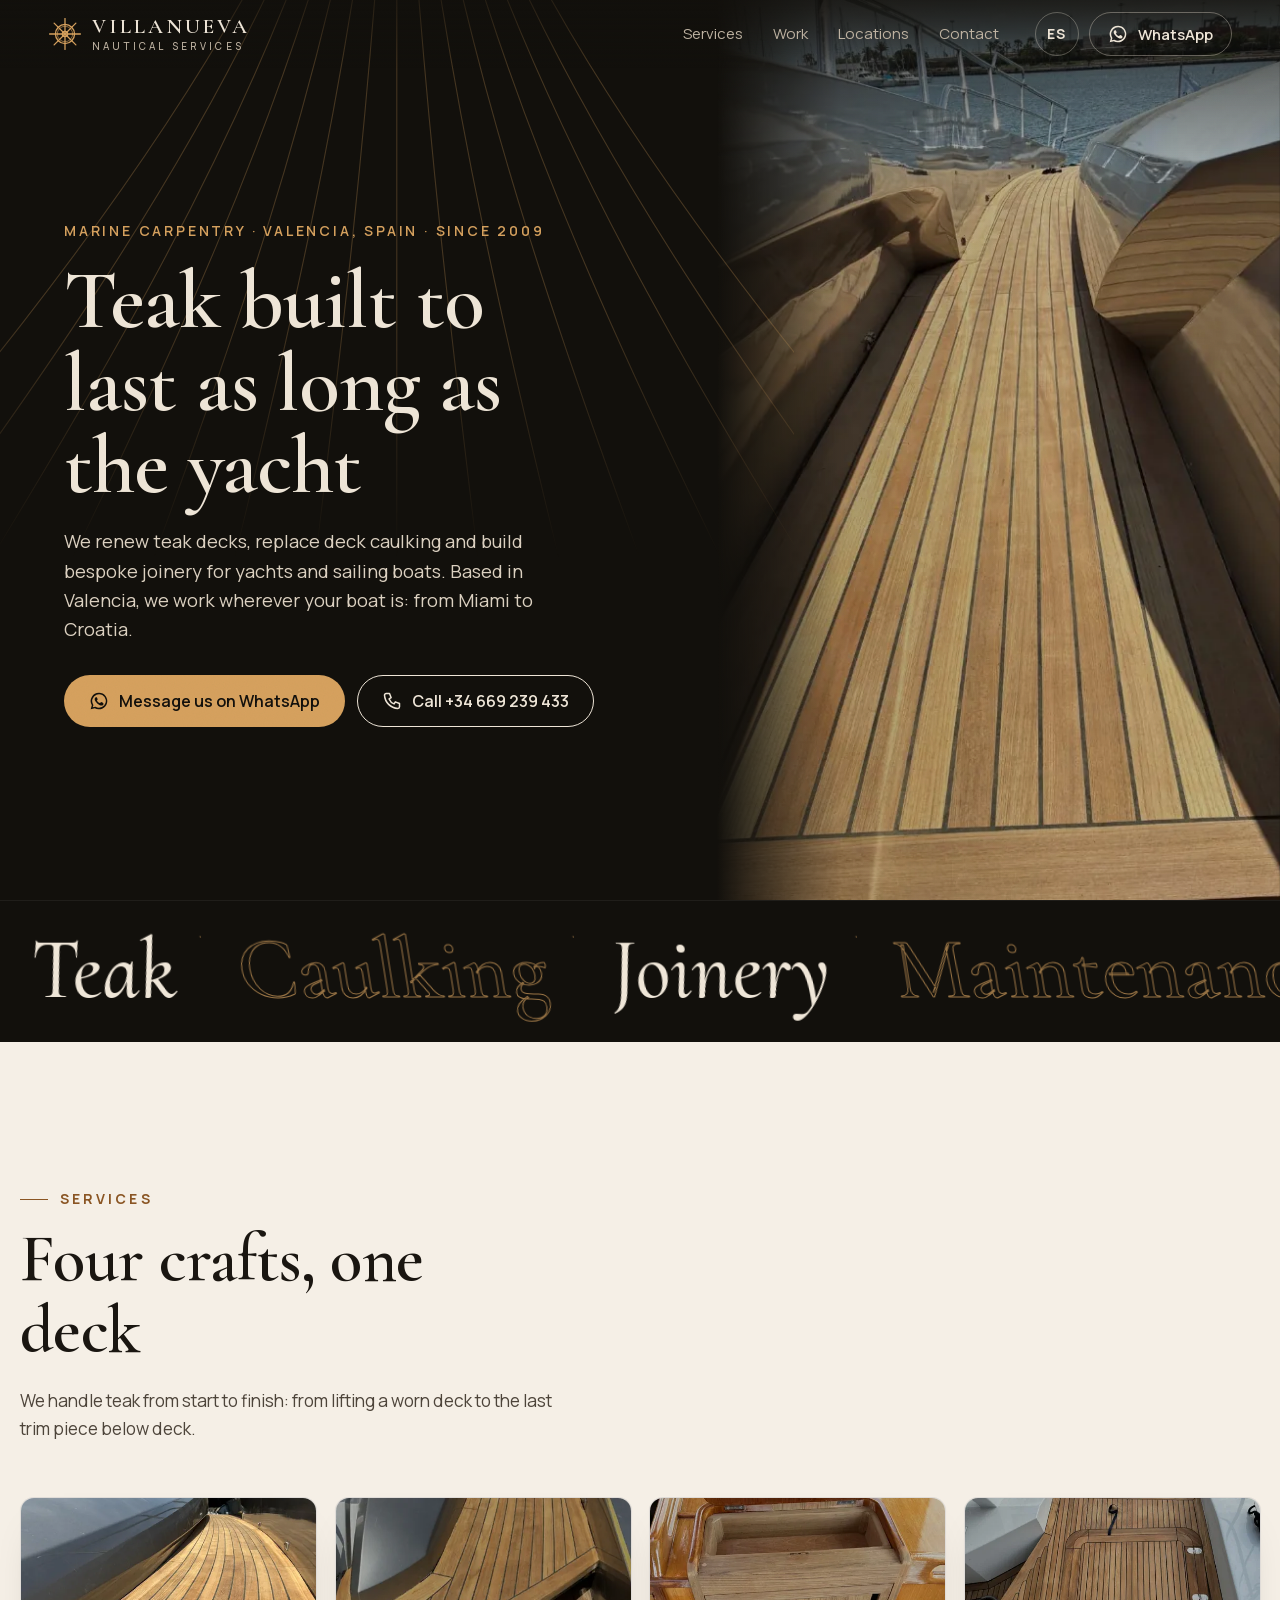
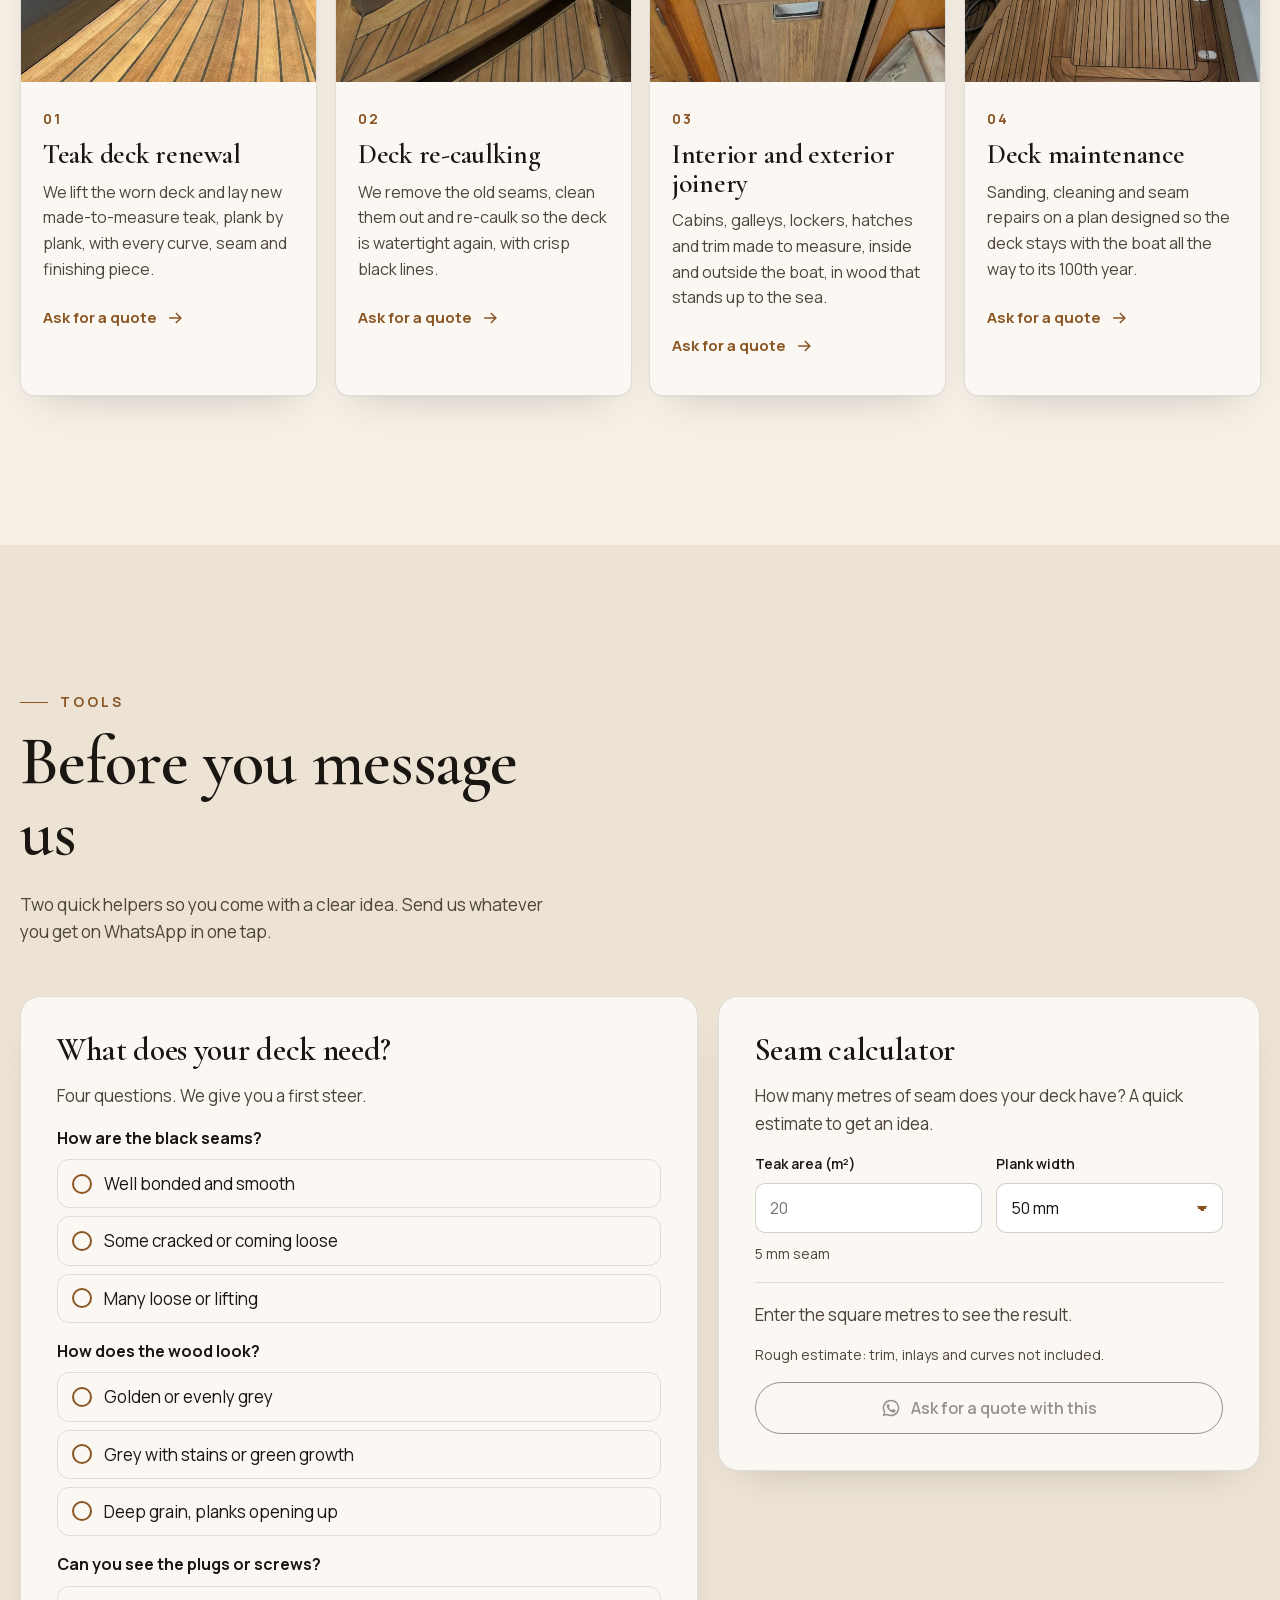
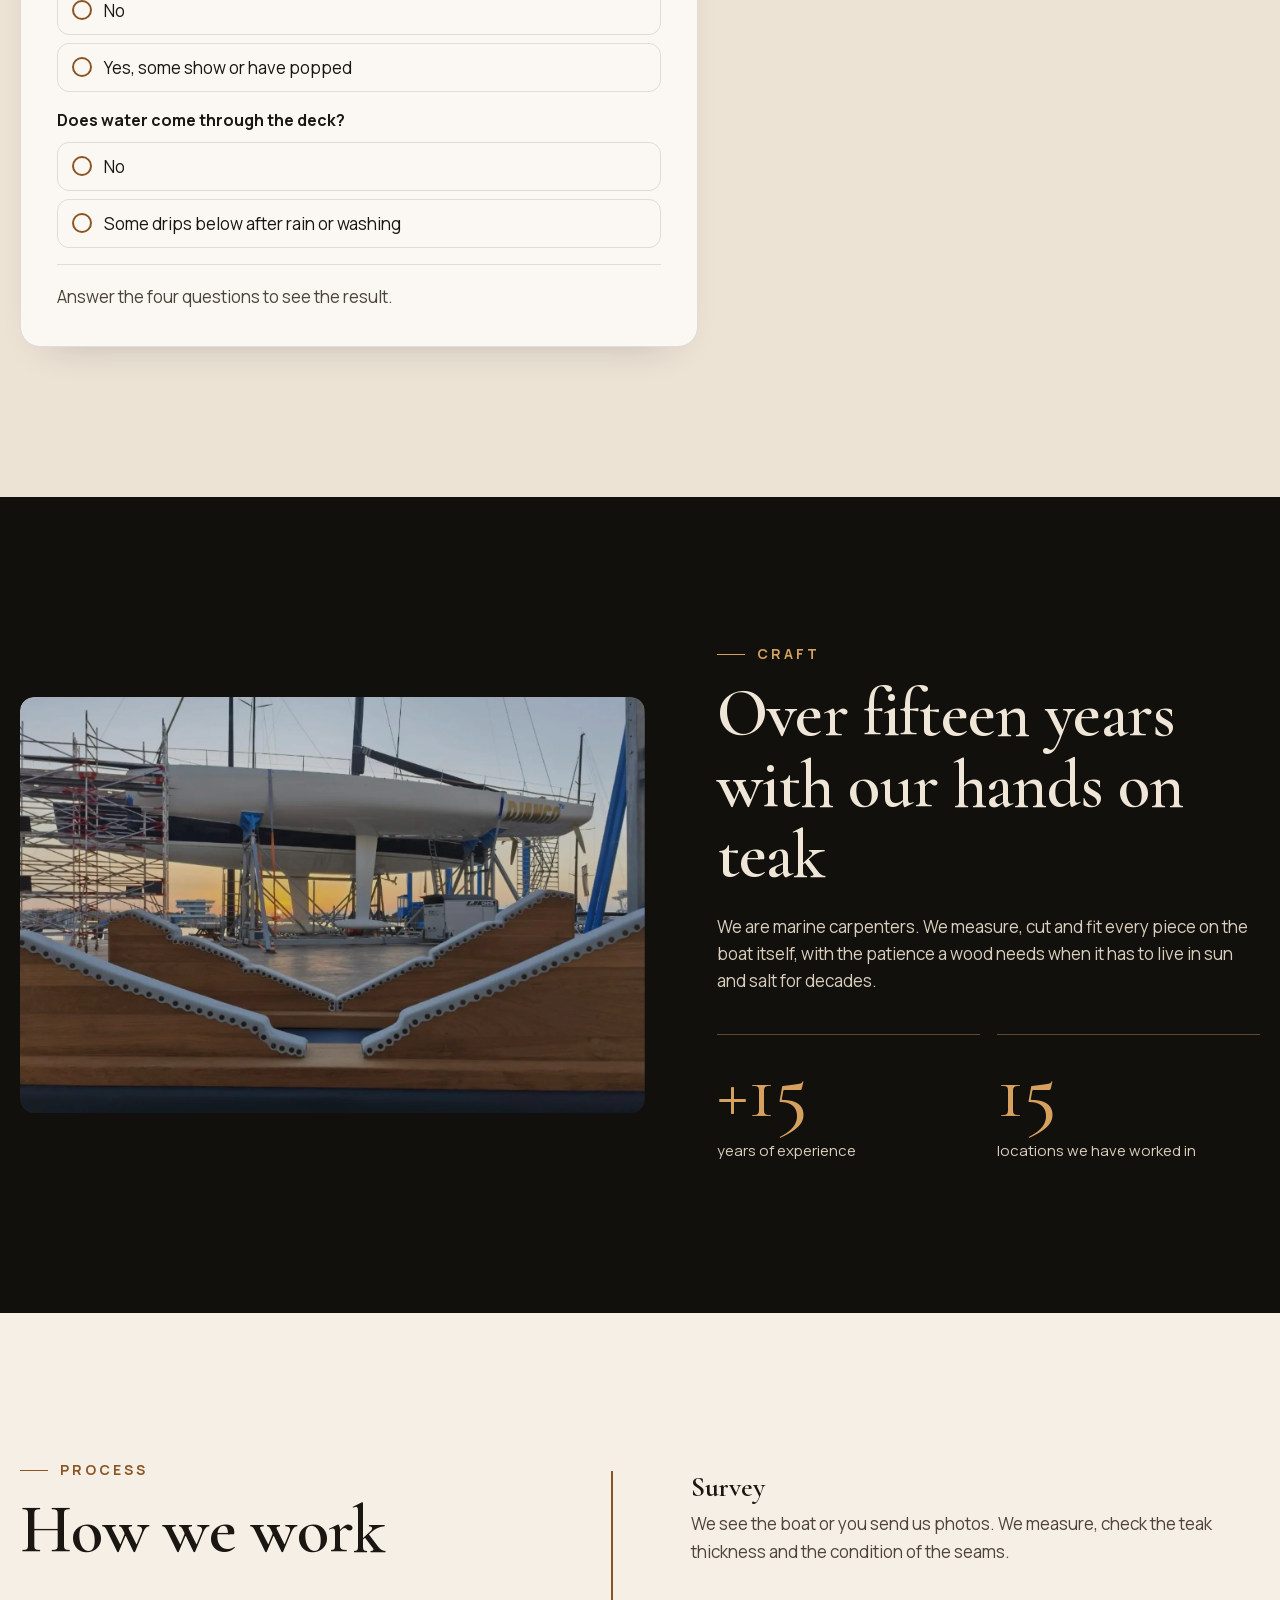
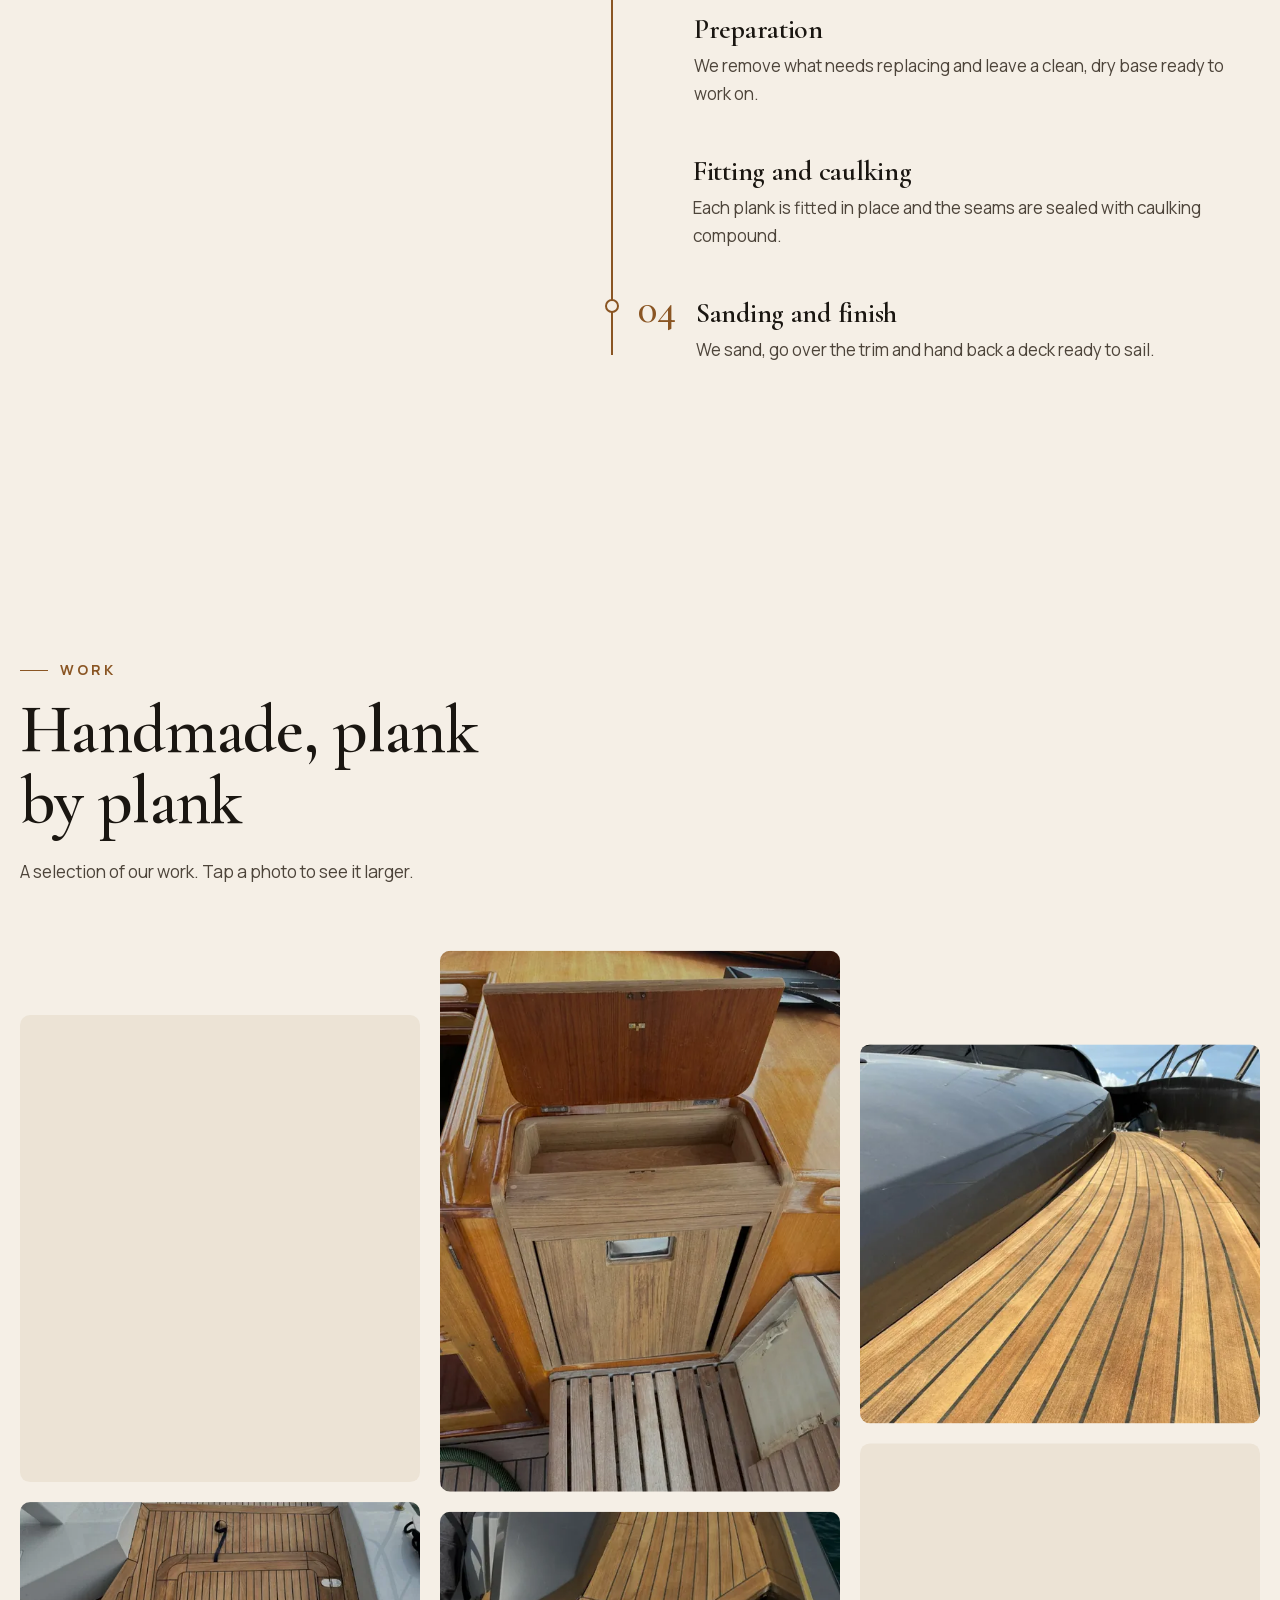
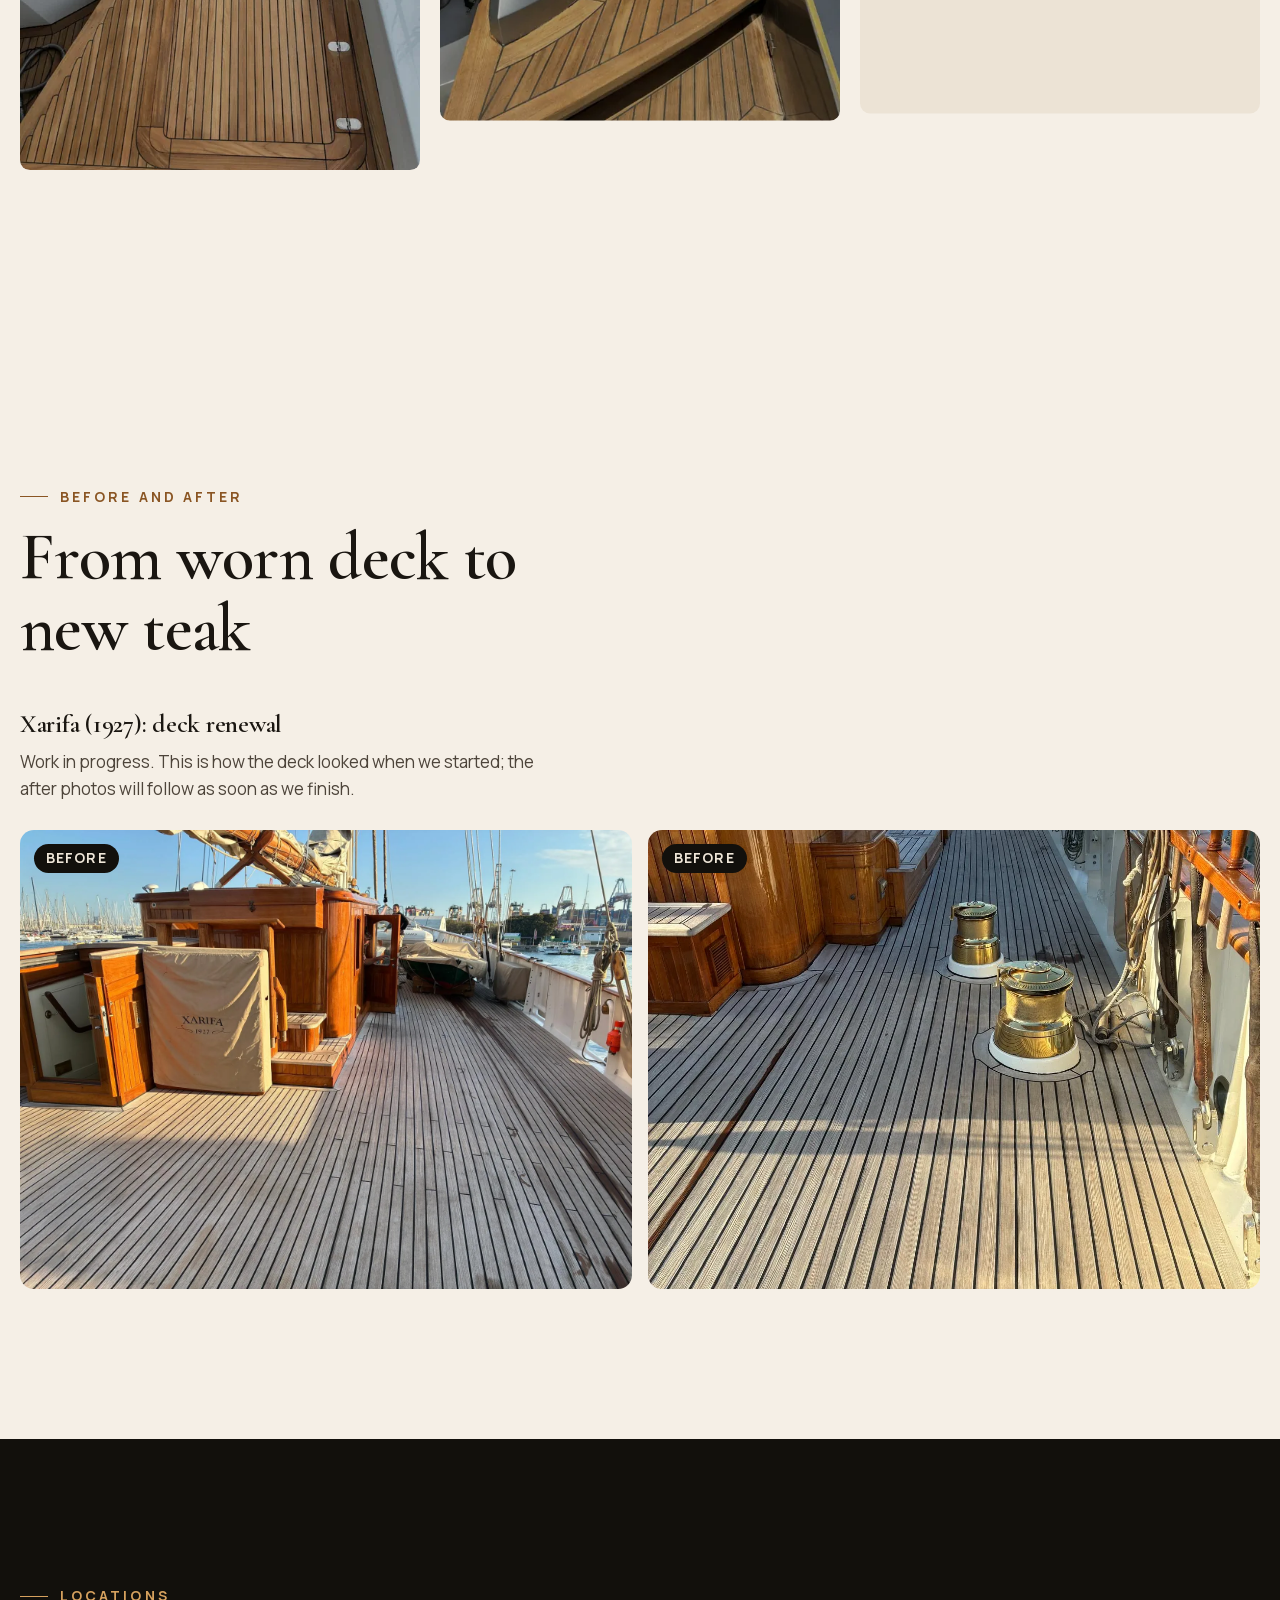
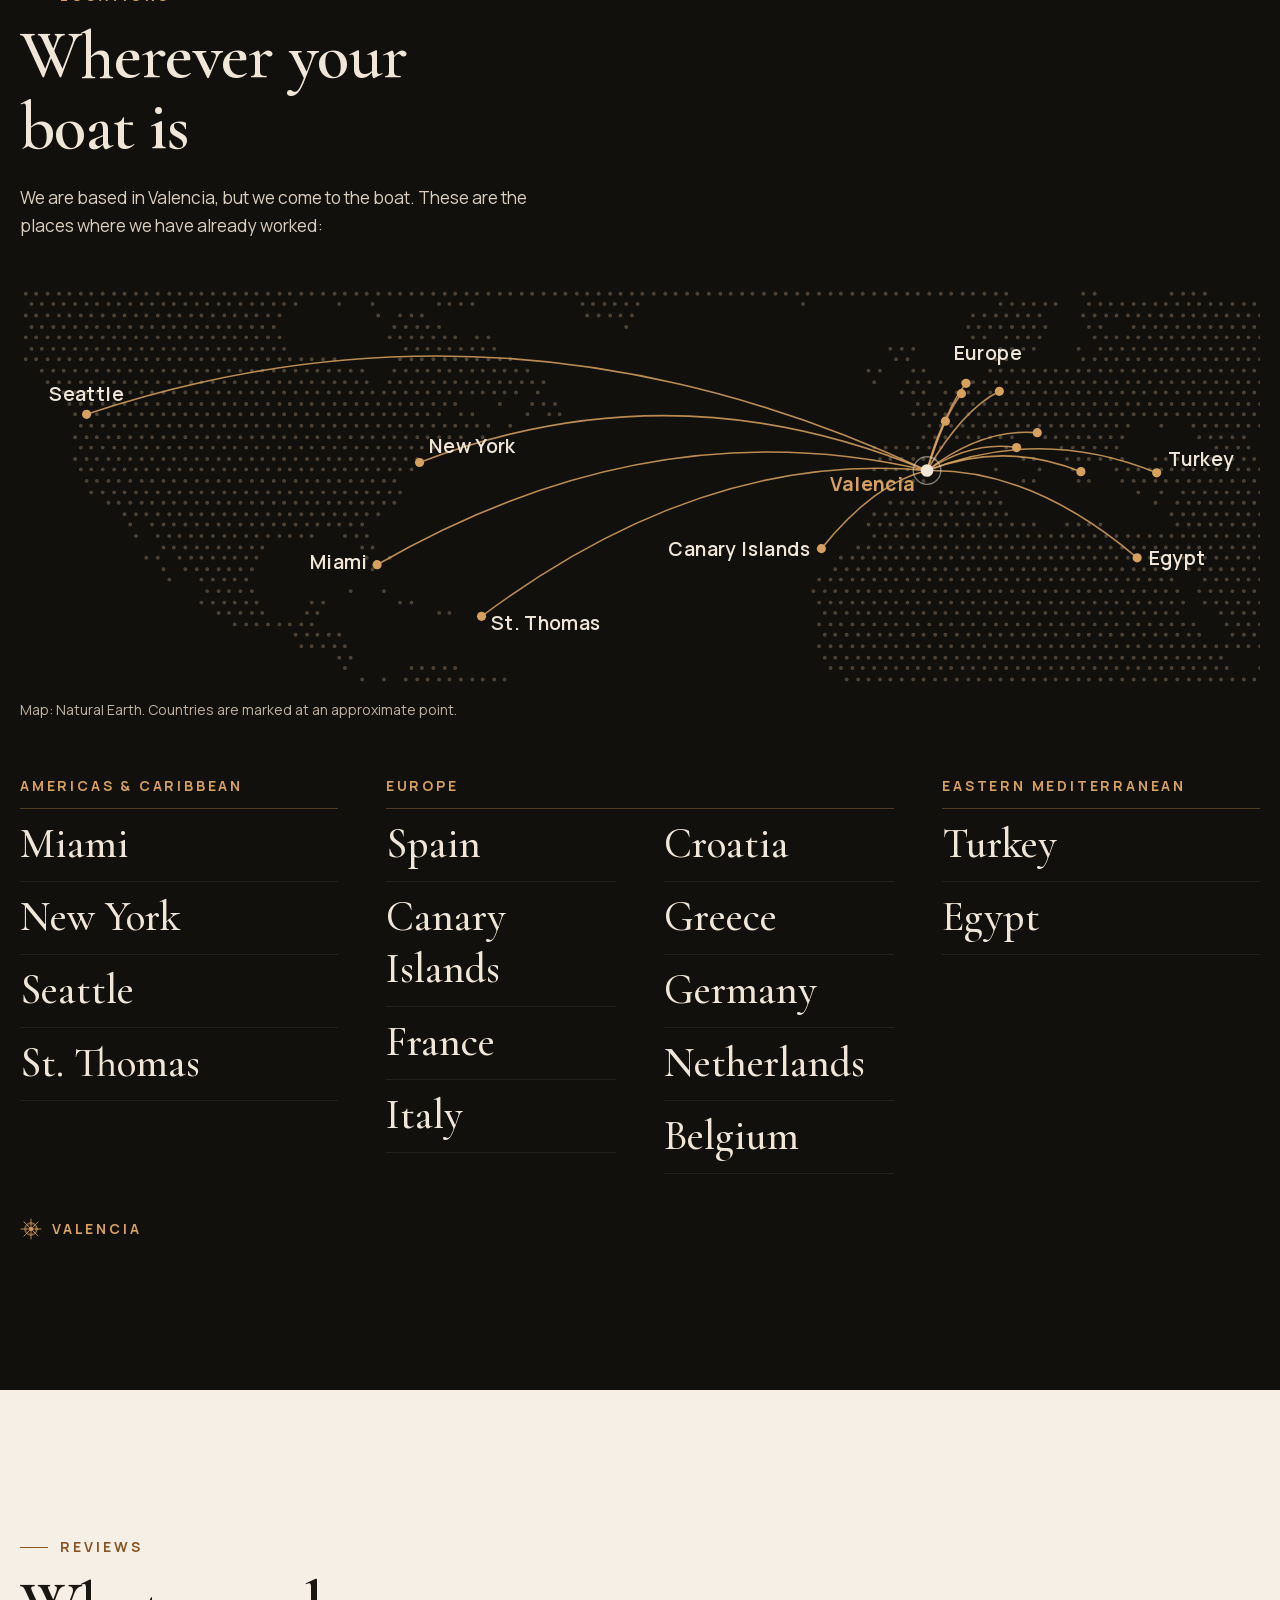
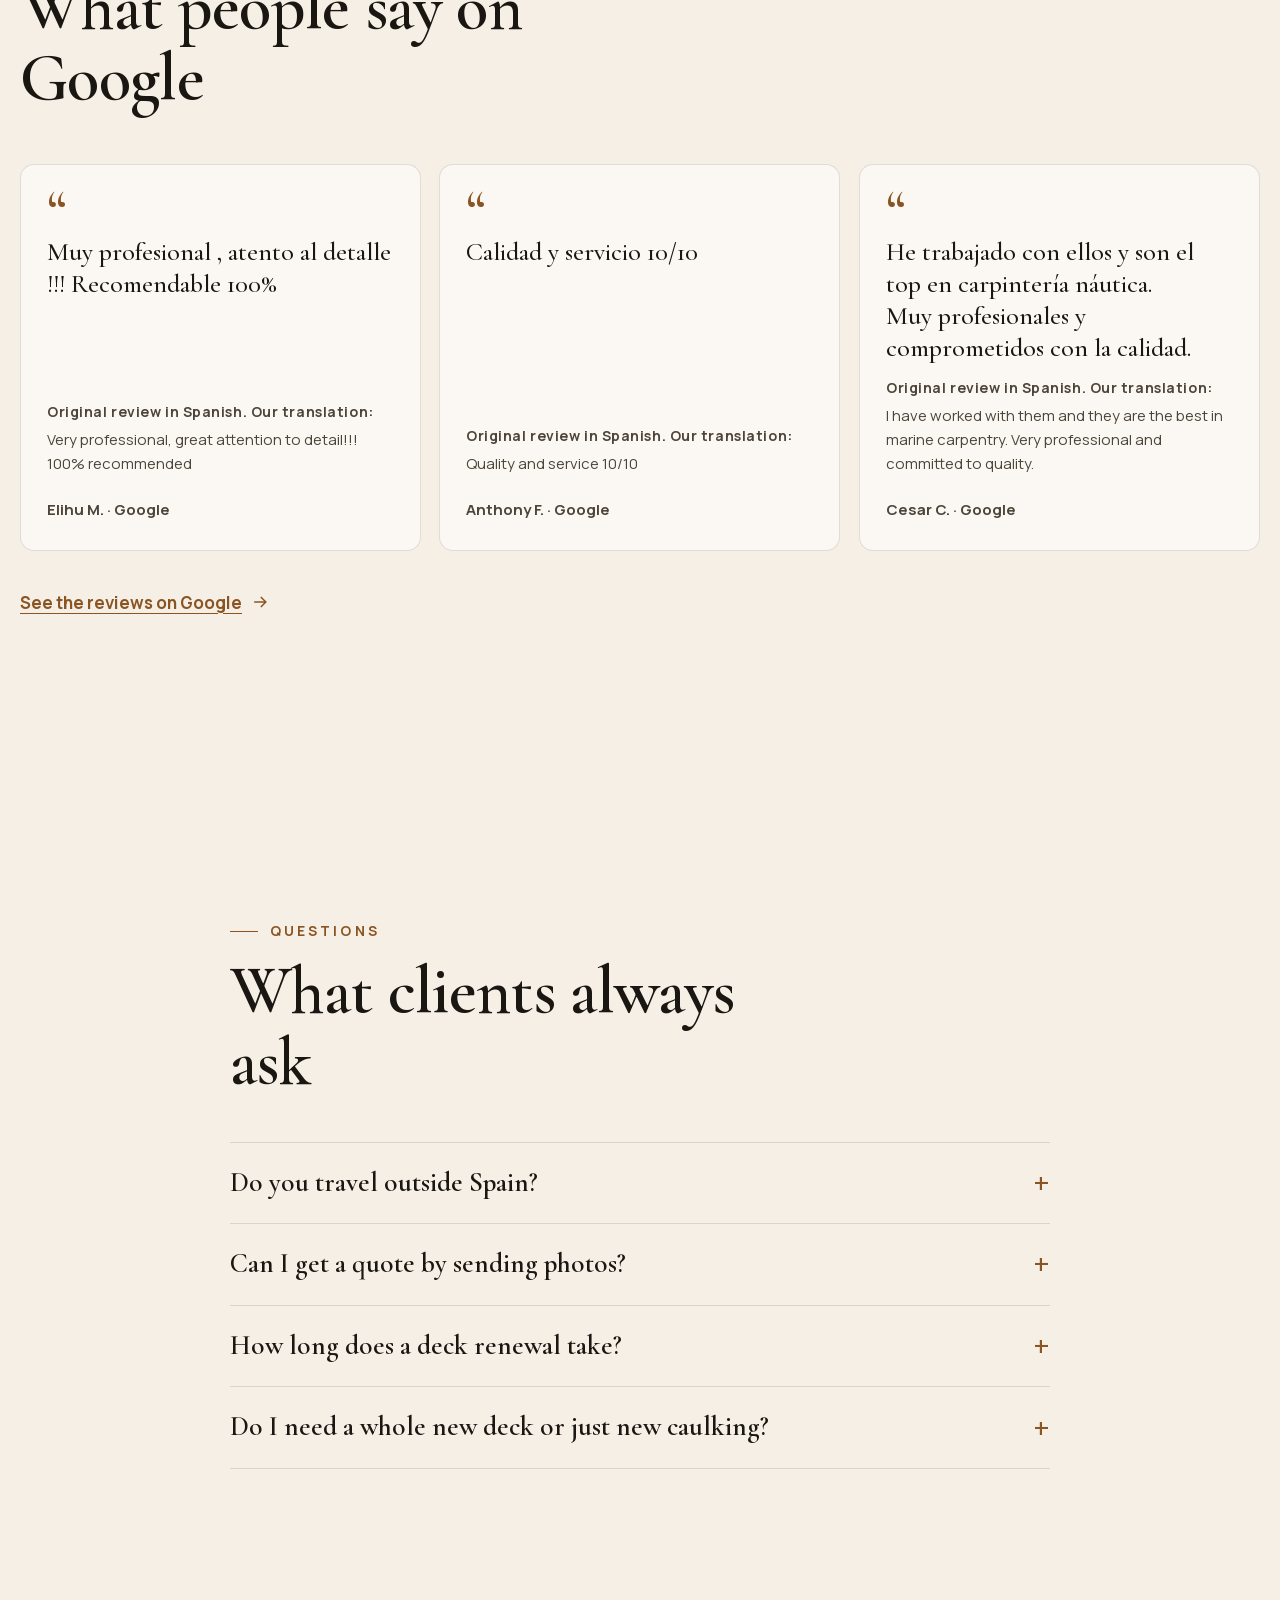
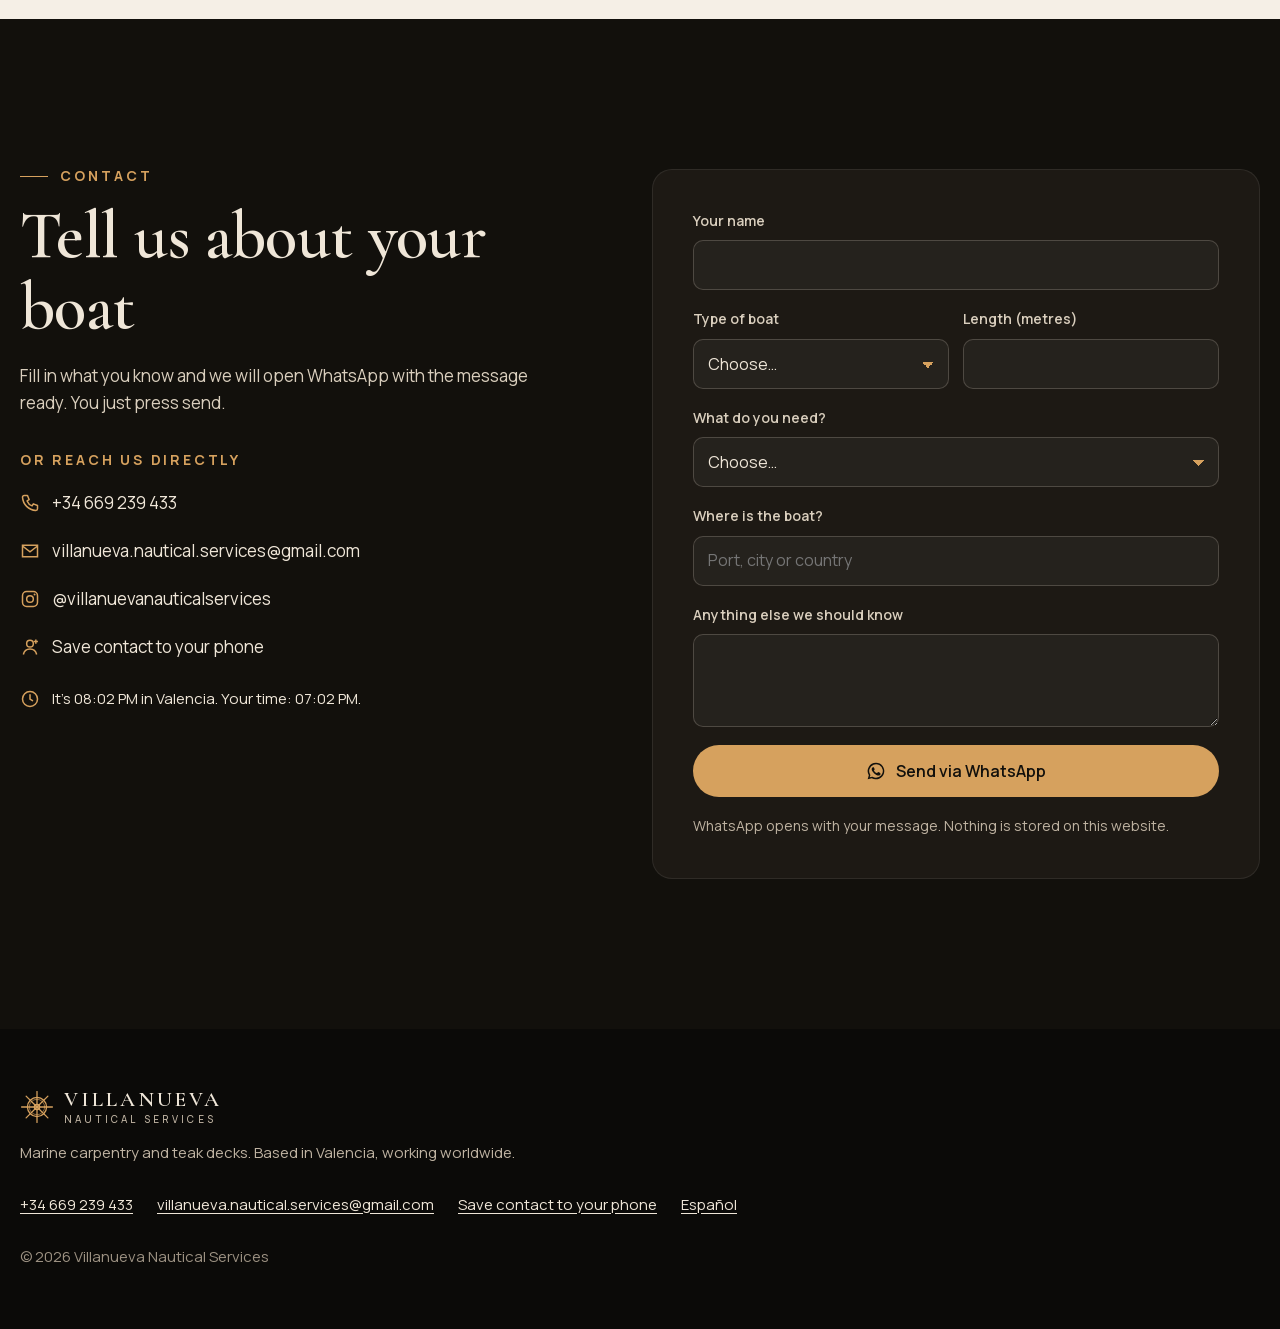
<file: index.html>
<!doctype html>
<html lang="en">
<head>
<meta charset="utf-8">
<meta name="viewport" content="width=device-width, initial-scale=1">
<title>Villanueva Nautical Services · Teak decks and marine carpentry</title>
<meta name="description" content="Teak deck renewal, re-caulking and bespoke marine joinery. Based in Valencia, Spain, working wherever your yacht is.">
<link rel="canonical" href="https://nuriars2404-ops.github.io/villanueva-nautical/">
<link rel="alternate" hreflang="es" href="https://nuriars2404-ops.github.io/villanueva-nautical/es/">
<link rel="alternate" hreflang="en" href="https://nuriars2404-ops.github.io/villanueva-nautical/en/">
<link rel="alternate" hreflang="x-default" href="https://nuriars2404-ops.github.io/villanueva-nautical/">
<meta property="og:type" content="website">
<meta property="og:title" content="Villanueva Nautical Services">
<meta property="og:description" content="Teak deck renewal, re-caulking and bespoke marine joinery. Based in Valencia, Spain, working wherever your yacht is.">
<meta property="og:url" content="https://nuriars2404-ops.github.io/villanueva-nautical/">
<meta property="og:image" content="https://nuriars2404-ops.github.io/villanueva-nautical/img/compartir.jpg">
<meta name="theme-color" content="#12100c">
<link rel="icon" href="assets/favicon.svg" type="image/svg+xml">
<script>
(function(){var p=(navigator.languages&&navigator.languages[0])||navigator.language||'en';
location.replace(/^es\b/i.test(p)?'es/':'en/');})();
</script>
<style>
body{margin:0;min-height:100vh;display:grid;place-items:center;background:#12100c;color:#efe6d8;font:16px/1.5 system-ui,sans-serif;text-align:center}
a{color:#d6a15e;display:inline-block;padding:12px 20px;margin:6px;border:1px solid #d6a15e;border-radius:999px;text-decoration:none}
</style>
</head>
<body>
<main><p>Villanueva Nautical Services</p><p><a href="en/" hreflang="en">English</a><a href="es/" hreflang="es" lang="es">Español</a></p></main>
</body>
</html>
</file>
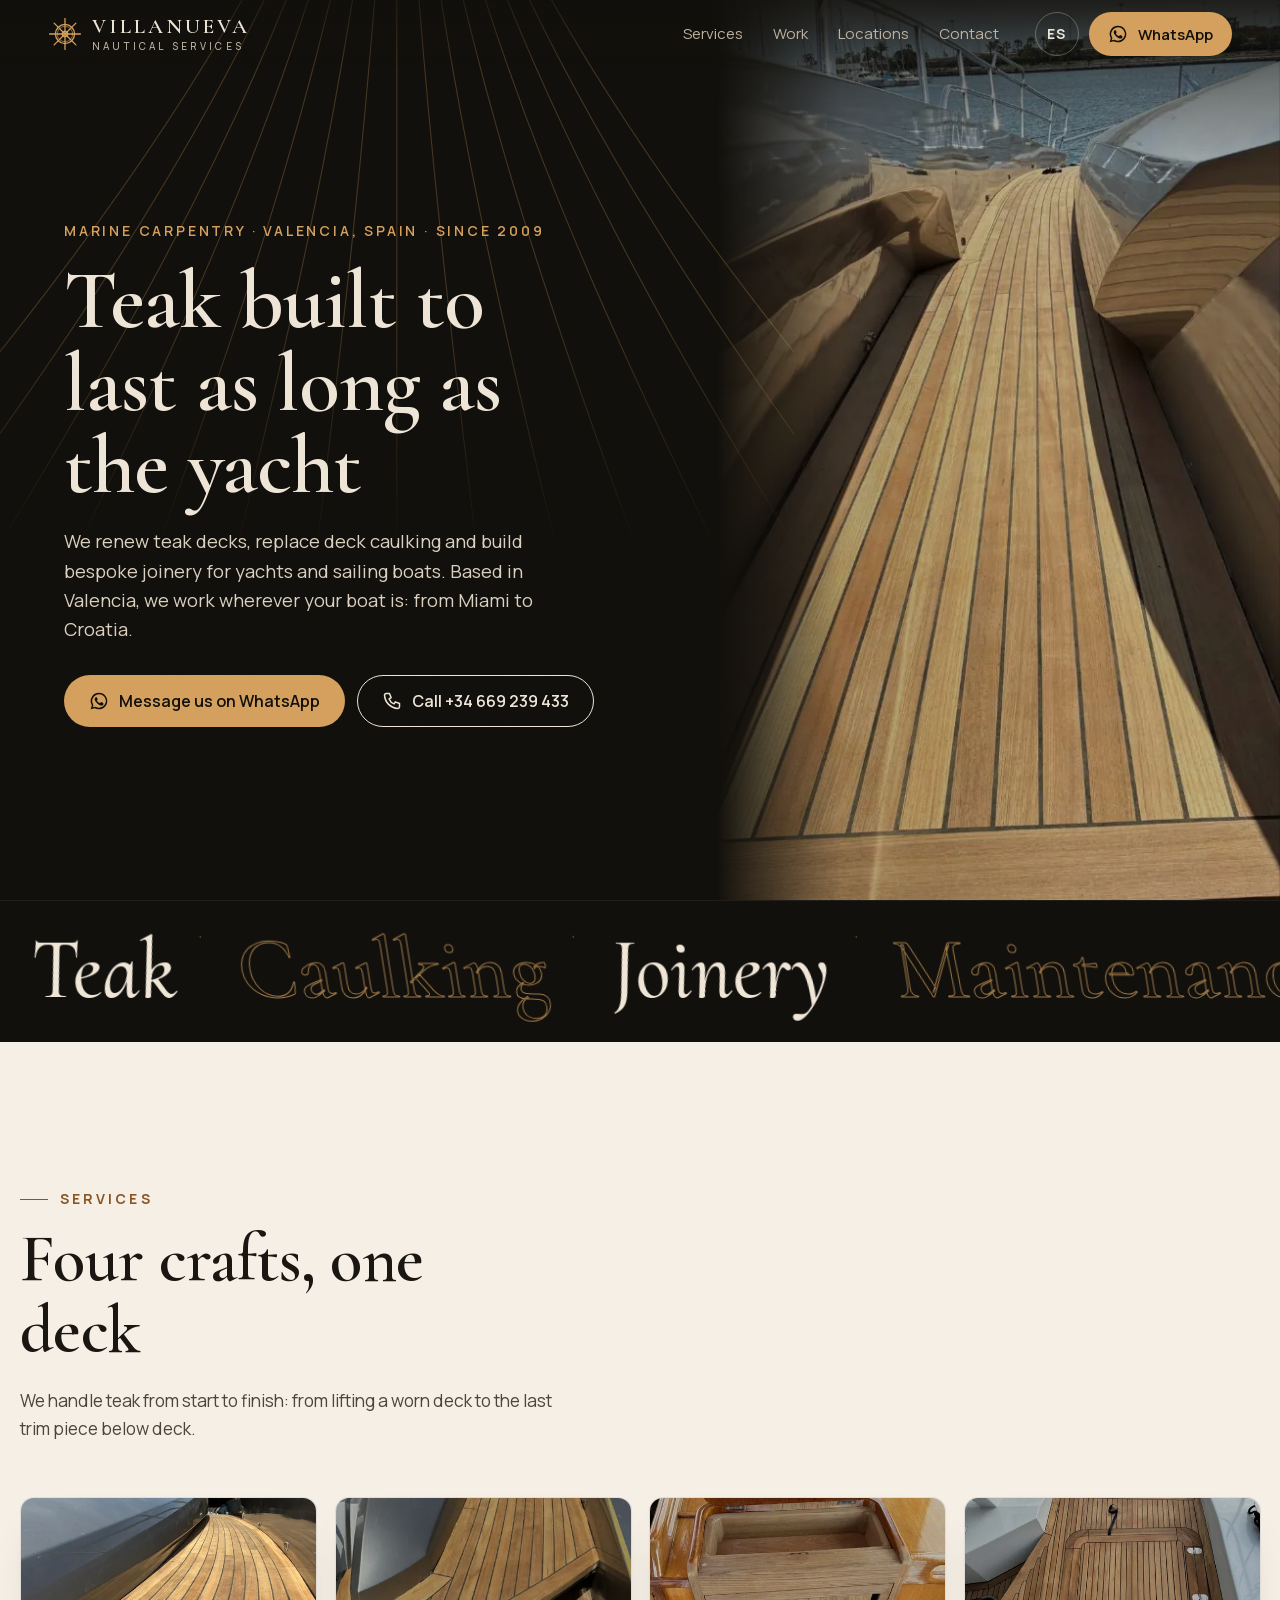
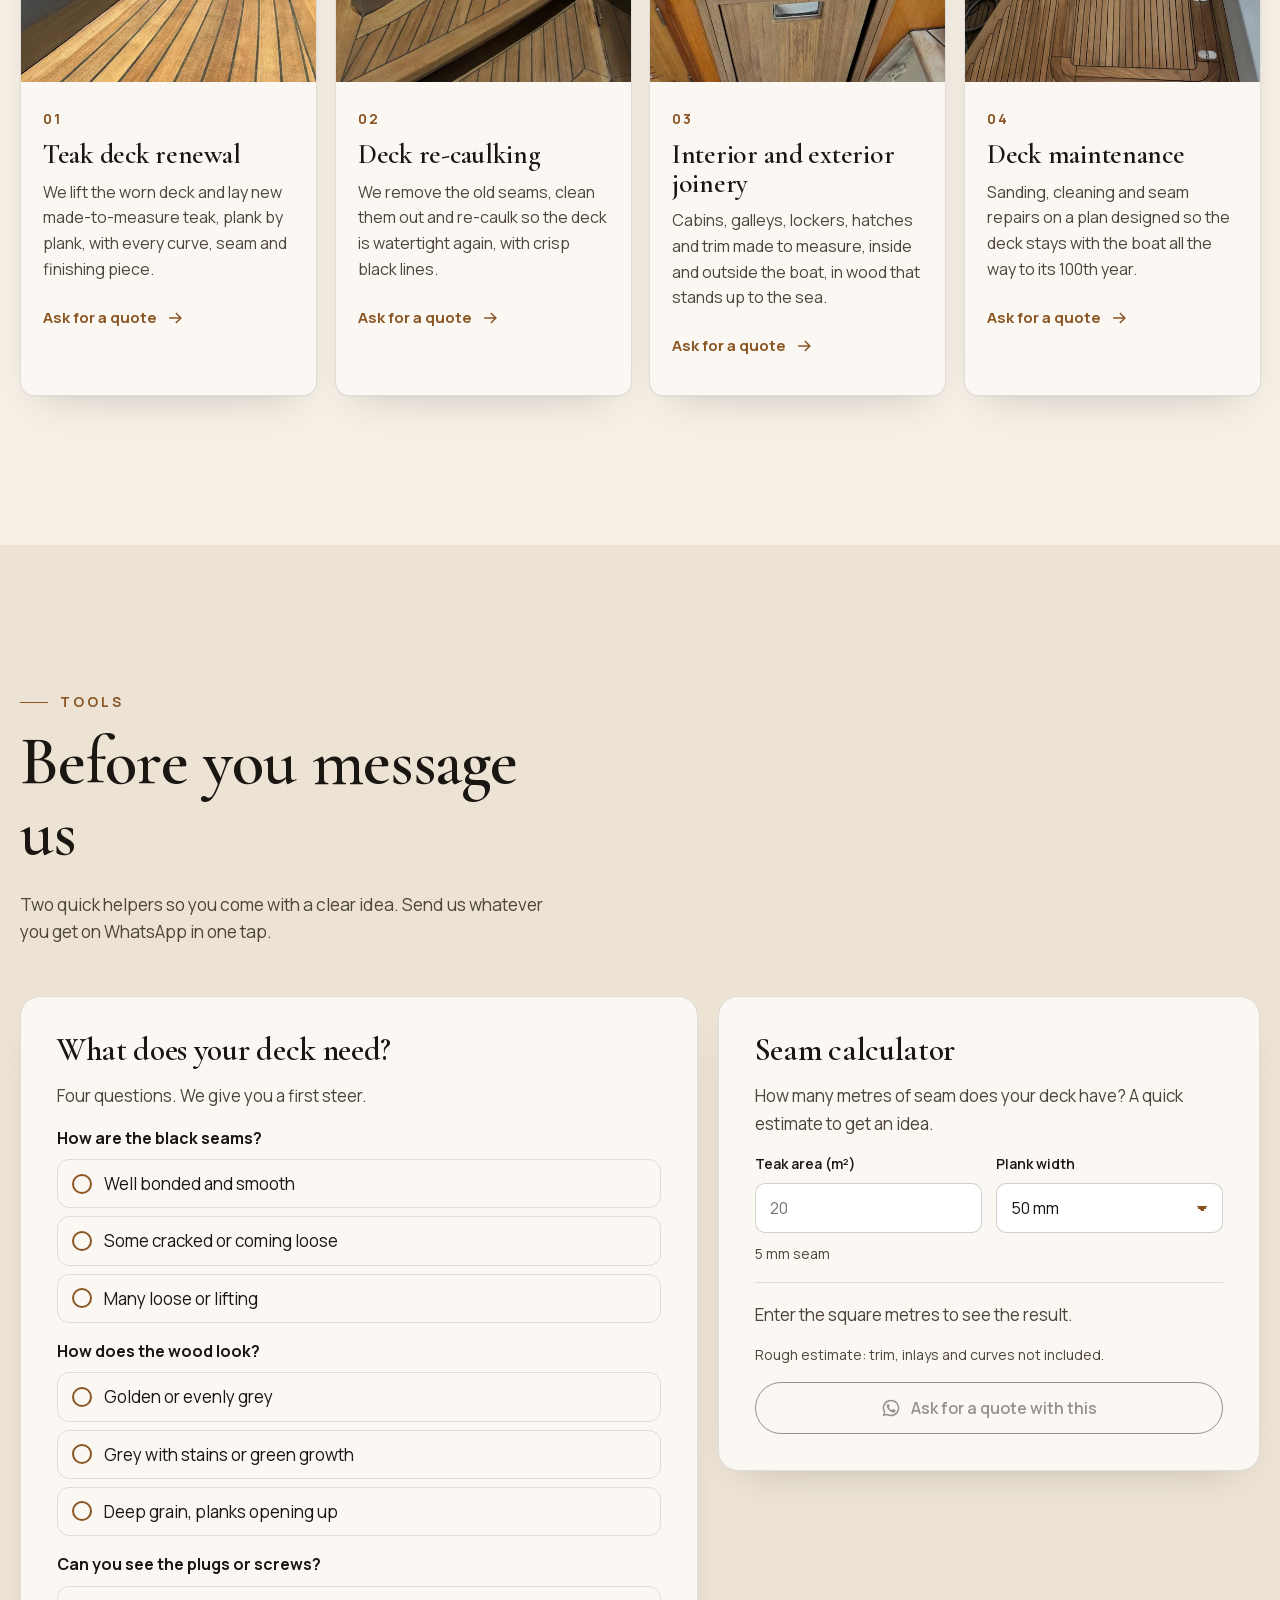
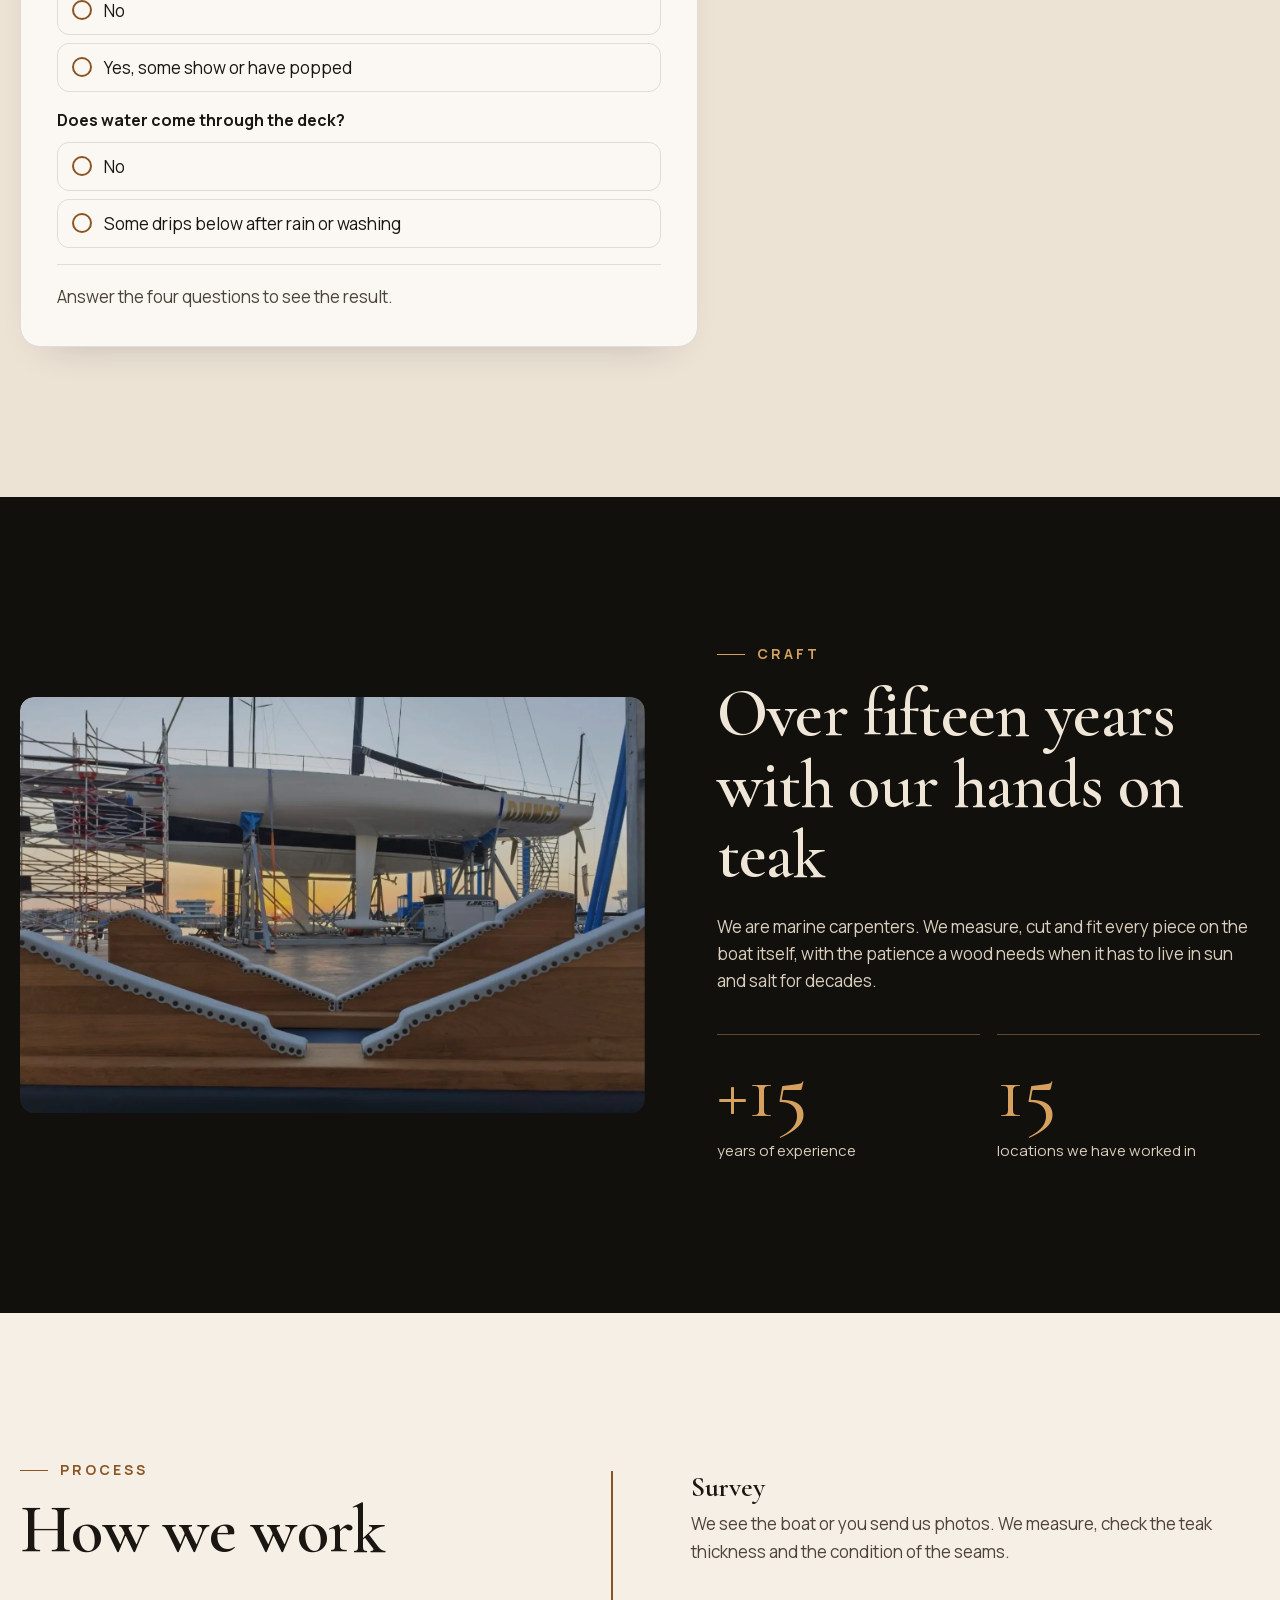
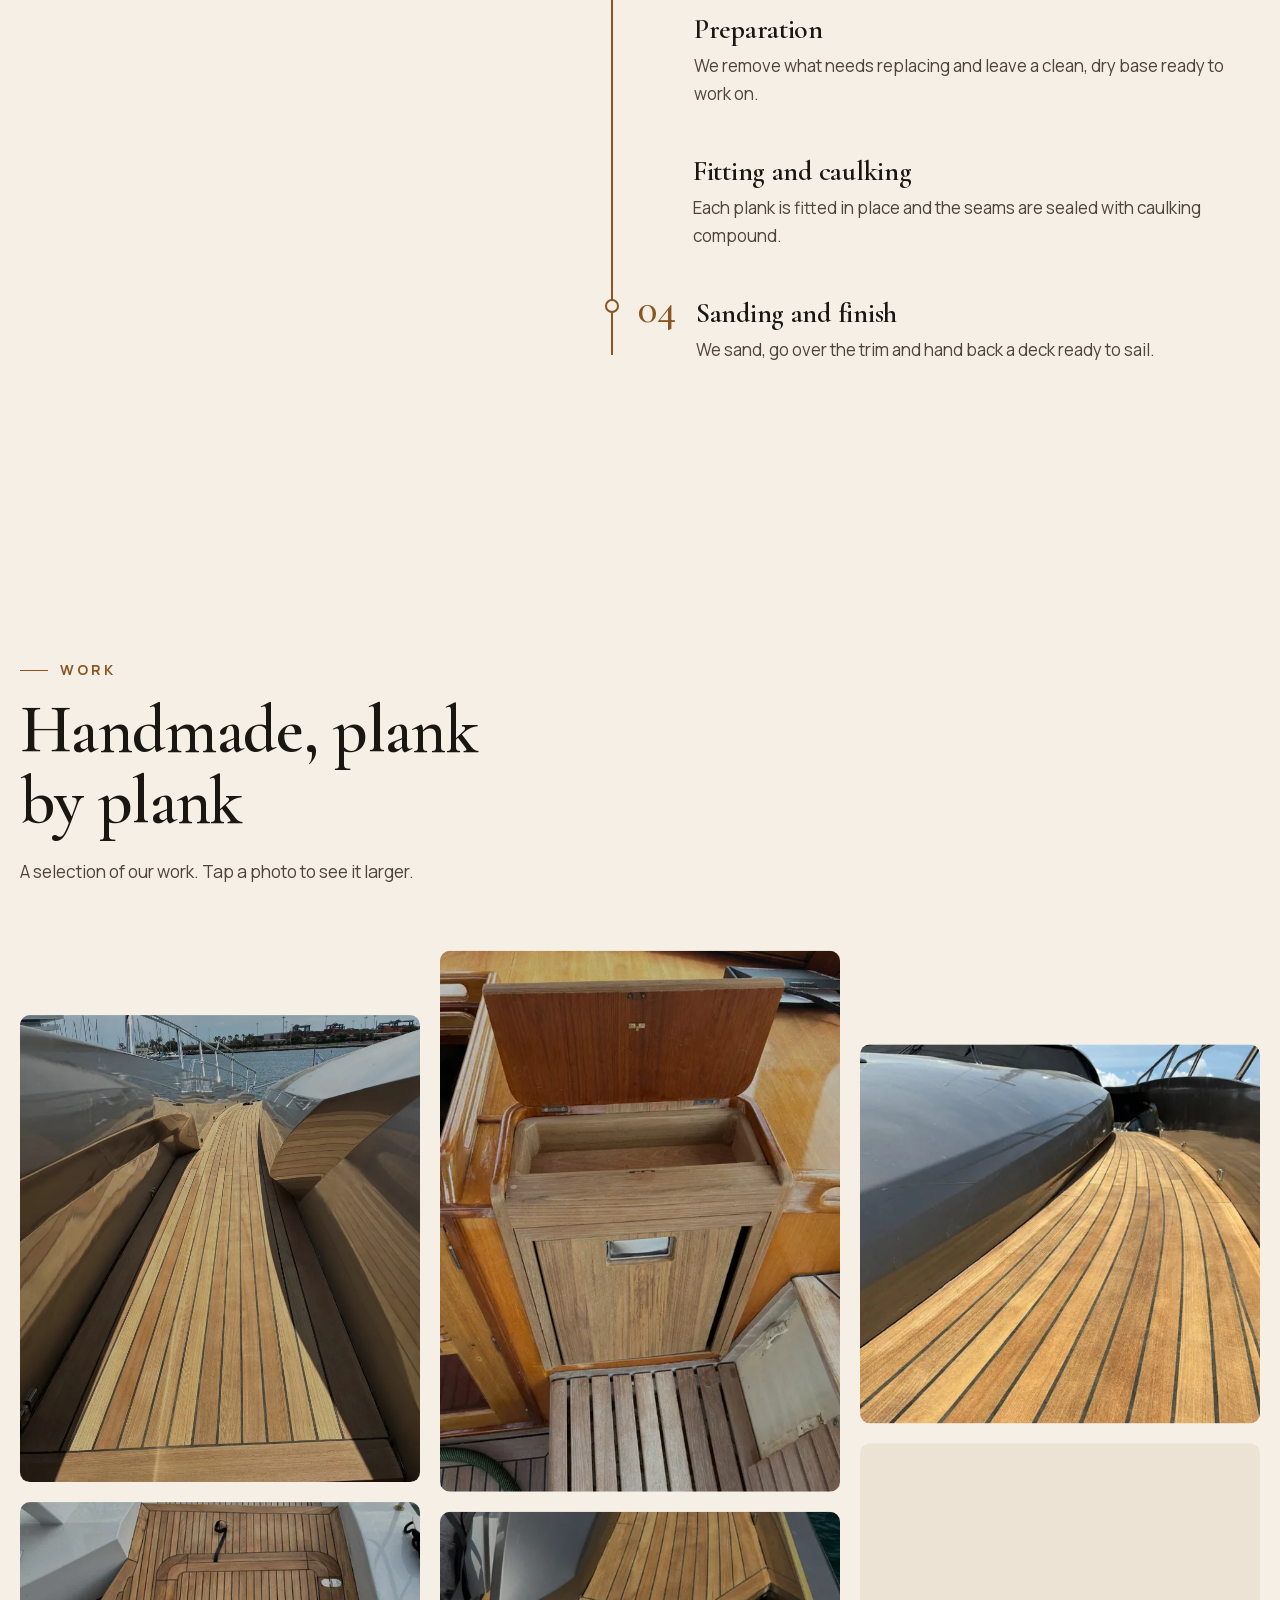
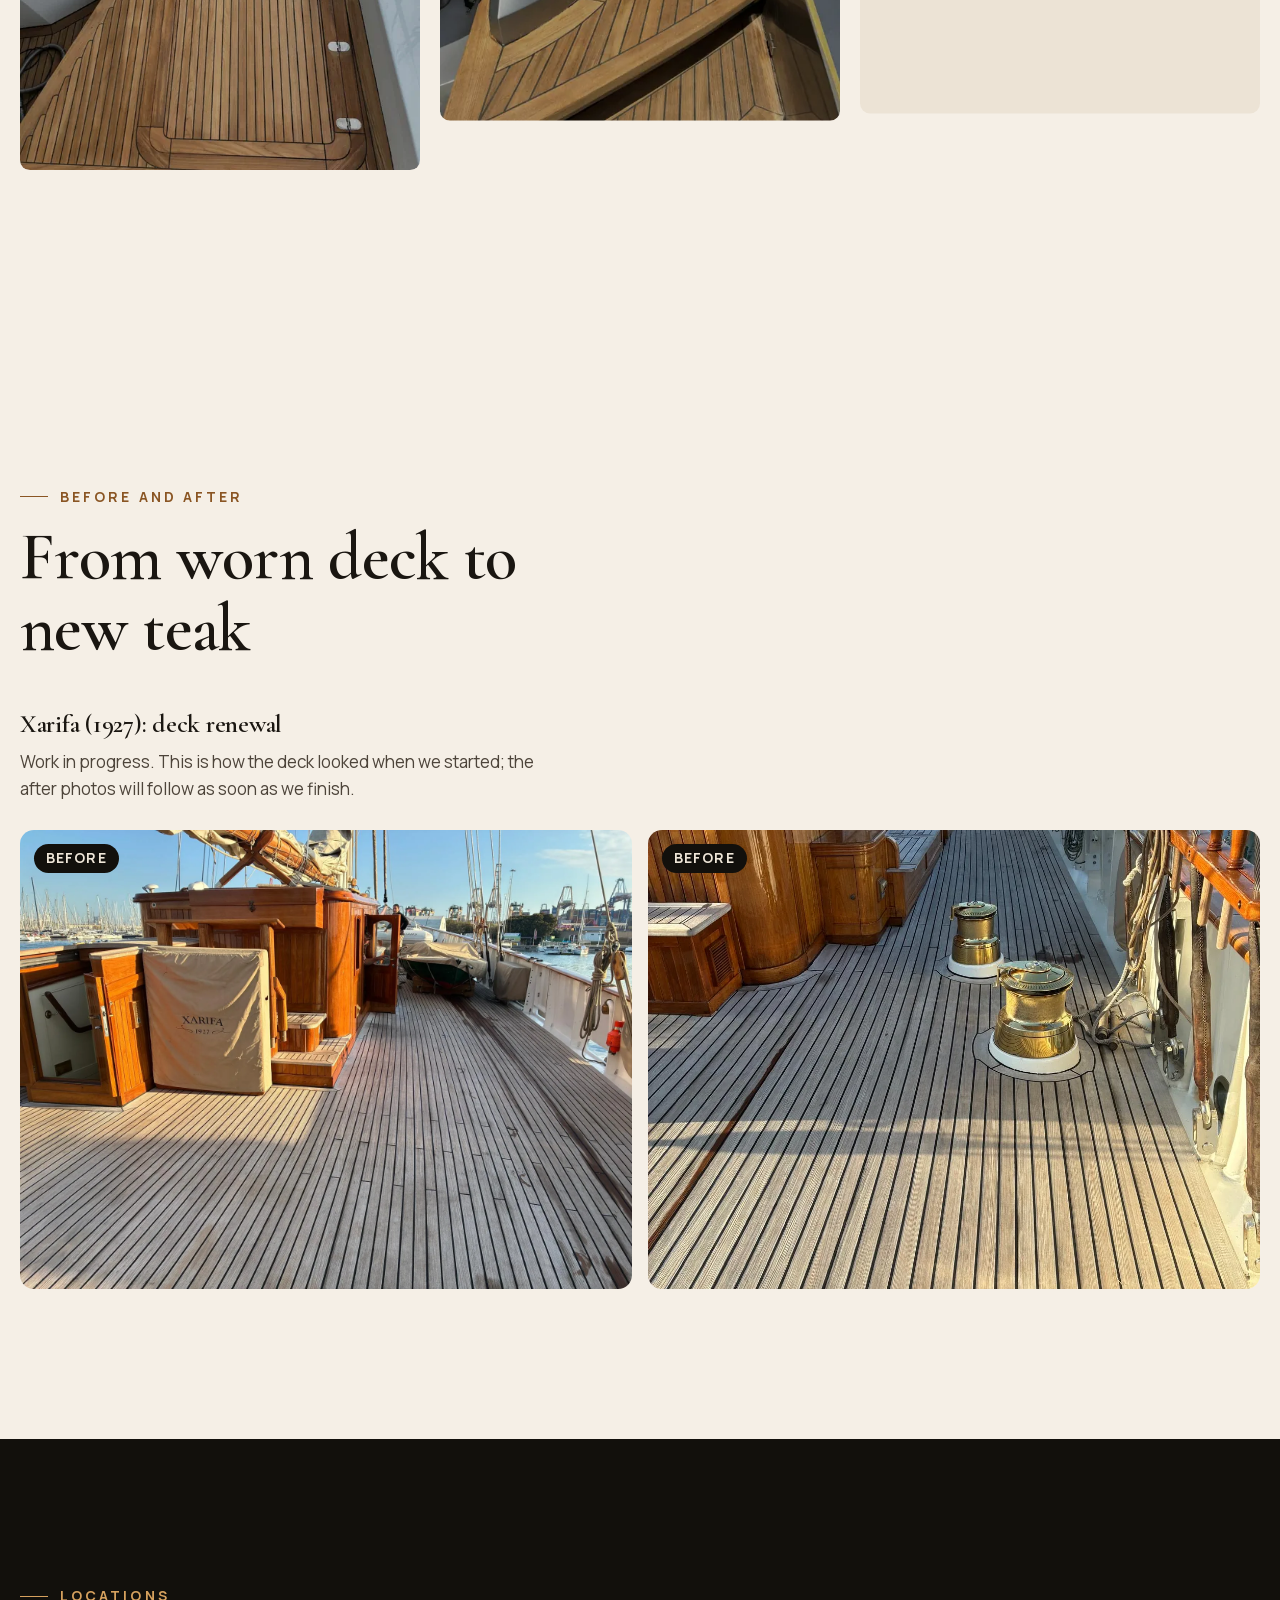
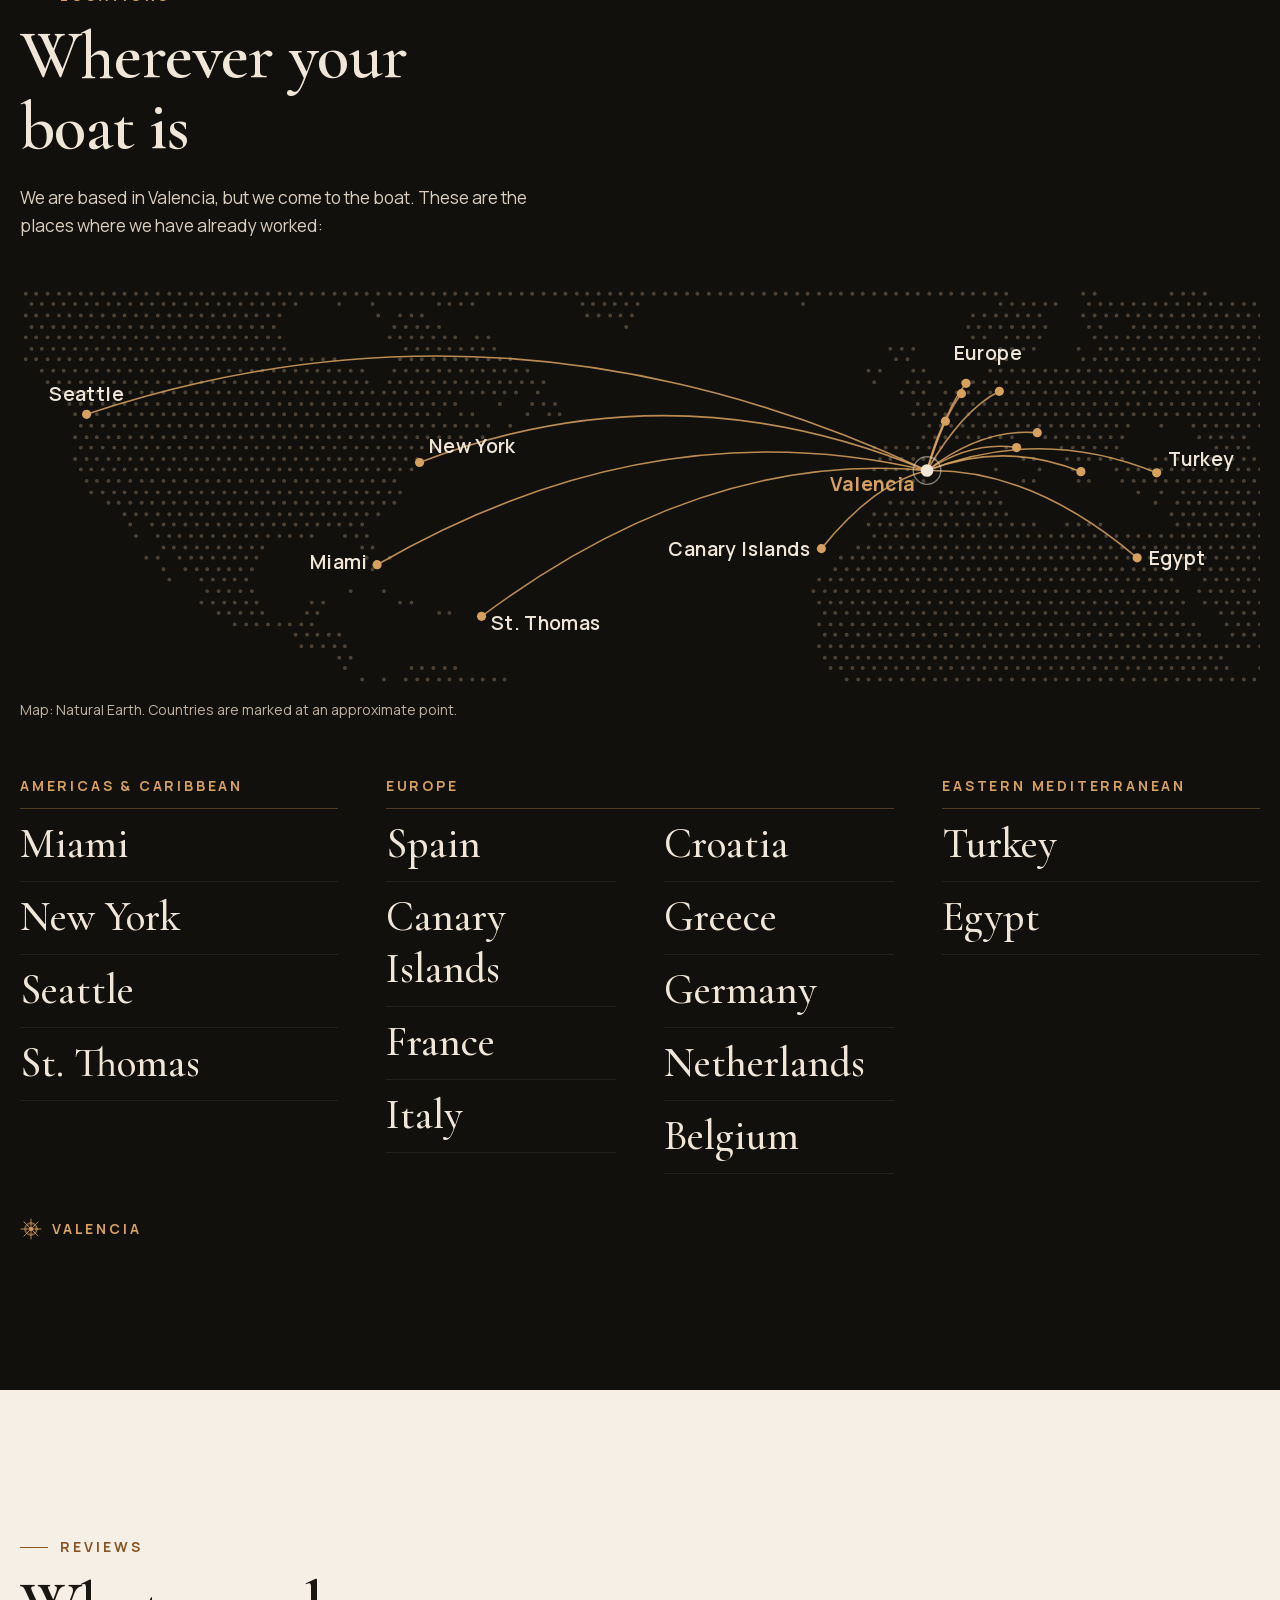
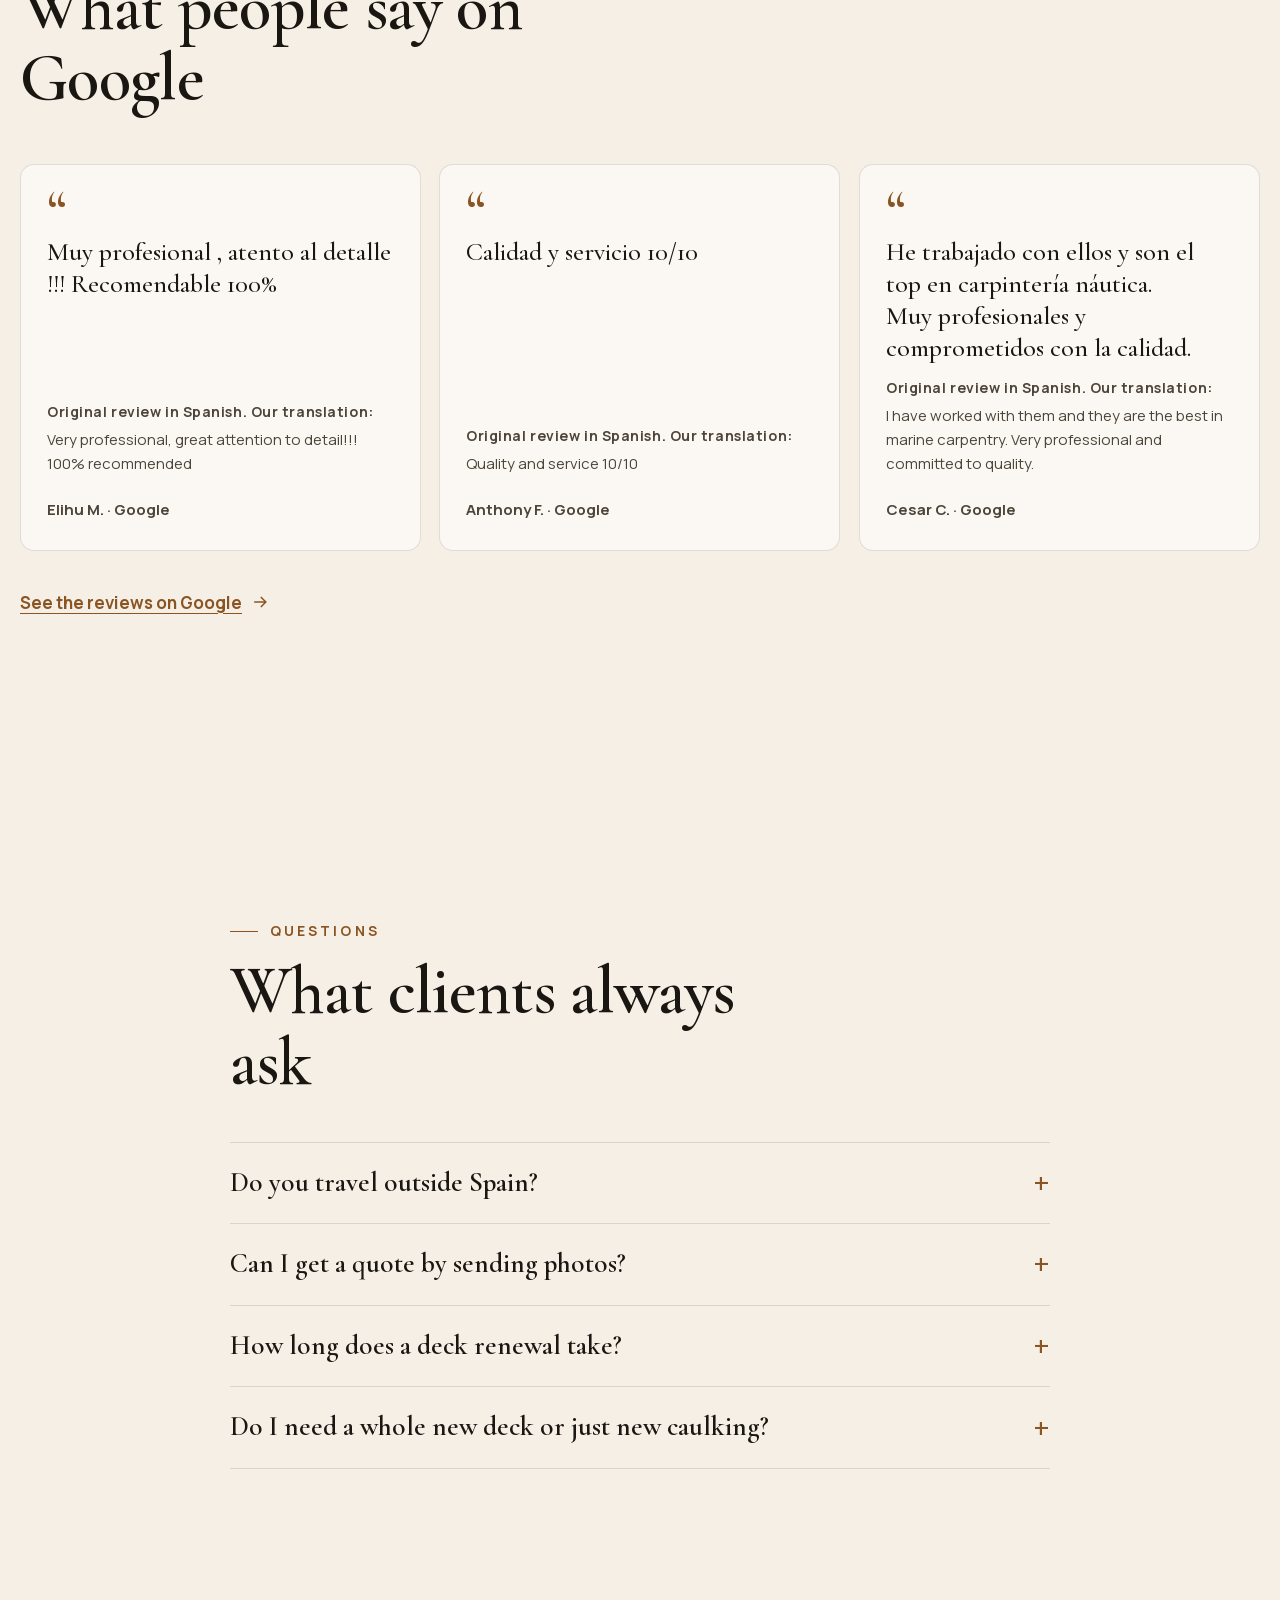
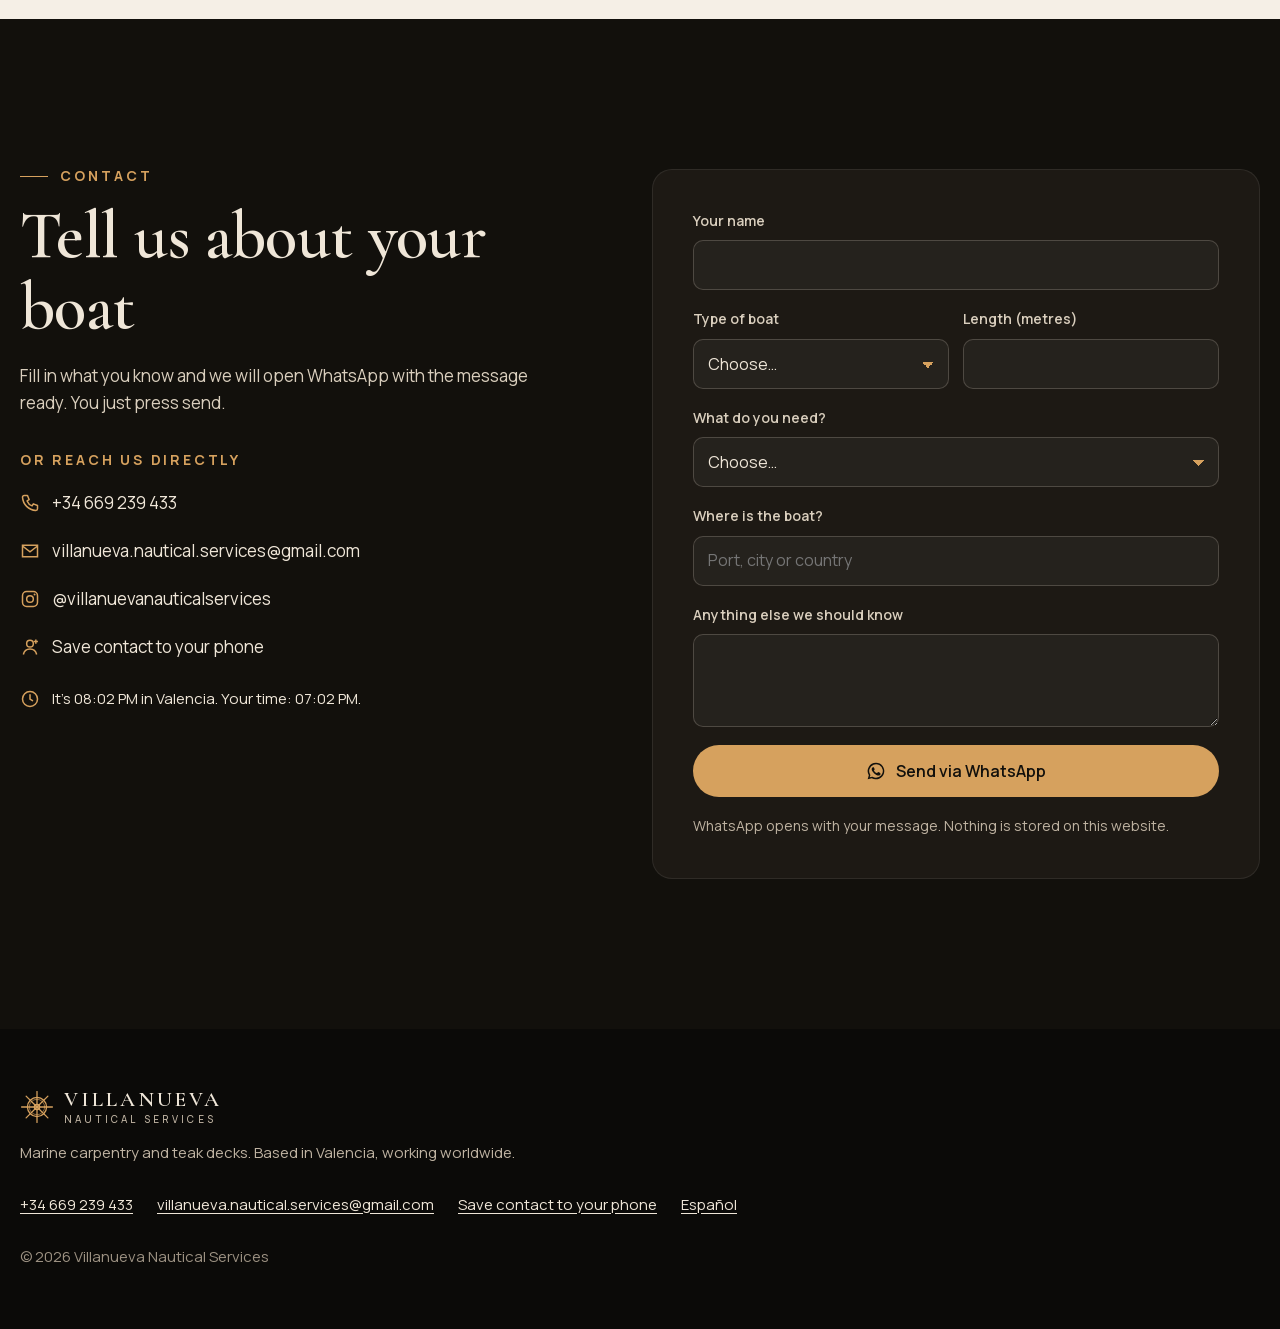
<file: en/index.html>
<!doctype html>
<html lang="en">
<head>
<meta charset="utf-8">
<meta name="viewport" content="width=device-width, initial-scale=1">
<title>Villanueva Nautical Services · Teak decks and marine carpentry</title>
<meta name="description" content="Teak deck renewal, re-caulking and bespoke marine joinery. Based in Valencia, Spain, working wherever your yacht is.">
<meta name="theme-color" content="#12100c">
<link rel="canonical" href="https://nuriars2404-ops.github.io/villanueva-nautical/en/">
<link rel="alternate" hreflang="es" href="https://nuriars2404-ops.github.io/villanueva-nautical/es/">
<link rel="alternate" hreflang="en" href="https://nuriars2404-ops.github.io/villanueva-nautical/en/">
<link rel="alternate" hreflang="x-default" href="https://nuriars2404-ops.github.io/villanueva-nautical/">
<meta property="og:type" content="website">
<meta property="og:site_name" content="Villanueva Nautical Services">
<meta property="og:title" content="Villanueva Nautical Services · Teak decks and marine carpentry">
<meta property="og:description" content="Teak deck renewal, re-caulking and bespoke marine joinery. Based in Valencia, Spain, working wherever your yacht is.">
<meta property="og:url" content="https://nuriars2404-ops.github.io/villanueva-nautical/en/">
<meta property="og:locale" content="en_GB">
<meta property="og:image" content="https://nuriars2404-ops.github.io/villanueva-nautical/img/compartir.jpg">
<meta property="og:image:width" content="1200">
<meta property="og:image:height" content="630">
<meta property="og:image:alt" content="Made-to-measure wooden cradles for a racing yacht in a boatyard at sunset">
<meta name="twitter:card" content="summary_large_image">
<link rel="icon" href="../assets/favicon.svg" type="image/svg+xml">
<link rel="preload" href="../assets/fonts/Cormorant.woff2" as="font" type="font/woff2" crossorigin>
<link rel="stylesheet" href="../assets/fonts.css?v=5">
<link rel="stylesheet" href="../assets/movimiento.css?v=5">
<link rel="stylesheet" href="../assets/site.css?v=5">
<script>document.documentElement.classList.add('js')</script>
<script type="application/ld+json">{"@context":"https://schema.org","@type":"LocalBusiness","name":"Villanueva Nautical Services","description":"Teak deck renewal, re-caulking and bespoke marine joinery. Based in Valencia, Spain, working wherever your yacht is.","url":"https://nuriars2404-ops.github.io/villanueva-nautical/en/","image":"https://nuriars2404-ops.github.io/villanueva-nautical/img/compartir.jpg","logo":"https://nuriars2404-ops.github.io/villanueva-nautical/img/logo.png","telephone":"+34669239433","email":"villanueva.nautical.services@gmail.com","foundingDate":"2009","address":{"@type":"PostalAddress","addressLocality":"Valencia","addressCountry":"ES"},"areaServed":["Miami","New York","Seattle","St. Thomas","Spain","Canary Islands","France","Italy","Croatia","Greece","Germany","Netherlands","Belgium","Turkey","Egypt"],"sameAs":["https://www.instagram.com/villanuevanauticalservices/"]}</script>
</head>
<body>
<a class="saltar" href="#servicios">Services</a>
<header class="barra">
  <a href="#inicio" class="barra-marca" aria-label="Villanueva Nautical Services"><span class="marca"><svg class="timon" viewBox="0 0 64 64" aria-hidden="true"><g fill="none" stroke="currentColor" stroke-width="2.4" stroke-linecap="round"><circle cx="32" cy="32" r="18"/><circle cx="32" cy="32" r="14.5" stroke-width="1.2"/><line x1="32" y1="32" x2="61.0" y2="32.0"/><line x1="32" y1="32" x2="32.0" y2="61.0"/><line x1="32" y1="32" x2="3.0" y2="32.0"/><line x1="32" y1="32" x2="32.0" y2="3.0"/><line x1="32" y1="32" x2="52.5" y2="52.5"/><line x1="32" y1="32" x2="11.5" y2="52.5"/><line x1="32" y1="32" x2="52.5" y2="11.5"/><line x1="32" y1="32" x2="11.5" y2="11.5"/><circle cx="32" cy="32" r="5"/></g></svg><span class="marca-txt"><span class="m1">Villanueva</span><span class="m2">Nautical Services</span></span></span></a>
  <nav class="barra-nav" aria-label="Menu"><a href="#servicios">Services</a><a href="#trabajos">Work</a><a href="#destinos">Locations</a><a href="#contacto">Contact</a></nav>
  <div class="barra-acc">
    <a class="idioma" href="../es/" hreflang="es" lang="es" aria-label="Español">ES</a>
    <a class="btn btn-principal btn-barra" href="https://wa.me/34669239433?text=Hello%2C%20I%27m%20writing%20from%20the%20Villanueva%20Nautical%20Services%20website.%20I%27d%20like%20some%20information%20about%20" target="_blank" rel="noopener"><svg class="ico" viewBox="0 0 24 24" aria-hidden="true"><path fill="currentColor" d="M12 2a10 10 0 0 0-8.6 15.1L2 22l5-1.3A10 10 0 1 0 12 2Zm0 18.2a8.2 8.2 0 0 1-4.2-1.2l-.3-.2-3 .8.8-2.9-.2-.3A8.2 8.2 0 1 1 12 20.2Zm4.5-6.1c-.2-.1-1.5-.7-1.7-.8-.2-.1-.4-.1-.6.1l-.8 1c-.1.2-.3.2-.5.1a6.7 6.7 0 0 1-3.3-2.9c-.3-.4.2-.4.7-1.4.1-.2 0-.3 0-.5l-.8-1.8c-.2-.5-.4-.4-.6-.4h-.5a1 1 0 0 0-.7.3 3 3 0 0 0-.9 2.2 5.2 5.2 0 0 0 1.1 2.7 11.8 11.8 0 0 0 4.5 4c1.7.7 2.3.8 3.2.6.5-.1 1.5-.6 1.7-1.2.2-.6.2-1.1.2-1.2-.1-.1-.3-.2-.5-.3Z"/></svg><span>WhatsApp</span></a>
  </div>
</header>

<main>
<section class="hero" id="inicio">
  <div class="hero-foto"><picture><source type="image/webp" srcset="../img/proa-teca-560.webp 560w, ../img/proa-teca-787.webp 787w" sizes="(min-width: 900px) 44vw, 100vw"><img src="../img/proa-teca-787.jpg" srcset="../img/proa-teca-560.jpg 560w, ../img/proa-teca-787.jpg 787w" sizes="(min-width: 900px) 44vw, 100vw" width="787" height="919" alt="Side deck of a yacht with new teak decking and the harbour behind" loading="eager" fetchpriority="high"></picture></div>
  <svg class="juntas" viewBox="0 0 600 800" preserveAspectRatio="xMidYMax slice" aria-hidden="true"><g><path style="--k:7" d="M-365 820 C -120 520, 146 260, 258 -40"/><path style="--k:6" d="M-270 820 C -60 520, 168 260, 264 -40"/><path style="--k:5" d="M-175 820 C 0 520, 190 260, 270 -40"/><path style="--k:4" d="M-80 820 C 60 520, 212 260, 276 -40"/><path style="--k:3" d="M15 820 C 120 520, 234 260, 282 -40"/><path style="--k:2" d="M110 820 C 180 520, 256 260, 288 -40"/><path style="--k:1" d="M205 820 C 240 520, 278 260, 294 -40"/><path style="--k:0" d="M300 820 C 300 520, 300 260, 300 -40"/><path style="--k:1" d="M395 820 C 360 520, 322 260, 306 -40"/><path style="--k:2" d="M490 820 C 420 520, 344 260, 312 -40"/><path style="--k:3" d="M585 820 C 480 520, 366 260, 318 -40"/><path style="--k:4" d="M680 820 C 540 520, 388 260, 324 -40"/><path style="--k:5" d="M775 820 C 600 520, 410 260, 330 -40"/><path style="--k:6" d="M870 820 C 660 520, 432 260, 336 -40"/><path style="--k:7" d="M965 820 C 720 520, 454 260, 342 -40"/></g></svg>
  <div class="hero-txt">
    <p class="eyebrow">Marine carpentry · Valencia, Spain · Since 2009</p>
    <h1 class="titulo-hero">Teak built to last as long as the yacht</h1>
    <p class="hero-p">We renew teak decks, replace deck caulking and build bespoke joinery for yachts and sailing boats. Based in Valencia, we work wherever your boat is: from Miami to Croatia.</p>
    <div class="botones">
      <a class="btn btn-principal" href="https://wa.me/34669239433?text=Hello%2C%20I%27m%20writing%20from%20the%20Villanueva%20Nautical%20Services%20website.%20I%27d%20like%20some%20information%20about%20" target="_blank" rel="noopener"><svg class="ico" viewBox="0 0 24 24" aria-hidden="true"><path fill="currentColor" d="M12 2a10 10 0 0 0-8.6 15.1L2 22l5-1.3A10 10 0 1 0 12 2Zm0 18.2a8.2 8.2 0 0 1-4.2-1.2l-.3-.2-3 .8.8-2.9-.2-.3A8.2 8.2 0 1 1 12 20.2Zm4.5-6.1c-.2-.1-1.5-.7-1.7-.8-.2-.1-.4-.1-.6.1l-.8 1c-.1.2-.3.2-.5.1a6.7 6.7 0 0 1-3.3-2.9c-.3-.4.2-.4.7-1.4.1-.2 0-.3 0-.5l-.8-1.8c-.2-.5-.4-.4-.6-.4h-.5a1 1 0 0 0-.7.3 3 3 0 0 0-.9 2.2 5.2 5.2 0 0 0 1.1 2.7 11.8 11.8 0 0 0 4.5 4c1.7.7 2.3.8 3.2.6.5-.1 1.5-.6 1.7-1.2.2-.6.2-1.1.2-1.2-.1-.1-.3-.2-.5-.3Z"/></svg><span>Message us on WhatsApp</span></a>
      <a class="btn btn-sec" href="tel:+34669239433"><svg class="ico" viewBox="0 0 24 24" aria-hidden="true"><path fill="none" stroke="currentColor" stroke-width="1.8" stroke-linejoin="round" d="M5 3h4l2 5-2.5 1.5a11 11 0 0 0 6 6L16 13l5 2v4a2 2 0 0 1-2 2A17 17 0 0 1 3 5a2 2 0 0 1 2-2Z"/></svg><span>Call +34 669 239 433</span></a>
    </div>
  </div>
</section>

<div class="cinta" aria-hidden="true"><div class="pista"><span>Teak</span><i></i><span class=hueco>Caulking</span><i></i><span>Joinery</span><i></i><span class=hueco>Maintenance</span><i></i><span>Restoration</span><i></i><span class=hueco>Decks</span><i></i><span>Teak</span><i></i><span class=hueco>Caulking</span><i></i><span>Joinery</span><i></i><span class=hueco>Maintenance</span><i></i><span>Restoration</span><i></i><span class=hueco>Decks</span><i></i></div></div>

<section id="servicios" class="seccion">
  <div class="envoltura">
    <p class="kicker">Services</p>
    <h2>Four crafts, one deck</h2>
    <p class="intro">We handle teak from start to finish: from lifting a worn deck to the last trim piece below deck.</p>
    <div class="servicios">
      <article class="card servicio" style="--k:0">
        <picture><source type="image/webp" srcset="../img/cubierta-curva-560.webp 560w, ../img/cubierta-curva-776.webp 776w" sizes="(min-width: 900px) 24vw, (min-width: 600px) 45vw, 100vw"><img src="../img/cubierta-curva-776.jpg" srcset="../img/cubierta-curva-560.jpg 560w, ../img/cubierta-curva-776.jpg 776w" sizes="(min-width: 900px) 24vw, (min-width: 600px) 45vw, 100vw" width="776" height="736" alt="Curved teak deck with black seams next to a yacht superstructure" loading="lazy" decoding="async"></picture>
        <div class="servicio-txt"><span class="num">01</span><h3>Teak deck renewal</h3><p>We lift the worn deck and lay new made-to-measure teak, plank by plank, with every curve, seam and finishing piece.</p>
        <a class="servicio-cta" href="https://wa.me/34669239433?text=Hello%2C%20I%27m%20writing%20from%20the%20Villanueva%20Nautical%20Services%20website.%20I%27d%20like%20some%20information%20about%20teak%20deck%20renewal" target="_blank" rel="noopener">Ask for a quote <svg class="ico" viewBox="0 0 24 24" aria-hidden="true"><path fill="none" stroke="currentColor" stroke-width="1.8" d="M5 12h14M13 6l6 6-6 6"/></svg></a></div>
      </article>
      <article class="card servicio" style="--k:1">
        <picture><source type="image/webp" srcset="../img/cubierta-angulo-560.webp 560w, ../img/cubierta-angulo-787.webp 787w" sizes="(min-width: 900px) 24vw, (min-width: 600px) 45vw, 100vw"><img src="../img/cubierta-angulo-787.jpg" srcset="../img/cubierta-angulo-560.jpg 560w, ../img/cubierta-angulo-787.jpg 787w" sizes="(min-width: 900px) 24vw, (min-width: 600px) 45vw, 100vw" width="787" height="411" alt="Angled joint between two sections of teak deck" loading="lazy" decoding="async"></picture>
        <div class="servicio-txt"><span class="num">02</span><h3>Deck re-caulking</h3><p>We remove the old seams, clean them out and re-caulk so the deck is watertight again, with crisp black lines.</p>
        <a class="servicio-cta" href="https://wa.me/34669239433?text=Hello%2C%20I%27m%20writing%20from%20the%20Villanueva%20Nautical%20Services%20website.%20I%27d%20like%20some%20information%20about%20deck%20re-caulking" target="_blank" rel="noopener">Ask for a quote <svg class="ico" viewBox="0 0 24 24" aria-hidden="true"><path fill="none" stroke="currentColor" stroke-width="1.8" d="M5 12h14M13 6l6 6-6 6"/></svg></a></div>
      </article>
      <article class="card servicio" style="--k:2">
        <picture><source type="image/webp" srcset="../img/cofre-interior-560.webp 560w, ../img/cofre-interior-737.webp 737w" sizes="(min-width: 900px) 24vw, (min-width: 600px) 45vw, 100vw"><img src="../img/cofre-interior-737.jpg" srcset="../img/cofre-interior-560.jpg 560w, ../img/cofre-interior-737.jpg 737w" sizes="(min-width: 900px) 24vw, (min-width: 600px) 45vw, 100vw" width="737" height="998" alt="Interior teak locker with open lid and slatted door" loading="lazy" decoding="async"></picture>
        <div class="servicio-txt"><span class="num">03</span><h3>Interior and exterior joinery</h3><p>Cabins, galleys, lockers, hatches and trim made to measure, inside and outside the boat, in wood that stands up to the sea.</p>
        <a class="servicio-cta" href="https://wa.me/34669239433?text=Hello%2C%20I%27m%20writing%20from%20the%20Villanueva%20Nautical%20Services%20website.%20I%27d%20like%20some%20information%20about%20interior%20and%20exterior%20joinery" target="_blank" rel="noopener">Ask for a quote <svg class="ico" viewBox="0 0 24 24" aria-hidden="true"><path fill="none" stroke="currentColor" stroke-width="1.8" d="M5 12h14M13 6l6 6-6 6"/></svg></a></div>
      </article>
      <article class="card servicio" style="--k:3">
        <picture><source type="image/webp" srcset="../img/tapa-cubierta-560.webp 560w, ../img/tapa-cubierta-889.webp 889w" sizes="(min-width: 900px) 24vw, (min-width: 600px) 45vw, 100vw"><img src="../img/tapa-cubierta-889.jpg" srcset="../img/tapa-cubierta-560.jpg 560w, ../img/tapa-cubierta-889.jpg 889w" sizes="(min-width: 900px) 24vw, (min-width: 600px) 45vw, 100vw" width="889" height="596" alt="Hatch in a teak deck with a curved frame and steel hinges" loading="lazy" decoding="async"></picture>
        <div class="servicio-txt"><span class="num">04</span><h3>Deck maintenance</h3><p>Sanding, cleaning and seam repairs on a plan designed so the deck stays with the boat all the way to its 100th year.</p>
        <a class="servicio-cta" href="https://wa.me/34669239433?text=Hello%2C%20I%27m%20writing%20from%20the%20Villanueva%20Nautical%20Services%20website.%20I%27d%20like%20some%20information%20about%20deck%20maintenance" target="_blank" rel="noopener">Ask for a quote <svg class="ico" viewBox="0 0 24 24" aria-hidden="true"><path fill="none" stroke="currentColor" stroke-width="1.8" d="M5 12h14M13 6l6 6-6 6"/></svg></a></div>
      </article>
    </div>
  </div>
</section>

<section id="herramientas" class="seccion herramientas" data-wa="34669239433" data-msgs='{&quot;diag_msg&quot;: &quot;Hello, I did the deck check on your website:&quot;, &quot;diag_orient&quot;: &quot;Result&quot;, &quot;calc_msg&quot;: &quot;Hello, I have about {m2} m² of teak deck with {w} mm planks (about {ml} m of seam according to your website calculator). I&#x27;d like a quote for re-caulking.&quot;}'>
  <div class="envoltura">
    <p class="kicker">Tools</p>
    <h2>Before you message us</h2>
    <p class="intro">Two quick helpers so you come with a clear idea. Send us whatever you get on WhatsApp in one tap.</p>
    <div class="herr-grid">
      <form class="panel diag" data-res='{&quot;mant&quot;: [&quot;Maintenance&quot;, &quot;The deck seems to be in good shape. Timely cleaning and seam touch-ups make teak last much longer.&quot;], &quot;juntas&quot;: [&quot;Deck re-caulking&quot;, &quot;The seams come first. If the teak still has enough thickness, re-caulking and sanding usually brings the deck back to life.&quot;], &quot;reno&quot;: [&quot;Check the teak thickness&quot;, &quot;What you describe may mean there is little wood left. The thickness needs measuring to know whether a new deck is worth it or new seams are enough.&quot;]}' novalidate>
        <h3>What does your deck need?</h3>
        <p class="panel-p">Four questions. We give you a first steer.</p>
        <fieldset class="preg"><legend>How are the black seams?</legend><label class="opc"><input type="radio" name="d-juntas" value="0" data-txt="Well bonded and smooth"><span>Well bonded and smooth</span></label><label class="opc"><input type="radio" name="d-juntas" value="1" data-txt="Some cracked or coming loose"><span>Some cracked or coming loose</span></label><label class="opc"><input type="radio" name="d-juntas" value="2" data-txt="Many loose or lifting"><span>Many loose or lifting</span></label></fieldset><fieldset class="preg"><legend>How does the wood look?</legend><label class="opc"><input type="radio" name="d-madera" value="0" data-txt="Golden or evenly grey"><span>Golden or evenly grey</span></label><label class="opc"><input type="radio" name="d-madera" value="1" data-txt="Grey with stains or green growth"><span>Grey with stains or green growth</span></label><label class="opc"><input type="radio" name="d-madera" value="2" data-txt="Deep grain, planks opening up"><span>Deep grain, planks opening up</span></label></fieldset><fieldset class="preg"><legend>Can you see the plugs or screws?</legend><label class="opc"><input type="radio" name="d-tapones" value="0" data-txt="No"><span>No</span></label><label class="opc"><input type="radio" name="d-tapones" value="2" data-txt="Yes, some show or have popped"><span>Yes, some show or have popped</span></label></fieldset><fieldset class="preg"><legend>Does water come through the deck?</legend><label class="opc"><input type="radio" name="d-agua" value="0" data-txt="No"><span>No</span></label><label class="opc"><input type="radio" name="d-agua" value="2" data-txt="Some drips below after rain or washing"><span>Some drips below after rain or washing</span></label></fieldset>
        <div class="diag-res" aria-live="polite">
          <p class="diag-pend">Answer the four questions to see the result.</p>
          <div class="diag-ok" hidden><p class="diag-tit"></p><p class="diag-txt"></p><p class="nota-clara">This is a first steer, not a diagnosis: we confirm it when we see the boat.</p>
          <a class="btn btn-principal btn-ancho diag-btn" href="https://wa.me/34669239433" target="_blank" rel="noopener"><svg class="ico" viewBox="0 0 24 24" aria-hidden="true"><path fill="currentColor" d="M12 2a10 10 0 0 0-8.6 15.1L2 22l5-1.3A10 10 0 1 0 12 2Zm0 18.2a8.2 8.2 0 0 1-4.2-1.2l-.3-.2-3 .8.8-2.9-.2-.3A8.2 8.2 0 1 1 12 20.2Zm4.5-6.1c-.2-.1-1.5-.7-1.7-.8-.2-.1-.4-.1-.6.1l-.8 1c-.1.2-.3.2-.5.1a6.7 6.7 0 0 1-3.3-2.9c-.3-.4.2-.4.7-1.4.1-.2 0-.3 0-.5l-.8-1.8c-.2-.5-.4-.4-.6-.4h-.5a1 1 0 0 0-.7.3 3 3 0 0 0-.9 2.2 5.2 5.2 0 0 0 1.1 2.7 11.8 11.8 0 0 0 4.5 4c1.7.7 2.3.8 3.2.6.5-.1 1.5-.6 1.7-1.2.2-.6.2-1.1.2-1.2-.1-.1-.3-.2-.5-.3Z"/></svg><span>Send my answers</span></a></div>
        </div>
      </form>
      <form class="panel calc" novalidate>
        <h3>Seam calculator</h3>
        <p class="panel-p">How many metres of seam does your deck have? A quick estimate to get an idea.</p>
        <div class="fila">
          <div class="campo"><label for="c-m2">Teak area (m²)</label><input id="c-m2" type="number" inputmode="decimal" min="1" max="2000" step="0.5" placeholder="20"></div>
          <div class="campo"><label for="c-ancho">Plank width</label><select id="c-ancho"><option value="45">45 mm</option><option value="50" selected>50 mm</option><option value="55">55 mm</option></select></div>
        </div>
        <p class="calc-junta">5 mm seam</p>
        <div class="calc-res" aria-live="polite">
          <p class="calc-vacio">Enter the square metres to see the result.</p>
          <p class="calc-ok" hidden>About <strong class="calc-n"></strong> linear metres of seam</p>
        </div>
        <p class="nota-clara">Rough estimate: trim, inlays and curves not included.</p>
        <a class="btn btn-sec btn-ancho calc-btn" href="https://wa.me/34669239433" target="_blank" rel="noopener" aria-disabled="true"><svg class="ico" viewBox="0 0 24 24" aria-hidden="true"><path fill="currentColor" d="M12 2a10 10 0 0 0-8.6 15.1L2 22l5-1.3A10 10 0 1 0 12 2Zm0 18.2a8.2 8.2 0 0 1-4.2-1.2l-.3-.2-3 .8.8-2.9-.2-.3A8.2 8.2 0 1 1 12 20.2Zm4.5-6.1c-.2-.1-1.5-.7-1.7-.8-.2-.1-.4-.1-.6.1l-.8 1c-.1.2-.3.2-.5.1a6.7 6.7 0 0 1-3.3-2.9c-.3-.4.2-.4.7-1.4.1-.2 0-.3 0-.5l-.8-1.8c-.2-.5-.4-.4-.6-.4h-.5a1 1 0 0 0-.7.3 3 3 0 0 0-.9 2.2 5.2 5.2 0 0 0 1.1 2.7 11.8 11.8 0 0 0 4.5 4c1.7.7 2.3.8 3.2.6.5-.1 1.5-.6 1.7-1.2.2-.6.2-1.1.2-1.2-.1-.1-.3-.2-.5-.3Z"/></svg><span>Ask for a quote with this</span></a>
      </form>
    </div>
  </div>
</section>

<section id="oficio" class="seccion oscuro">
  <div class="envoltura oficio">
    <figure class="destapa" data-prog><picture><source type="image/webp" srcset="../img/cunas-varada-560.webp 560w, ../img/cunas-varada-1519.webp 1519w" sizes="(min-width: 900px) 55vw, 100vw"><img src="../img/cunas-varada-1519.jpg" srcset="../img/cunas-varada-560.jpg 560w, ../img/cunas-varada-1519.jpg 1519w" sizes="(min-width: 900px) 55vw, 100vw" width="1519" height="1024" alt="Made-to-measure wooden cradles for a racing yacht in a boatyard at sunset" loading="lazy" decoding="async"></picture></figure>
    <div class="oficio-txt">
      <p class="kicker">Craft</p>
      <h2>Over fifteen years with our hands on teak</h2>
      <p>We are marine carpenters. We measure, cut and fit every piece on the boat itself, with the patience a wood needs when it has to live in sun and salt for decades.</p>
      <div class="stats">
        <div class="stat"><span class="n">+15</span><span class="t">years of experience</span></div>
        <div class="stat"><span class="n">15</span><span class="t">locations we have worked in</span></div>
      </div>
    </div>
  </div>
</section>

<section id="proceso" class="seccion">
  <div class="envoltura proceso">
    <div class="proceso-cab">
      <p class="kicker">Process</p>
      <h2>How we work</h2>
    </div>
    <ol class="pasos"><span class="linea" data-prog aria-hidden="true"></span><li class="step"><span class="paso-n">01</span><div><h3>Survey</h3><p>We see the boat or you send us photos. We measure, check the teak thickness and the condition of the seams.</p></div></li><li class="step"><span class="paso-n">02</span><div><h3>Preparation</h3><p>We remove what needs replacing and leave a clean, dry base ready to work on.</p></div></li><li class="step"><span class="paso-n">03</span><div><h3>Fitting and caulking</h3><p>Each plank is fitted in place and the seams are sealed with caulking compound.</p></div></li><li class="step"><span class="paso-n">04</span><div><h3>Sanding and finish</h3><p>We sand, go over the trim and hand back a deck ready to sail.</p></div></li></ol>
  </div>
</section>

<section id="trabajos" class="seccion">
  <div class="envoltura">
    <p class="kicker">Work</p>
    <h2>Handmade, plank by plank</h2>
    <p class="intro">A selection of our work. Tap a photo to see it larger.</p>
    <div class="galeria"><div class="col" style="--f:-.06"><button class="g-item" type="button" data-full="../img/proa-teca-787.jpg" data-alt="Side deck of a yacht with new teak decking and the harbour behind" aria-label="View larger photo: Side deck of a yacht with new teak decking and the harbour behind"><picture><source type="image/webp" srcset="../img/proa-teca-560.webp 560w, ../img/proa-teca-787.webp 787w" sizes="(min-width: 900px) 30vw, 50vw"><img src="../img/proa-teca-787.jpg" srcset="../img/proa-teca-560.jpg 560w, ../img/proa-teca-787.jpg 787w" sizes="(min-width: 900px) 30vw, 50vw" width="787" height="919" alt="Side deck of a yacht with new teak decking and the harbour behind" loading="lazy" decoding="async"></picture></button><button class="g-item" type="button" data-full="../img/tapa-cubierta-889.jpg" data-alt="Hatch in a teak deck with a curved frame and steel hinges" aria-label="View larger photo: Hatch in a teak deck with a curved frame and steel hinges"><picture><source type="image/webp" srcset="../img/tapa-cubierta-560.webp 560w, ../img/tapa-cubierta-889.webp 889w" sizes="(min-width: 900px) 30vw, 50vw"><img src="../img/tapa-cubierta-889.jpg" srcset="../img/tapa-cubierta-560.jpg 560w, ../img/tapa-cubierta-889.jpg 889w" sizes="(min-width: 900px) 30vw, 50vw" width="889" height="596" alt="Hatch in a teak deck with a curved frame and steel hinges" loading="lazy" decoding="async"></picture></button></div><div class="col" style="--f:.05"><button class="g-item" type="button" data-full="../img/cofre-interior-737.jpg" data-alt="Interior teak locker with open lid and slatted door" aria-label="View larger photo: Interior teak locker with open lid and slatted door"><picture><source type="image/webp" srcset="../img/cofre-interior-560.webp 560w, ../img/cofre-interior-737.webp 737w" sizes="(min-width: 900px) 30vw, 50vw"><img src="../img/cofre-interior-737.jpg" srcset="../img/cofre-interior-560.jpg 560w, ../img/cofre-interior-737.jpg 737w" sizes="(min-width: 900px) 30vw, 50vw" width="737" height="998" alt="Interior teak locker with open lid and slatted door" loading="lazy" decoding="async"></picture></button><button class="g-item" type="button" data-full="../img/cubierta-angulo-787.jpg" data-alt="Angled joint between two sections of teak deck" aria-label="View larger photo: Angled joint between two sections of teak deck"><picture><source type="image/webp" srcset="../img/cubierta-angulo-560.webp 560w, ../img/cubierta-angulo-787.webp 787w" sizes="(min-width: 900px) 30vw, 50vw"><img src="../img/cubierta-angulo-787.jpg" srcset="../img/cubierta-angulo-560.jpg 560w, ../img/cubierta-angulo-787.jpg 787w" sizes="(min-width: 900px) 30vw, 50vw" width="787" height="411" alt="Angled joint between two sections of teak deck" loading="lazy" decoding="async"></picture></button></div><div class="col" style="--f:-.11"><button class="g-item" type="button" data-full="../img/cubierta-curva-776.jpg" data-alt="Curved teak deck with black seams next to a yacht superstructure" aria-label="View larger photo: Curved teak deck with black seams next to a yacht superstructure"><picture><source type="image/webp" srcset="../img/cubierta-curva-560.webp 560w, ../img/cubierta-curva-776.webp 776w" sizes="(min-width: 900px) 30vw, 50vw"><img src="../img/cubierta-curva-776.jpg" srcset="../img/cubierta-curva-560.jpg 560w, ../img/cubierta-curva-776.jpg 776w" sizes="(min-width: 900px) 30vw, 50vw" width="776" height="736" alt="Curved teak deck with black seams next to a yacht superstructure" loading="lazy" decoding="async"></picture></button><button class="g-item" type="button" data-full="../img/cunas-varada-1519.jpg" data-alt="Wooden cradles for a racing yacht in a boatyard" aria-label="View larger photo: Wooden cradles for a racing yacht in a boatyard"><picture><source type="image/webp" srcset="../img/cunas-varada-560.webp 560w, ../img/cunas-varada-1519.webp 1519w" sizes="(min-width: 900px) 30vw, 50vw"><img src="../img/cunas-varada-1519.jpg" srcset="../img/cunas-varada-560.jpg 560w, ../img/cunas-varada-1519.jpg 1519w" sizes="(min-width: 900px) 30vw, 50vw" width="1519" height="1024" alt="Wooden cradles for a racing yacht in a boatyard" loading="lazy" decoding="async"></picture></button></div></div>
  </div>
</section>

<section id="antes-despues" class="seccion">
  <div class="envoltura">
    <p class="kicker">Before and after</p>
    <h2>From worn deck to new teak</h2>
    <div class="ad-trabajo">
  <div class="ad-texto"><h3>Xarifa (1927): deck renewal</h3><p>Work in progress. This is how the deck looked when we started; the after photos will follow as soon as we finish.</p></div>
  <div class="ad-comparadores"><figure class="ad-proceso" data-entra><picture><source type="image/webp" srcset="../img/barco-clasico-antes-1-560.webp 560w, ../img/barco-clasico-antes-1-1600.webp 1600w" sizes="(min-width: 900px) 45vw, 100vw"><img src="../img/barco-clasico-antes-1-1600.jpg" srcset="../img/barco-clasico-antes-1-560.jpg 560w, ../img/barco-clasico-antes-1-1600.jpg 1600w" sizes="(min-width: 900px) 45vw, 100vw" width="1600" height="1200" alt="Before: Xarifa (1927): deck renewal" loading="lazy" decoding="async"></picture><figcaption>Before</figcaption></figure><figure class="ad-proceso" data-entra><picture><source type="image/webp" srcset="../img/barco-clasico-antes-2-560.webp 560w, ../img/barco-clasico-antes-2-1200.webp 1200w" sizes="(min-width: 900px) 45vw, 100vw"><img src="../img/barco-clasico-antes-2-1200.jpg" srcset="../img/barco-clasico-antes-2-560.jpg 560w, ../img/barco-clasico-antes-2-1200.jpg 1200w" sizes="(min-width: 900px) 45vw, 100vw" width="1200" height="1600" alt="Before: Xarifa (1927): deck renewal" loading="lazy" decoding="async"></picture><figcaption>Before</figcaption></figure>
  </div>
  
</div>
  </div>
</section>
<section id="destinos" class="seccion oscuro">
  <div class="envoltura">
    <p class="kicker">Locations</p>
    <h2><span class="shiny">Wherever your boat is</span></h2>
    <p class="intro">We are based in Valencia, but we come to the boat. These are the places where we have already worked:</p>
    <figure class="mapa">
      <div class="mapa-scroll" data-prog><svg class="mapa-svg" viewBox="0 0 1080 348" role="img" aria-label="Map of the places where we have worked, from Valencia"><path class="tierra" d="M5 5h0M14 5h0M24 5h0M34 5h0M43 5h0M53 5h0M62 5h0M72 5h0M82 5h0M91 5h0M101 5h0M110 5h0M120 5h0M130 5h0M139 5h0M149 5h0M158 5h0M168 5h0M178 5h0M187 5h0M197 5h0M206 5h0M216 5h0M226 5h0M235 5h0M245 5h0M254 5h0M264 5h0M274 5h0M283 5h0M293 5h0M302 5h0M312 5h0M322 5h0M331 5h0M341 5h0M350 5h0M360 5h0M370 5h0M379 5h0M389 5h0M398 5h0M408 5h0M418 5h0M427 5h0M437 5h0M446 5h0M456 5h0M466 5h0M475 5h0M485 5h0M494 5h0M504 5h0M514 5h0M523 5h0M533 5h0M542 5h0M552 5h0M562 5h0M571 5h0M581 5h0M590 5h0M600 5h0M610 5h0M619 5h0M629 5h0M638 5h0M648 5h0M658 5h0M667 5h0M677 5h0M686 5h0M696 5h0M706 5h0M715 5h0M725 5h0M734 5h0M744 5h0M754 5h0M763 5h0M773 5h0M782 5h0M792 5h0M802 5h0M811 5h0M821 5h0M830 5h0M840 5h0M850 5h0M859 5h0M926 5h0M936 5h0M1003 5h0M1013 5h0M1022 5h0M1032 5h0M10 14h0M19 14h0M29 14h0M38 14h0M48 14h0M58 14h0M67 14h0M77 14h0M86 14h0M96 14h0M106 14h0M115 14h0M125 14h0M134 14h0M144 14h0M154 14h0M163 14h0M173 14h0M182 14h0M192 14h0M202 14h0M211 14h0M221 14h0M230 14h0M240 14h0M278 14h0M307 14h0M365 14h0M374 14h0M384 14h0M394 14h0M490 14h0M499 14h0M509 14h0M518 14h0M528 14h0M538 14h0M682 14h0M854 14h0M864 14h0M874 14h0M883 14h0M893 14h0M902 14h0M931 14h0M941 14h0M950 14h0M960 14h0M970 14h0M979 14h0M989 14h0M998 14h0M1008 14h0M1018 14h0M1027 14h0M1037 14h0M1046 14h0M1056 14h0M1066 14h0M1075 14h0M5 24h0M14 24h0M24 24h0M34 24h0M43 24h0M53 24h0M62 24h0M72 24h0M82 24h0M91 24h0M101 24h0M110 24h0M120 24h0M130 24h0M139 24h0M149 24h0M158 24h0M168 24h0M178 24h0M187 24h0M197 24h0M206 24h0M216 24h0M226 24h0M312 24h0M331 24h0M341 24h0M350 24h0M494 24h0M504 24h0M514 24h0M523 24h0M533 24h0M830 24h0M840 24h0M850 24h0M859 24h0M869 24h0M878 24h0M888 24h0M926 24h0M936 24h0M946 24h0M955 24h0M965 24h0M974 24h0M984 24h0M994 24h0M1003 24h0M1013 24h0M1022 24h0M1032 24h0M1042 24h0M1051 24h0M1061 24h0M1070 24h0M1080 24h0M10 34h0M19 34h0M29 34h0M38 34h0M48 34h0M58 34h0M67 34h0M77 34h0M86 34h0M96 34h0M106 34h0M115 34h0M125 34h0M134 34h0M144 34h0M154 34h0M163 34h0M173 34h0M182 34h0M192 34h0M202 34h0M211 34h0M221 34h0M326 34h0M336 34h0M346 34h0M355 34h0M365 34h0M528 34h0M826 34h0M835 34h0M845 34h0M854 34h0M864 34h0M874 34h0M883 34h0M893 34h0M931 34h0M941 34h0M970 34h0M979 34h0M989 34h0M998 34h0M1008 34h0M1018 34h0M1027 34h0M1037 34h0M1046 34h0M1056 34h0M1066 34h0M1075 34h0M5 43h0M14 43h0M24 43h0M34 43h0M43 43h0M53 43h0M62 43h0M72 43h0M82 43h0M91 43h0M101 43h0M110 43h0M120 43h0M130 43h0M139 43h0M149 43h0M158 43h0M168 43h0M178 43h0M187 43h0M197 43h0M206 43h0M216 43h0M226 43h0M322 43h0M331 43h0M341 43h0M350 43h0M360 43h0M370 43h0M379 43h0M398 43h0M408 43h0M830 43h0M840 43h0M859 43h0M869 43h0M878 43h0M888 43h0M936 43h0M946 43h0M955 43h0M965 43h0M974 43h0M984 43h0M994 43h0M1003 43h0M1013 43h0M1022 43h0M1032 43h0M1042 43h0M1051 43h0M1061 43h0M1070 43h0M1080 43h0M10 53h0M19 53h0M29 53h0M38 53h0M48 53h0M58 53h0M67 53h0M77 53h0M86 53h0M96 53h0M106 53h0M115 53h0M125 53h0M134 53h0M144 53h0M154 53h0M163 53h0M173 53h0M182 53h0M192 53h0M202 53h0M211 53h0M221 53h0M230 53h0M336 53h0M346 53h0M355 53h0M365 53h0M374 53h0M384 53h0M394 53h0M403 53h0M413 53h0M758 53h0M768 53h0M778 53h0M854 53h0M864 53h0M874 53h0M883 53h0M922 53h0M941 53h0M950 53h0M960 53h0M970 53h0M979 53h0M989 53h0M998 53h0M1008 53h0M1018 53h0M1027 53h0M1037 53h0M1046 53h0M1056 53h0M1066 53h0M1075 53h0M5 62h0M14 62h0M24 62h0M34 62h0M43 62h0M53 62h0M62 62h0M72 62h0M82 62h0M91 62h0M101 62h0M110 62h0M120 62h0M130 62h0M139 62h0M149 62h0M158 62h0M168 62h0M178 62h0M187 62h0M197 62h0M206 62h0M216 62h0M226 62h0M235 62h0M245 62h0M254 62h0M264 62h0M274 62h0M331 62h0M341 62h0M350 62h0M360 62h0M370 62h0M379 62h0M389 62h0M398 62h0M408 62h0M418 62h0M427 62h0M763 62h0M773 62h0M850 62h0M859 62h0M926 62h0M936 62h0M946 62h0M955 62h0M965 62h0M974 62h0M984 62h0M994 62h0M1003 62h0M1013 62h0M1022 62h0M1032 62h0M1042 62h0M1051 62h0M1061 62h0M1070 62h0M1080 62h0M19 72h0M29 72h0M38 72h0M48 72h0M58 72h0M67 72h0M77 72h0M86 72h0M96 72h0M106 72h0M115 72h0M125 72h0M134 72h0M144 72h0M154 72h0M163 72h0M173 72h0M182 72h0M192 72h0M202 72h0M211 72h0M221 72h0M230 72h0M240 72h0M250 72h0M259 72h0M269 72h0M278 72h0M288 72h0M298 72h0M326 72h0M336 72h0M346 72h0M355 72h0M365 72h0M374 72h0M384 72h0M394 72h0M403 72h0M413 72h0M422 72h0M432 72h0M442 72h0M739 72h0M749 72h0M778 72h0M787 72h0M845 72h0M854 72h0M864 72h0M874 72h0M883 72h0M893 72h0M902 72h0M912 72h0M922 72h0M931 72h0M941 72h0M950 72h0M960 72h0M970 72h0M979 72h0M989 72h0M998 72h0M1008 72h0M1018 72h0M1027 72h0M1037 72h0M1046 72h0M1056 72h0M1066 72h0M1075 72h0M24 82h0M34 82h0M43 82h0M53 82h0M62 82h0M72 82h0M82 82h0M91 82h0M101 82h0M110 82h0M120 82h0M130 82h0M139 82h0M149 82h0M158 82h0M168 82h0M178 82h0M187 82h0M197 82h0M206 82h0M216 82h0M226 82h0M235 82h0M245 82h0M254 82h0M264 82h0M274 82h0M283 82h0M293 82h0M302 82h0M322 82h0M331 82h0M341 82h0M350 82h0M360 82h0M370 82h0M379 82h0M389 82h0M398 82h0M408 82h0M418 82h0M427 82h0M437 82h0M446 82h0M456 82h0M744 82h0M773 82h0M782 82h0M792 82h0M802 82h0M821 82h0M830 82h0M840 82h0M850 82h0M859 82h0M869 82h0M878 82h0M888 82h0M898 82h0M907 82h0M917 82h0M926 82h0M936 82h0M946 82h0M955 82h0M965 82h0M974 82h0M984 82h0M994 82h0M1003 82h0M1013 82h0M1022 82h0M1032 82h0M1042 82h0M1051 82h0M1061 82h0M1070 82h0M1080 82h0M29 91h0M38 91h0M48 91h0M58 91h0M67 91h0M77 91h0M86 91h0M96 91h0M106 91h0M115 91h0M125 91h0M134 91h0M144 91h0M154 91h0M163 91h0M173 91h0M182 91h0M192 91h0M202 91h0M211 91h0M221 91h0M230 91h0M240 91h0M250 91h0M259 91h0M269 91h0M278 91h0M288 91h0M298 91h0M307 91h0M317 91h0M326 91h0M336 91h0M346 91h0M355 91h0M365 91h0M374 91h0M384 91h0M394 91h0M403 91h0M413 91h0M422 91h0M432 91h0M451 91h0M768 91h0M778 91h0M787 91h0M806 91h0M816 91h0M826 91h0M835 91h0M845 91h0M854 91h0M864 91h0M874 91h0M883 91h0M893 91h0M902 91h0M912 91h0M922 91h0M931 91h0M941 91h0M950 91h0M960 91h0M970 91h0M979 91h0M989 91h0M998 91h0M1008 91h0M1018 91h0M1027 91h0M1037 91h0M1046 91h0M1056 91h0M1066 91h0M1075 91h0M43 101h0M53 101h0M62 101h0M72 101h0M82 101h0M91 101h0M101 101h0M110 101h0M120 101h0M130 101h0M139 101h0M149 101h0M158 101h0M168 101h0M178 101h0M187 101h0M197 101h0M206 101h0M216 101h0M226 101h0M235 101h0M245 101h0M254 101h0M264 101h0M274 101h0M283 101h0M293 101h0M302 101h0M312 101h0M322 101h0M331 101h0M341 101h0M350 101h0M360 101h0M370 101h0M379 101h0M418 101h0M446 101h0M456 101h0M466 101h0M782 101h0M792 101h0M802 101h0M811 101h0M821 101h0M830 101h0M840 101h0M850 101h0M859 101h0M869 101h0M878 101h0M888 101h0M898 101h0M907 101h0M917 101h0M926 101h0M936 101h0M946 101h0M955 101h0M965 101h0M974 101h0M984 101h0M994 101h0M1003 101h0M1013 101h0M1022 101h0M1032 101h0M1042 101h0M1051 101h0M1061 101h0M1070 101h0M1080 101h0M48 110h0M67 110h0M77 110h0M86 110h0M96 110h0M106 110h0M115 110h0M125 110h0M134 110h0M144 110h0M154 110h0M163 110h0M173 110h0M182 110h0M192 110h0M202 110h0M211 110h0M221 110h0M230 110h0M240 110h0M250 110h0M259 110h0M269 110h0M278 110h0M288 110h0M298 110h0M307 110h0M317 110h0M326 110h0M336 110h0M346 110h0M355 110h0M365 110h0M384 110h0M394 110h0M442 110h0M461 110h0M470 110h0M778 110h0M787 110h0M797 110h0M806 110h0M816 110h0M826 110h0M835 110h0M845 110h0M854 110h0M864 110h0M874 110h0M883 110h0M893 110h0M902 110h0M912 110h0M922 110h0M931 110h0M941 110h0M950 110h0M960 110h0M970 110h0M979 110h0M989 110h0M998 110h0M1008 110h0M1018 110h0M1027 110h0M1037 110h0M1046 110h0M1056 110h0M1066 110h0M1075 110h0M53 120h0M62 120h0M72 120h0M82 120h0M91 120h0M101 120h0M110 120h0M120 120h0M130 120h0M139 120h0M149 120h0M158 120h0M168 120h0M178 120h0M187 120h0M197 120h0M206 120h0M216 120h0M226 120h0M235 120h0M245 120h0M254 120h0M264 120h0M274 120h0M283 120h0M293 120h0M302 120h0M312 120h0M322 120h0M331 120h0M341 120h0M350 120h0M360 120h0M370 120h0M379 120h0M389 120h0M398 120h0M408 120h0M427 120h0M792 120h0M802 120h0M811 120h0M821 120h0M830 120h0M840 120h0M850 120h0M859 120h0M869 120h0M878 120h0M888 120h0M898 120h0M907 120h0M917 120h0M926 120h0M936 120h0M946 120h0M955 120h0M965 120h0M994 120h0M1022 120h0M1032 120h0M1042 120h0M1051 120h0M1061 120h0M1070 120h0M1080 120h0M48 130h0M58 130h0M67 130h0M77 130h0M86 130h0M96 130h0M106 130h0M115 130h0M125 130h0M134 130h0M144 130h0M154 130h0M163 130h0M173 130h0M182 130h0M192 130h0M202 130h0M211 130h0M221 130h0M230 130h0M240 130h0M250 130h0M259 130h0M269 130h0M278 130h0M288 130h0M298 130h0M307 130h0M317 130h0M326 130h0M336 130h0M346 130h0M355 130h0M365 130h0M374 130h0M384 130h0M403 130h0M787 130h0M797 130h0M806 130h0M816 130h0M826 130h0M835 130h0M845 130h0M854 130h0M864 130h0M893 130h0M902 130h0M912 130h0M922 130h0M931 130h0M941 130h0M950 130h0M960 130h0M1027 130h0M1037 130h0M1046 130h0M1056 130h0M1066 130h0M53 139h0M62 139h0M72 139h0M82 139h0M91 139h0M101 139h0M110 139h0M120 139h0M130 139h0M139 139h0M149 139h0M158 139h0M168 139h0M178 139h0M187 139h0M197 139h0M206 139h0M216 139h0M226 139h0M235 139h0M245 139h0M254 139h0M264 139h0M274 139h0M283 139h0M293 139h0M302 139h0M312 139h0M322 139h0M331 139h0M341 139h0M350 139h0M360 139h0M744 139h0M754 139h0M763 139h0M773 139h0M782 139h0M792 139h0M802 139h0M859 139h0M869 139h0M907 139h0M917 139h0M926 139h0M936 139h0M946 139h0M955 139h0M1042 139h0M1051 139h0M1061 139h0M1070 139h0M48 149h0M58 149h0M67 149h0M77 149h0M86 149h0M96 149h0M106 149h0M115 149h0M125 149h0M134 149h0M144 149h0M154 149h0M163 149h0M173 149h0M182 149h0M192 149h0M202 149h0M211 149h0M221 149h0M230 149h0M240 149h0M250 149h0M259 149h0M269 149h0M278 149h0M288 149h0M298 149h0M307 149h0M317 149h0M326 149h0M336 149h0M346 149h0M749 149h0M758 149h0M768 149h0M778 149h0M787 149h0M797 149h0M874 149h0M883 149h0M912 149h0M922 149h0M931 149h0M941 149h0M950 149h0M960 149h0M989 149h0M998 149h0M1008 149h0M1037 149h0M1046 149h0M1056 149h0M1066 149h0M1075 149h0M53 158h0M62 158h0M72 158h0M82 158h0M91 158h0M101 158h0M110 158h0M120 158h0M130 158h0M139 158h0M149 158h0M158 158h0M168 158h0M178 158h0M187 158h0M197 158h0M206 158h0M216 158h0M226 158h0M235 158h0M245 158h0M254 158h0M264 158h0M274 158h0M283 158h0M293 158h0M302 158h0M312 158h0M322 158h0M331 158h0M341 158h0M744 158h0M754 158h0M763 158h0M773 158h0M782 158h0M850 158h0M888 158h0M917 158h0M926 158h0M955 158h0M965 158h0M974 158h0M984 158h0M994 158h0M1003 158h0M1013 158h0M1022 158h0M1032 158h0M1042 158h0M1051 158h0M1061 158h0M1070 158h0M1080 158h0M58 168h0M67 168h0M77 168h0M86 168h0M96 168h0M106 168h0M115 168h0M125 168h0M134 168h0M144 168h0M154 168h0M163 168h0M173 168h0M182 168h0M192 168h0M202 168h0M211 168h0M221 168h0M230 168h0M240 168h0M250 168h0M259 168h0M269 168h0M278 168h0M288 168h0M298 168h0M307 168h0M317 168h0M326 168h0M749 168h0M758 168h0M768 168h0M778 168h0M787 168h0M874 168h0M883 168h0M922 168h0M931 168h0M960 168h0M970 168h0M979 168h0M989 168h0M998 168h0M1008 168h0M1018 168h0M1027 168h0M1037 168h0M1046 168h0M1056 168h0M1066 168h0M1075 168h0M62 178h0M72 178h0M82 178h0M91 178h0M101 178h0M110 178h0M120 178h0M130 178h0M139 178h0M149 178h0M158 178h0M168 178h0M178 178h0M187 178h0M197 178h0M206 178h0M216 178h0M226 178h0M235 178h0M245 178h0M254 178h0M264 178h0M274 178h0M283 178h0M293 178h0M302 178h0M312 178h0M322 178h0M331 178h0M802 178h0M811 178h0M821 178h0M830 178h0M840 178h0M850 178h0M974 178h0M994 178h0M1013 178h0M1022 178h0M1032 178h0M1042 178h0M1051 178h0M1061 178h0M1070 178h0M1080 178h0M77 187h0M86 187h0M96 187h0M106 187h0M115 187h0M125 187h0M134 187h0M144 187h0M154 187h0M163 187h0M173 187h0M182 187h0M192 187h0M202 187h0M211 187h0M221 187h0M230 187h0M240 187h0M250 187h0M259 187h0M269 187h0M278 187h0M288 187h0M298 187h0M307 187h0M317 187h0M326 187h0M758 187h0M768 187h0M778 187h0M787 187h0M797 187h0M806 187h0M816 187h0M826 187h0M835 187h0M845 187h0M854 187h0M989 187h0M1008 187h0M1018 187h0M1027 187h0M1037 187h0M1046 187h0M1056 187h0M1066 187h0M1075 187h0M91 197h0M101 197h0M110 197h0M120 197h0M130 197h0M139 197h0M149 197h0M158 197h0M168 197h0M178 197h0M187 197h0M197 197h0M206 197h0M216 197h0M226 197h0M235 197h0M245 197h0M254 197h0M264 197h0M274 197h0M283 197h0M293 197h0M302 197h0M312 197h0M744 197h0M754 197h0M763 197h0M773 197h0M782 197h0M792 197h0M802 197h0M811 197h0M821 197h0M830 197h0M840 197h0M850 197h0M859 197h0M1003 197h0M1013 197h0M1022 197h0M1032 197h0M1042 197h0M1051 197h0M1061 197h0M1070 197h0M1080 197h0M96 206h0M115 206h0M125 206h0M134 206h0M144 206h0M154 206h0M163 206h0M173 206h0M182 206h0M192 206h0M202 206h0M211 206h0M221 206h0M230 206h0M240 206h0M250 206h0M259 206h0M269 206h0M278 206h0M288 206h0M298 206h0M739 206h0M749 206h0M758 206h0M768 206h0M778 206h0M787 206h0M797 206h0M806 206h0M816 206h0M826 206h0M835 206h0M845 206h0M854 206h0M864 206h0M874 206h0M883 206h0M912 206h0M922 206h0M931 206h0M941 206h0M1008 206h0M1018 206h0M1027 206h0M1037 206h0M1046 206h0M1056 206h0M1066 206h0M1075 206h0M101 216h0M120 216h0M130 216h0M139 216h0M149 216h0M158 216h0M168 216h0M178 216h0M187 216h0M197 216h0M206 216h0M216 216h0M226 216h0M235 216h0M245 216h0M254 216h0M283 216h0M293 216h0M302 216h0M744 216h0M754 216h0M763 216h0M773 216h0M782 216h0M792 216h0M802 216h0M811 216h0M821 216h0M830 216h0M840 216h0M850 216h0M859 216h0M869 216h0M878 216h0M888 216h0M898 216h0M907 216h0M917 216h0M926 216h0M936 216h0M946 216h0M955 216h0M965 216h0M974 216h0M984 216h0M994 216h0M1003 216h0M1013 216h0M1022 216h0M1032 216h0M1042 216h0M1051 216h0M1061 216h0M1070 216h0M1080 216h0M125 226h0M134 226h0M144 226h0M154 226h0M163 226h0M173 226h0M182 226h0M192 226h0M202 226h0M211 226h0M298 226h0M307 226h0M730 226h0M739 226h0M749 226h0M758 226h0M768 226h0M778 226h0M787 226h0M797 226h0M806 226h0M816 226h0M826 226h0M835 226h0M845 226h0M854 226h0M864 226h0M874 226h0M883 226h0M893 226h0M902 226h0M912 226h0M922 226h0M931 226h0M941 226h0M950 226h0M960 226h0M970 226h0M979 226h0M989 226h0M998 226h0M1008 226h0M1018 226h0M1027 226h0M1037 226h0M1046 226h0M1056 226h0M1066 226h0M1075 226h0M110 235h0M120 235h0M139 235h0M149 235h0M158 235h0M168 235h0M178 235h0M187 235h0M197 235h0M206 235h0M302 235h0M322 235h0M715 235h0M725 235h0M734 235h0M744 235h0M754 235h0M763 235h0M773 235h0M782 235h0M792 235h0M802 235h0M811 235h0M821 235h0M830 235h0M840 235h0M850 235h0M859 235h0M869 235h0M878 235h0M888 235h0M898 235h0M907 235h0M917 235h0M926 235h0M936 235h0M946 235h0M955 235h0M965 235h0M974 235h0M984 235h0M994 235h0M1013 235h0M1022 235h0M1032 235h0M1042 235h0M1051 235h0M1061 235h0M1070 235h0M1080 235h0M125 245h0M144 245h0M154 245h0M163 245h0M173 245h0M182 245h0M192 245h0M202 245h0M307 245h0M710 245h0M720 245h0M730 245h0M739 245h0M749 245h0M758 245h0M768 245h0M778 245h0M787 245h0M797 245h0M806 245h0M816 245h0M826 245h0M835 245h0M845 245h0M854 245h0M864 245h0M874 245h0M883 245h0M893 245h0M902 245h0M912 245h0M922 245h0M931 245h0M941 245h0M950 245h0M960 245h0M970 245h0M979 245h0M989 245h0M998 245h0M1018 245h0M1027 245h0M1037 245h0M1046 245h0M1056 245h0M1066 245h0M1075 245h0M130 254h0M158 254h0M168 254h0M178 254h0M187 254h0M197 254h0M696 254h0M706 254h0M715 254h0M725 254h0M734 254h0M744 254h0M754 254h0M763 254h0M773 254h0M782 254h0M792 254h0M802 254h0M811 254h0M821 254h0M830 254h0M840 254h0M850 254h0M859 254h0M869 254h0M878 254h0M888 254h0M898 254h0M907 254h0M917 254h0M926 254h0M936 254h0M946 254h0M955 254h0M965 254h0M974 254h0M984 254h0M994 254h0M1003 254h0M1032 254h0M1042 254h0M1051 254h0M1061 254h0M1070 254h0M1080 254h0M163 264h0M173 264h0M182 264h0M192 264h0M202 264h0M288 264h0M317 264h0M691 264h0M701 264h0M710 264h0M720 264h0M730 264h0M739 264h0M749 264h0M758 264h0M768 264h0M778 264h0M787 264h0M797 264h0M806 264h0M816 264h0M826 264h0M835 264h0M845 264h0M854 264h0M864 264h0M874 264h0M883 264h0M893 264h0M902 264h0M912 264h0M922 264h0M931 264h0M941 264h0M950 264h0M960 264h0M970 264h0M979 264h0M989 264h0M998 264h0M1008 264h0M1027 264h0M1037 264h0M1046 264h0M1056 264h0M1066 264h0M1075 264h0M158 274h0M168 274h0M178 274h0M187 274h0M197 274h0M206 274h0M254 274h0M264 274h0M331 274h0M341 274h0M696 274h0M706 274h0M715 274h0M725 274h0M734 274h0M744 274h0M754 274h0M763 274h0M773 274h0M782 274h0M792 274h0M802 274h0M811 274h0M821 274h0M830 274h0M840 274h0M850 274h0M859 274h0M869 274h0M878 274h0M888 274h0M898 274h0M907 274h0M917 274h0M926 274h0M936 274h0M946 274h0M955 274h0M965 274h0M974 274h0M984 274h0M994 274h0M1003 274h0M1013 274h0M1032 274h0M1042 274h0M1051 274h0M1061 274h0M1070 274h0M1080 274h0M173 283h0M182 283h0M192 283h0M202 283h0M211 283h0M250 283h0M259 283h0M365 283h0M374 283h0M701 283h0M710 283h0M720 283h0M730 283h0M739 283h0M749 283h0M758 283h0M768 283h0M778 283h0M787 283h0M797 283h0M806 283h0M816 283h0M826 283h0M835 283h0M845 283h0M854 283h0M864 283h0M874 283h0M883 283h0M893 283h0M902 283h0M912 283h0M922 283h0M931 283h0M941 283h0M950 283h0M960 283h0M970 283h0M979 283h0M989 283h0M998 283h0M1008 283h0M1046 283h0M1056 283h0M1066 283h0M1075 283h0M187 293h0M197 293h0M206 293h0M216 293h0M226 293h0M235 293h0M245 293h0M254 293h0M696 293h0M706 293h0M715 293h0M725 293h0M734 293h0M744 293h0M754 293h0M763 293h0M773 293h0M782 293h0M792 293h0M802 293h0M811 293h0M821 293h0M830 293h0M840 293h0M850 293h0M859 293h0M869 293h0M878 293h0M888 293h0M898 293h0M907 293h0M917 293h0M926 293h0M936 293h0M946 293h0M955 293h0M965 293h0M974 293h0M984 293h0M994 293h0M1003 293h0M1013 293h0M1022 293h0M1051 293h0M1061 293h0M1070 293h0M1080 293h0M240 302h0M250 302h0M259 302h0M269 302h0M278 302h0M701 302h0M710 302h0M720 302h0M730 302h0M739 302h0M749 302h0M758 302h0M768 302h0M778 302h0M787 302h0M797 302h0M806 302h0M816 302h0M826 302h0M835 302h0M845 302h0M854 302h0M864 302h0M874 302h0M883 302h0M893 302h0M902 302h0M912 302h0M922 302h0M931 302h0M941 302h0M950 302h0M960 302h0M970 302h0M979 302h0M989 302h0M998 302h0M1008 302h0M1018 302h0M1027 302h0M1056 302h0M1066 302h0M1075 302h0M245 312h0M254 312h0M264 312h0M274 312h0M283 312h0M696 312h0M706 312h0M715 312h0M725 312h0M734 312h0M744 312h0M754 312h0M763 312h0M773 312h0M782 312h0M792 312h0M802 312h0M811 312h0M821 312h0M830 312h0M840 312h0M850 312h0M859 312h0M869 312h0M878 312h0M888 312h0M898 312h0M907 312h0M917 312h0M926 312h0M936 312h0M946 312h0M955 312h0M965 312h0M974 312h0M984 312h0M994 312h0M1003 312h0M1013 312h0M1022 312h0M1032 312h0M1042 312h0M1051 312h0M1061 312h0M1070 312h0M1080 312h0M278 322h0M288 322h0M701 322h0M710 322h0M720 322h0M730 322h0M739 322h0M749 322h0M758 322h0M768 322h0M778 322h0M787 322h0M797 322h0M806 322h0M816 322h0M826 322h0M835 322h0M845 322h0M854 322h0M864 322h0M874 322h0M883 322h0M893 322h0M902 322h0M912 322h0M922 322h0M931 322h0M941 322h0M950 322h0M960 322h0M970 322h0M979 322h0M989 322h0M998 322h0M1008 322h0M1018 322h0M1027 322h0M1037 322h0M1046 322h0M283 331h0M341 331h0M350 331h0M360 331h0M370 331h0M379 331h0M706 331h0M715 331h0M725 331h0M734 331h0M744 331h0M754 331h0M763 331h0M773 331h0M782 331h0M792 331h0M802 331h0M811 331h0M821 331h0M830 331h0M840 331h0M850 331h0M859 331h0M869 331h0M878 331h0M888 331h0M898 331h0M907 331h0M917 331h0M926 331h0M936 331h0M946 331h0M955 331h0M965 331h0M974 331h0M984 331h0M994 331h0M1003 331h0M1013 331h0M1022 331h0M1032 331h0M1042 331h0M1051 331h0M1080 331h0M298 341h0M317 341h0M336 341h0M346 341h0M355 341h0M365 341h0M374 341h0M384 341h0M394 341h0M403 341h0M413 341h0M422 341h0M720 341h0M730 341h0M739 341h0M749 341h0M758 341h0M768 341h0M778 341h0M787 341h0M797 341h0M806 341h0M816 341h0M826 341h0M835 341h0M845 341h0M854 341h0M864 341h0M874 341h0M883 341h0M893 341h0M902 341h0M912 341h0M922 341h0M931 341h0M941 341h0M950 341h0M960 341h0M970 341h0M979 341h0M989 341h0M998 341h0M1008 341h0M1018 341h0M1027 341h0M1037 341h0M1046 341h0M1056 341h0M1066 341h0M1075 341h0"/><g class="arcos"><path class="arco" style="--i:0" pathLength="1" d="M790 159Q424 -12 58 110"/><path class="arco" style="--i:1" pathLength="1" d="M790 159Q569 67 348 152"/><path class="arco" style="--i:2" pathLength="1" d="M790 159Q550 103 311 241"/><path class="arco" style="--i:3" pathLength="1" d="M790 159Q596 141 402 286"/><path class="arco" style="--i:4" pathLength="1" d="M790 159Q798 129 806 116"/><path class="arco" style="--i:5" pathLength="1" d="M790 159Q829 133 868 139"/><path class="arco" style="--i:6" pathLength="1" d="M790 159Q838 122 886 126"/><path class="arco" style="--i:7" pathLength="1" d="M790 159Q857 133 924 160"/><path class="arco" style="--i:8" pathLength="1" d="M790 159Q821 106 853 90"/><path class="arco" style="--i:9" pathLength="1" d="M790 159Q807 104 824 83"/><path class="arco" style="--i:10" pathLength="1" d="M790 159Q805 111 820 92"/><path class="arco" style="--i:11" pathLength="1" d="M790 159Q890 120 990 161"/><path class="arco" style="--i:12" pathLength="1" d="M790 159Q881 157 973 235"/><path class="arco" style="--i:13" pathLength="1" d="M790 159Q744 170 698 227"/></g><g class="pines"><circle class="pin" style="--i:0" cx="58" cy="110" r="4"/><circle class="pin" style="--i:1" cx="348" cy="152" r="4"/><circle class="pin" style="--i:2" cx="311" cy="241" r="4"/><circle class="pin" style="--i:3" cx="402" cy="286" r="4"/><circle class="pin" style="--i:4" cx="806" cy="116" r="4"/><circle class="pin" style="--i:5" cx="868" cy="139" r="4"/><circle class="pin" style="--i:6" cx="886" cy="126" r="4"/><circle class="pin" style="--i:7" cx="924" cy="160" r="4"/><circle class="pin" style="--i:8" cx="853" cy="90" r="4"/><circle class="pin" style="--i:9" cx="824" cy="83" r="4"/><circle class="pin" style="--i:10" cx="820" cy="92" r="4"/><circle class="pin" style="--i:11" cx="990" cy="161" r="4"/><circle class="pin" style="--i:12" cx="973" cy="235" r="4"/><circle class="pin" style="--i:13" cx="698" cy="227" r="4"/></g><circle class="base-halo" cx="790" cy="159" r="12"/><circle class="base-pin" cx="790" cy="159" r="5.5"/><text class="et et-base" x="780" y="177" text-anchor="end">Valencia</text><g class="etiquetas"><text class="et" style="--i:0" x="58" y="98" text-anchor="middle">Seattle</text><text class="et" style="--i:1" x="356" y="144" text-anchor="start">New York</text><text class="et" style="--i:2" x="303" y="245" text-anchor="end">Miami</text><text class="et" style="--i:3" x="410" y="298" text-anchor="start">St. Thomas</text><text class="et" style="--i:11" x="1000" y="155" text-anchor="start">Turkey</text><text class="et" style="--i:12" x="983" y="241" text-anchor="start">Egypt</text><text class="et" style="--i:13" x="688" y="233" text-anchor="end">Canary Islands</text><text class="et" style="--i:9" x="843" y="63" text-anchor="middle">Europe</text></g></svg></div>
      <figcaption><span class="mapa-desliza">Swipe the map ↔</span><span>Map: Natural Earth. Countries are marked at an approximate point.</span></figcaption>
    </figure>
    <div class="regiones"><div class="region"><h3>Americas & Caribbean</h3><ul><li data-entra>Miami</li><li data-entra>New York</li><li data-entra>Seattle</li><li data-entra>St. Thomas</li></ul></div><div class="region"><h3>Europe</h3><ul><li data-entra>Spain</li><li data-entra>Canary Islands</li><li data-entra>France</li><li data-entra>Italy</li><li data-entra>Croatia</li><li data-entra>Greece</li><li data-entra>Germany</li><li data-entra>Netherlands</li><li data-entra>Belgium</li></ul></div><div class="region"><h3>Eastern Mediterranean</h3><ul><li data-entra>Turkey</li><li data-entra>Egypt</li></ul></div></div>
    <p class="base"><svg class="timon-peq" viewBox="0 0 64 64" aria-hidden="true"><g fill="none" stroke="currentColor" stroke-width="2.4" stroke-linecap="round"><circle cx="32" cy="32" r="18"/><circle cx="32" cy="32" r="14.5" stroke-width="1.2"/><line x1="32" y1="32" x2="61.0" y2="32.0"/><line x1="32" y1="32" x2="32.0" y2="61.0"/><line x1="32" y1="32" x2="3.0" y2="32.0"/><line x1="32" y1="32" x2="32.0" y2="3.0"/><line x1="32" y1="32" x2="52.5" y2="52.5"/><line x1="32" y1="32" x2="11.5" y2="52.5"/><line x1="32" y1="32" x2="52.5" y2="11.5"/><line x1="32" y1="32" x2="11.5" y2="11.5"/><circle cx="32" cy="32" r="5"/></g></svg> Valencia</p>
  </div>
</section>

<section id="resenas" class="seccion">
  <div class="envoltura">
    <p class="kicker">Reviews</p>
    <h2>What people say on Google</h2>
    <div class="resenas"><figure class="resena card"><blockquote lang="es"><p>Muy profesional , atento al detalle !!! Recomendable 100%</p></blockquote><p class="trad"><span>Original review in Spanish. Our translation:</span> Very professional, great attention to detail!!! 100% recommended</p><figcaption>Elihu M. · Google</figcaption></figure><figure class="resena card"><blockquote lang="es"><p>Calidad y servicio 10/10</p></blockquote><p class="trad"><span>Original review in Spanish. Our translation:</span> Quality and service 10/10</p><figcaption>Anthony F. · Google</figcaption></figure><figure class="resena card"><blockquote lang="es"><p>He trabajado con ellos y son el top en carpintería náutica.<br>Muy profesionales y comprometidos con la calidad.</p></blockquote><p class="trad"><span>Original review in Spanish. Our translation:</span> I have worked with them and they are the best in marine carpentry. Very professional and committed to quality.</p><figcaption>Cesar C. · Google</figcaption></figure></div>
    <a class="enlace" href="https://www.google.com/maps/search/?api=1&query=Villanueva+Nautical+Services+Valencia" target="_blank" rel="noopener">See the reviews on Google <svg class="ico" viewBox="0 0 24 24" aria-hidden="true"><path fill="none" stroke="currentColor" stroke-width="1.8" d="M5 12h14M13 6l6 6-6 6"/></svg></a>
  </div>
</section>

<section id="preguntas" class="seccion">
  <div class="envoltura estrecha">
    <p class="kicker">Questions</p>
    <h2>What clients always ask</h2>
    <div class="faq"><details><summary>Do you travel outside Spain?</summary><p>Yes. We have worked in Miami, New York, Seattle and St. Thomas, and in France, Italy, Croatia, Greece, Germany, the Netherlands, Belgium, Turkey and Egypt. Tell us where the boat is and we will organise it.</p></details><details><summary>Can I get a quote by sending photos?</summary><p>Yes. Send us photos of the deck or the area you want fixed on WhatsApp, along with the boat's length and port, and we will give you a first assessment. The final quote is confirmed once we see the boat.</p></details><details><summary>How long does a deck renewal take?</summary><p>It depends on the square metres of teak, its condition and whether the whole deck or only the seams are replaced. We give you a firm timeline together with the quote.</p></details><details><summary>Do I need a whole new deck or just new caulking?</summary><p>If the teak still has enough thickness, renewing the seams and sanding is often enough. We check it during the survey and tell you what is worth doing.</p></details></div>
  </div>
</section>

<section id="contacto" class="seccion oscuro">
  <div class="envoltura contacto">
    <div class="contacto-cab">
      <p class="kicker">Contact</p>
      <h2>Tell us about your boat</h2>
      <p>Fill in what you know and we will open WhatsApp with the message ready. You just press send.</p>
      <p class="directo-t">Or reach us directly</p>
      <ul class="directo">
        <li><a href="tel:+34669239433"><svg class="ico" viewBox="0 0 24 24" aria-hidden="true"><path fill="none" stroke="currentColor" stroke-width="1.8" stroke-linejoin="round" d="M5 3h4l2 5-2.5 1.5a11 11 0 0 0 6 6L16 13l5 2v4a2 2 0 0 1-2 2A17 17 0 0 1 3 5a2 2 0 0 1 2-2Z"/></svg><span>+34 669 239 433</span></a></li>
        <li><a href="mailto:villanueva.nautical.services@gmail.com"><svg class="ico" viewBox="0 0 24 24" aria-hidden="true"><path fill="none" stroke="currentColor" stroke-width="1.8" d="M3 5h18v14H3z M3 6l9 7 9-7"/></svg><span>villanueva.nautical.services@gmail.com</span></a></li>
        <li><a href="https://www.instagram.com/villanuevanauticalservices/" target="_blank" rel="noopener"><svg class="ico" viewBox="0 0 24 24" aria-hidden="true"><rect x="3" y="3" width="18" height="18" rx="5" fill="none" stroke="currentColor" stroke-width="1.8"/><circle cx="12" cy="12" r="4" fill="none" stroke="currentColor" stroke-width="1.8"/><circle cx="17.5" cy="6.5" r="1.2" fill="currentColor"/></svg><span>@villanuevanauticalservices</span></a></li>
        <li><a href="../assets/villanueva-nautical.vcf" download="Villanueva-Nautical-Services.vcf"><svg class="ico" viewBox="0 0 24 24" aria-hidden="true"><circle cx="12" cy="8" r="4" fill="none" stroke="currentColor" stroke-width="1.8"/><path d="M4 21c1-4.5 4.5-6.5 8-6.5s7 2 8 6.5" fill="none" stroke="currentColor" stroke-width="1.8"/><path d="M19 3v5M16.5 5.5h5" stroke="currentColor" stroke-width="1.8"/></svg><span>Save contact to your phone</span></a></li>
      </ul>
      <p class="hora" hidden data-val="It&#x27;s {h} in Valencia." data-tuya="Your time: {h}."><svg class="ico" viewBox="0 0 24 24" aria-hidden="true"><circle cx="12" cy="12" r="9" fill="none" stroke="currentColor" stroke-width="1.8"/><path d="M12 7v5l3 2" fill="none" stroke="currentColor" stroke-width="1.8" stroke-linecap="round"/></svg><span></span></p>
    </div>
    <form class="form-barco" action="https://wa.me/34669239433" method="get" target="_blank" data-msg='{&quot;m_hola&quot;: &quot;Hello, I&#x27;m writing from the Villanueva Nautical Services website.&quot;, &quot;m_nombre&quot;: &quot;Name&quot;, &quot;m_barco&quot;: &quot;Boat&quot;, &quot;m_trabajo&quot;: &quot;Job&quot;, &quot;m_donde&quot;: &quot;Location&quot;, &quot;m_detalles&quot;: &quot;Details&quot;, &quot;m_eslora&quot;: &quot;m&quot;}' data-wa="34669239433">
      <div class="campo"><label for="f-nombre">Your name</label><input id="f-nombre" autocomplete="name"></div>
      <div class="fila">
        <div class="campo"><label for="f-barco">Type of boat</label><select id="f-barco"><option value="">Choose…</option><option>Sailing yacht</option><option>Motor yacht</option><option>Classic boat</option><option>Other</option></select></div>
        <div class="campo"><label for="f-eslora">Length (metres)</label><input id="f-eslora" type="number" inputmode="decimal" min="3" max="120" step="0.1"></div>
      </div>
      <div class="campo"><label for="f-trabajo">What do you need?</label><select id="f-trabajo"><option value="">Choose…</option><option>Teak deck renewal</option><option>Deck re-caulking</option><option>Interior or exterior joinery</option><option>Deck maintenance</option><option>Something else</option></select></div>
      <div class="campo"><label for="f-donde">Where is the boat?</label><input id="f-donde" placeholder="Port, city or country"></div>
      <div class="campo"><label for="f-detalles">Anything else we should know</label><textarea id="f-detalles" name="text" rows="3"></textarea></div>
      <noscript><p class="nota">Write your message and press send: WhatsApp will open.</p></noscript>
      <button class="btn btn-principal btn-ancho" type="submit"><svg class="ico" viewBox="0 0 24 24" aria-hidden="true"><path fill="currentColor" d="M12 2a10 10 0 0 0-8.6 15.1L2 22l5-1.3A10 10 0 1 0 12 2Zm0 18.2a8.2 8.2 0 0 1-4.2-1.2l-.3-.2-3 .8.8-2.9-.2-.3A8.2 8.2 0 1 1 12 20.2Zm4.5-6.1c-.2-.1-1.5-.7-1.7-.8-.2-.1-.4-.1-.6.1l-.8 1c-.1.2-.3.2-.5.1a6.7 6.7 0 0 1-3.3-2.9c-.3-.4.2-.4.7-1.4.1-.2 0-.3 0-.5l-.8-1.8c-.2-.5-.4-.4-.6-.4h-.5a1 1 0 0 0-.7.3 3 3 0 0 0-.9 2.2 5.2 5.2 0 0 0 1.1 2.7 11.8 11.8 0 0 0 4.5 4c1.7.7 2.3.8 3.2.6.5-.1 1.5-.6 1.7-1.2.2-.6.2-1.1.2-1.2-.1-.1-.3-.2-.5-.3Z"/></svg><span>Send via WhatsApp</span></button>
      <p class="nota">WhatsApp opens with your message. Nothing is stored on this website.</p>
    </form>
  </div>
</section>
</main>

<footer class="pie">
  <div class="envoltura pie-in">
    <span class="marca"><svg class="timon" viewBox="0 0 64 64" aria-hidden="true"><g fill="none" stroke="currentColor" stroke-width="2.4" stroke-linecap="round"><circle cx="32" cy="32" r="18"/><circle cx="32" cy="32" r="14.5" stroke-width="1.2"/><line x1="32" y1="32" x2="61.0" y2="32.0"/><line x1="32" y1="32" x2="32.0" y2="61.0"/><line x1="32" y1="32" x2="3.0" y2="32.0"/><line x1="32" y1="32" x2="32.0" y2="3.0"/><line x1="32" y1="32" x2="52.5" y2="52.5"/><line x1="32" y1="32" x2="11.5" y2="52.5"/><line x1="32" y1="32" x2="52.5" y2="11.5"/><line x1="32" y1="32" x2="11.5" y2="11.5"/><circle cx="32" cy="32" r="5"/></g></svg><span class="marca-txt"><span class="m1">Villanueva</span><span class="m2">Nautical Services</span></span></span>
    <p>Marine carpentry and teak decks. Based in Valencia, working worldwide.</p>
    <p class="pie-links"><a href="tel:+34669239433">+34 669 239 433</a><a href="mailto:villanueva.nautical.services@gmail.com">villanueva.nautical.services@gmail.com</a><a href="../assets/villanueva-nautical.vcf" download="Villanueva-Nautical-Services.vcf">Save contact to your phone</a><a href="../es/" lang="es">Español</a></p>
    <p class="pie-c">© 2026 Villanueva Nautical Services</p>
  </div>
</footer>

<div class="barra-movil">
  <a class="btn btn-principal" href="https://wa.me/34669239433?text=Hello%2C%20I%27m%20writing%20from%20the%20Villanueva%20Nautical%20Services%20website.%20I%27d%20like%20some%20information%20about%20" target="_blank" rel="noopener"><svg class="ico" viewBox="0 0 24 24" aria-hidden="true"><path fill="currentColor" d="M12 2a10 10 0 0 0-8.6 15.1L2 22l5-1.3A10 10 0 1 0 12 2Zm0 18.2a8.2 8.2 0 0 1-4.2-1.2l-.3-.2-3 .8.8-2.9-.2-.3A8.2 8.2 0 1 1 12 20.2Zm4.5-6.1c-.2-.1-1.5-.7-1.7-.8-.2-.1-.4-.1-.6.1l-.8 1c-.1.2-.3.2-.5.1a6.7 6.7 0 0 1-3.3-2.9c-.3-.4.2-.4.7-1.4.1-.2 0-.3 0-.5l-.8-1.8c-.2-.5-.4-.4-.6-.4h-.5a1 1 0 0 0-.7.3 3 3 0 0 0-.9 2.2 5.2 5.2 0 0 0 1.1 2.7 11.8 11.8 0 0 0 4.5 4c1.7.7 2.3.8 3.2.6.5-.1 1.5-.6 1.7-1.2.2-.6.2-1.1.2-1.2-.1-.1-.3-.2-.5-.3Z"/></svg><span>WhatsApp</span></a>
  <a class="btn btn-sec" href="tel:+34669239433"><svg class="ico" viewBox="0 0 24 24" aria-hidden="true"><path fill="none" stroke="currentColor" stroke-width="1.8" stroke-linejoin="round" d="M5 3h4l2 5-2.5 1.5a11 11 0 0 0 6 6L16 13l5 2v4a2 2 0 0 1-2 2A17 17 0 0 1 3 5a2 2 0 0 1 2-2Z"/></svg><span>Call</span></a>
</div>

<dialog class="visor" id="visor"><button type="button" class="visor-cerrar" aria-label="Close">×</button></dialog>

<script src="../assets/movimiento.js?v=5"></script>
<script src="../assets/site.js?v=5"></script>
</body>
</html>
</file>
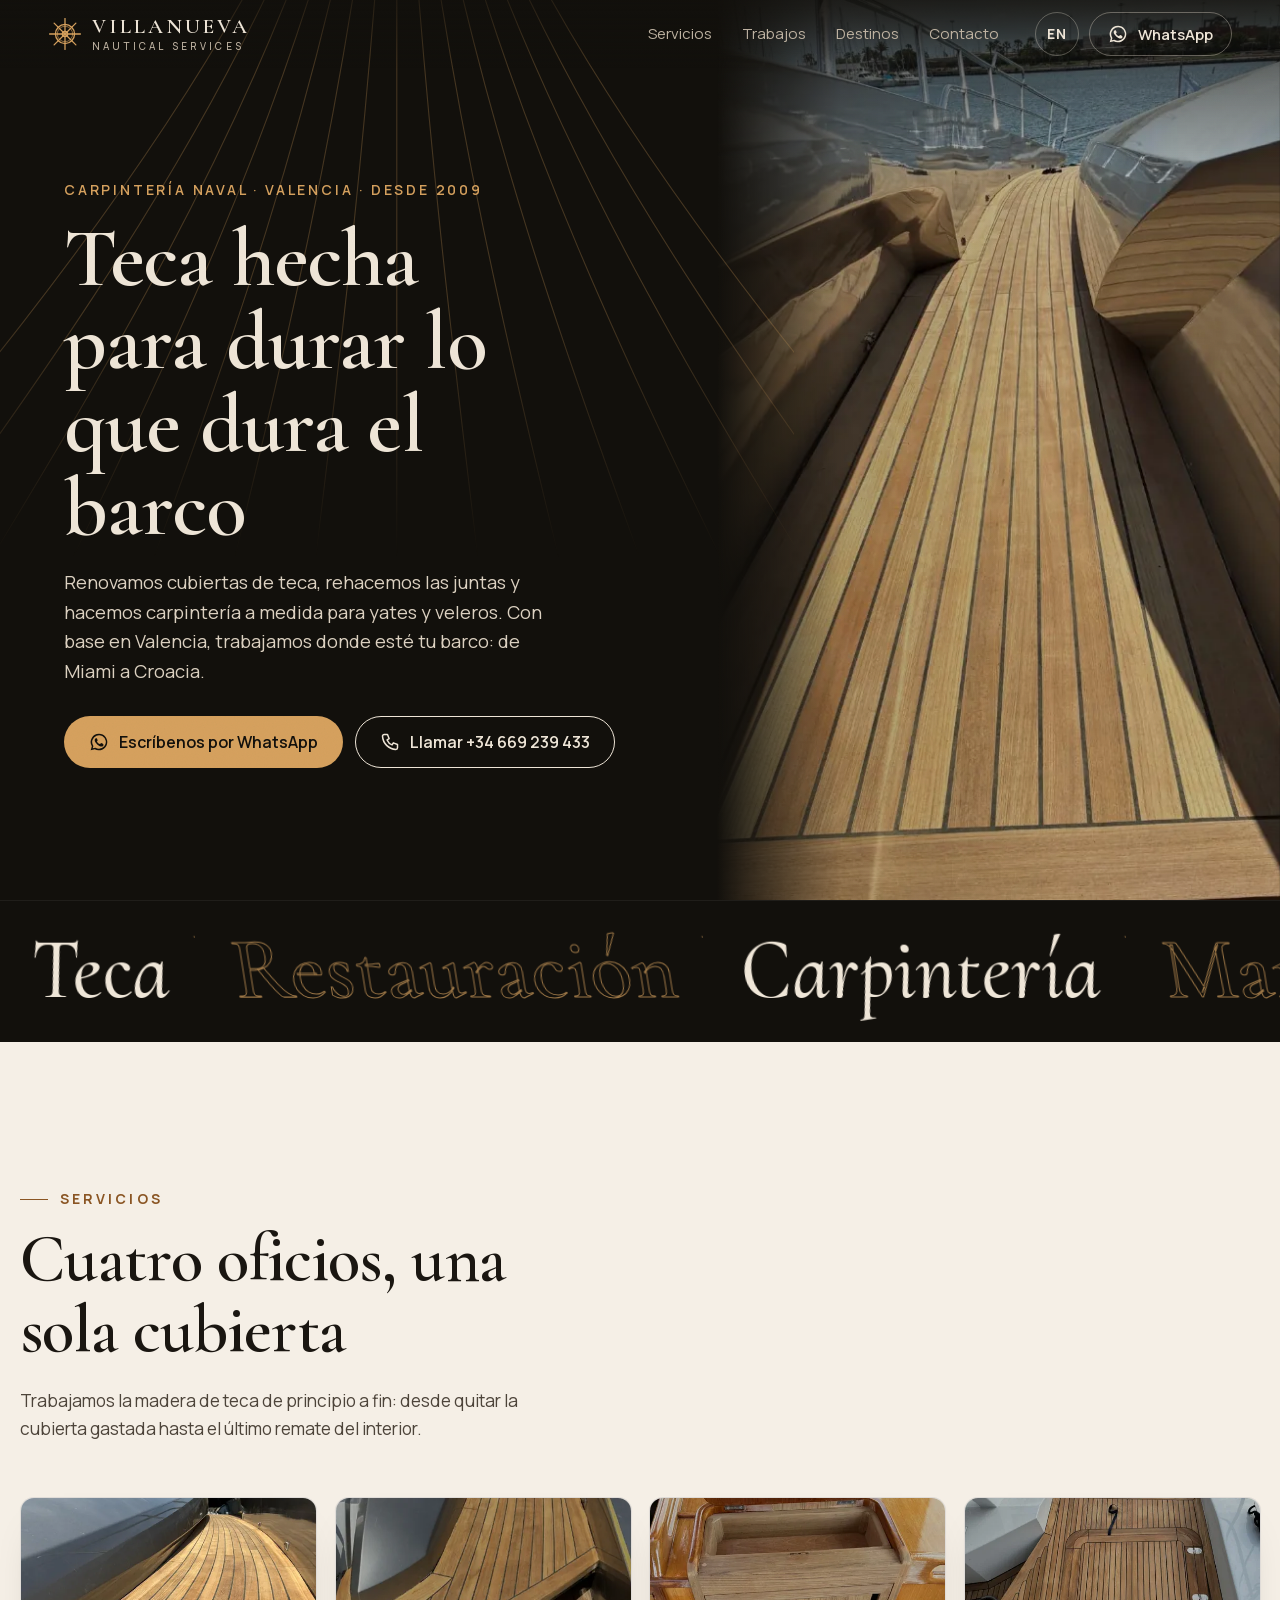
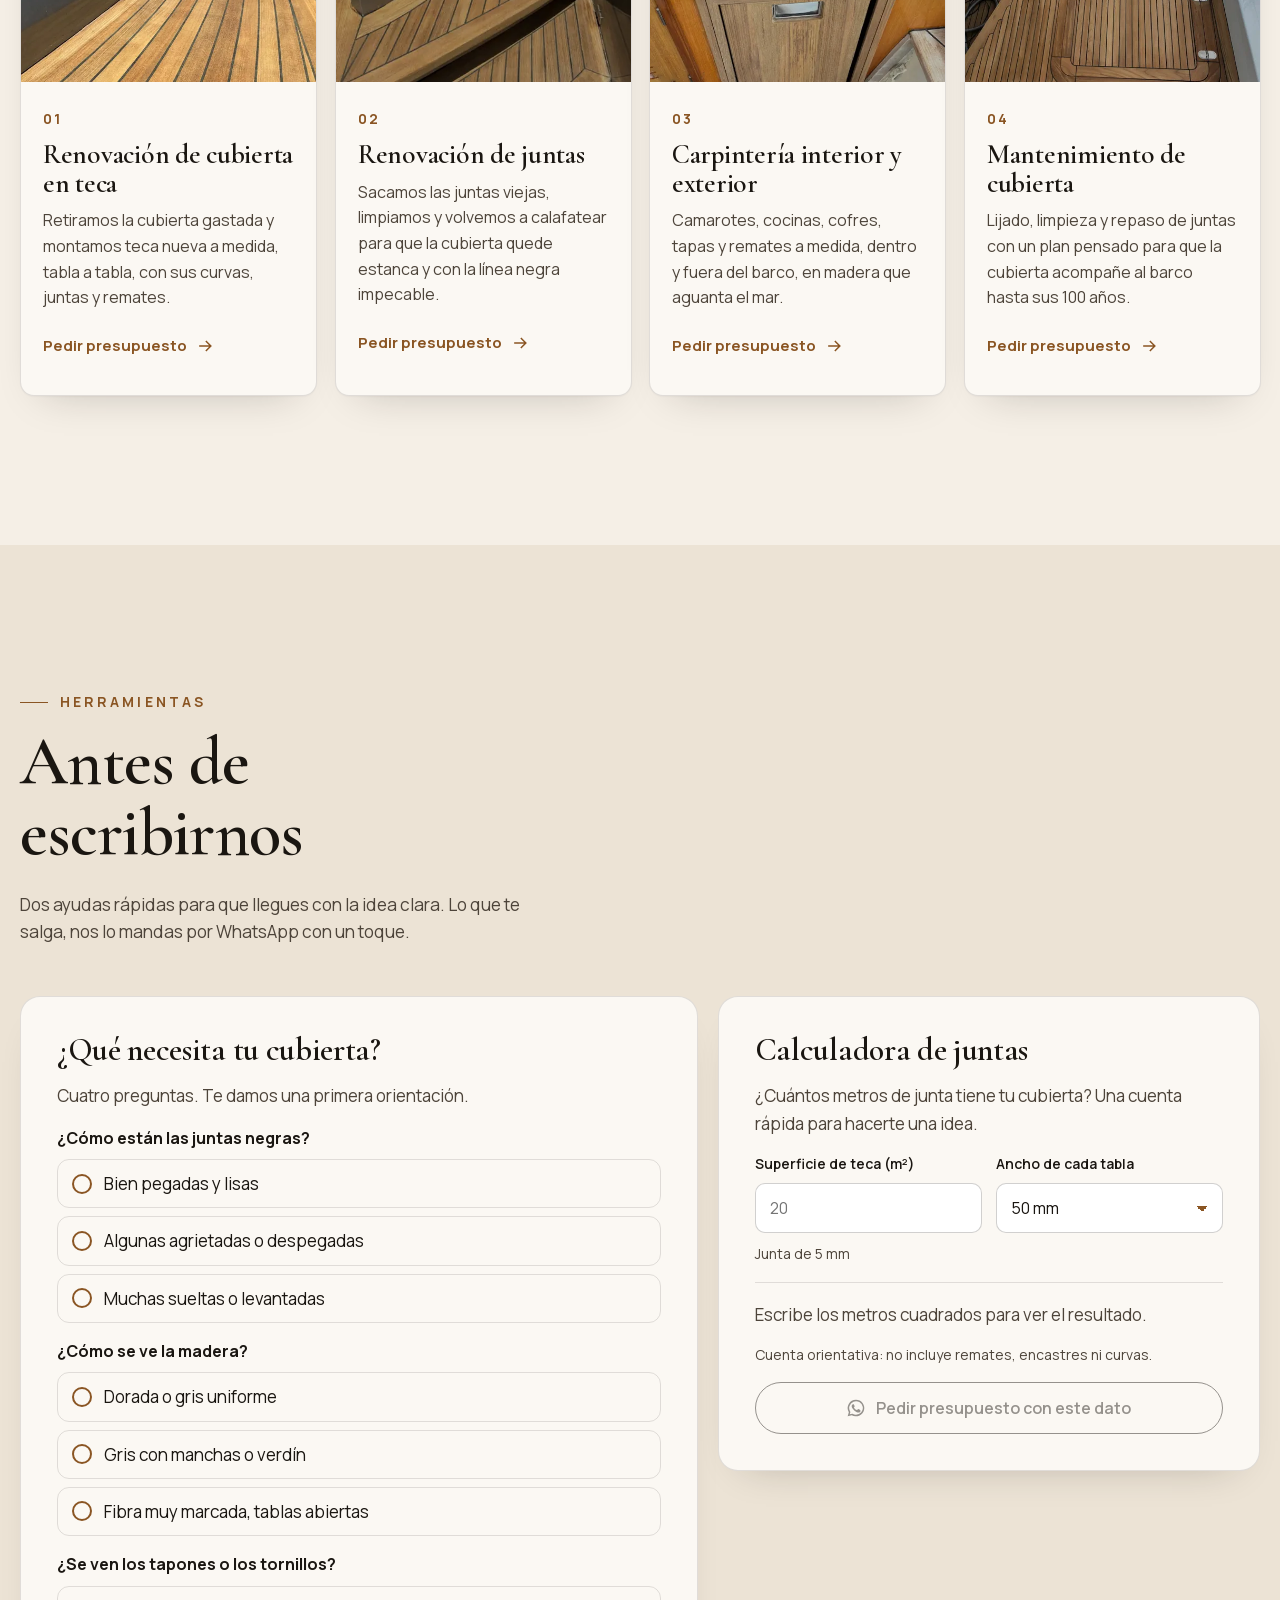
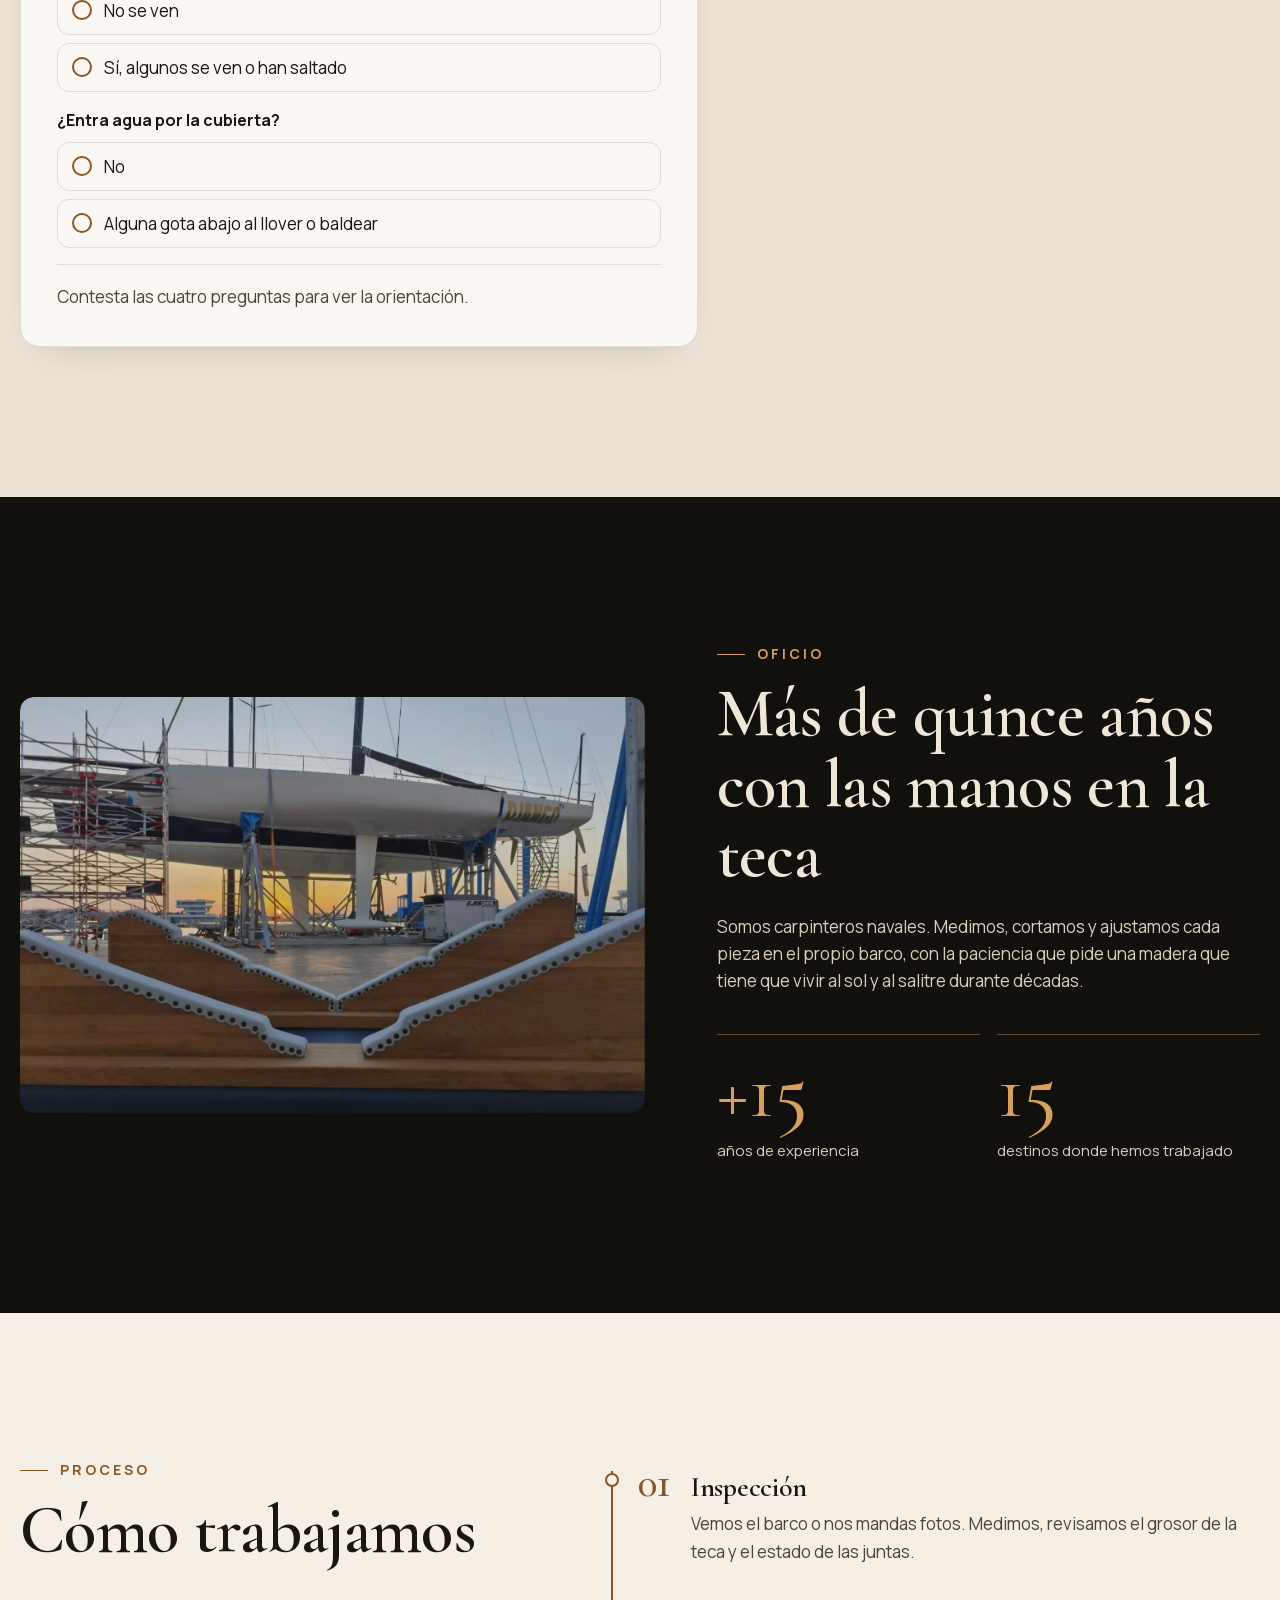
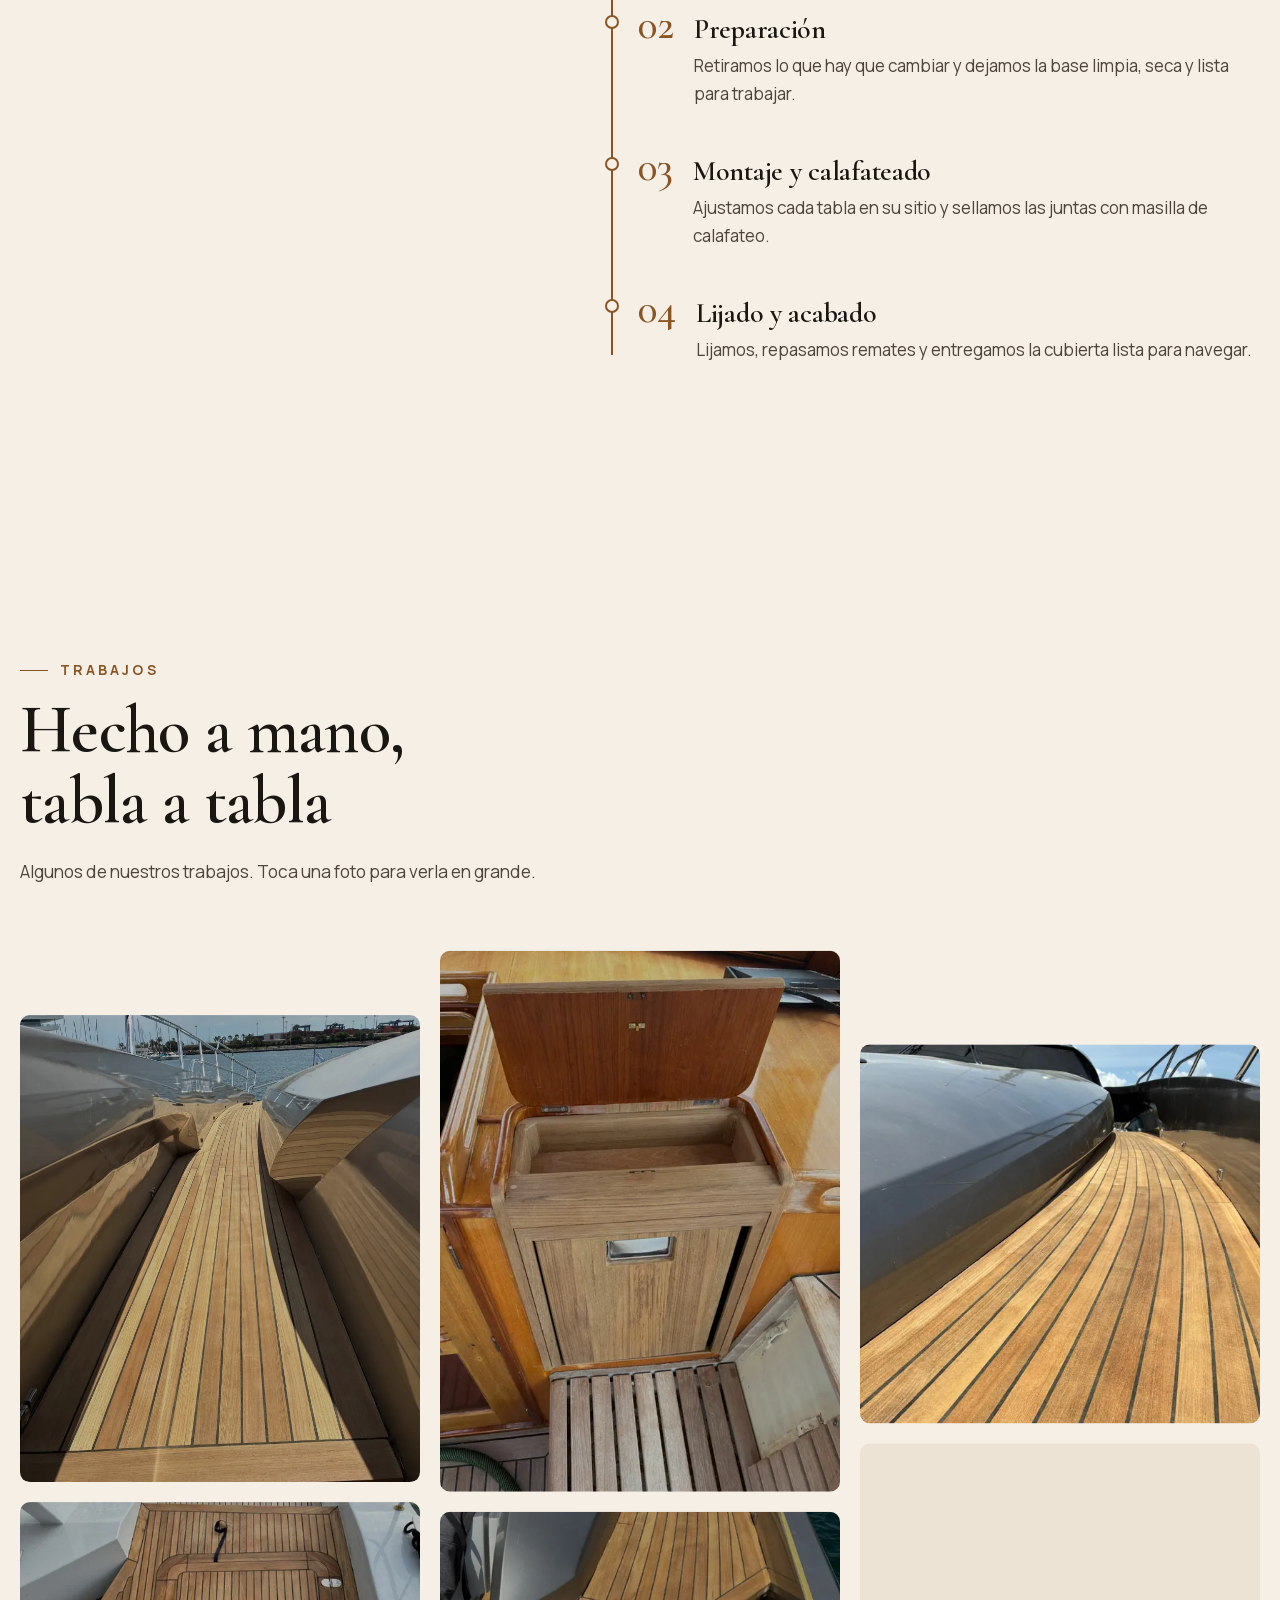
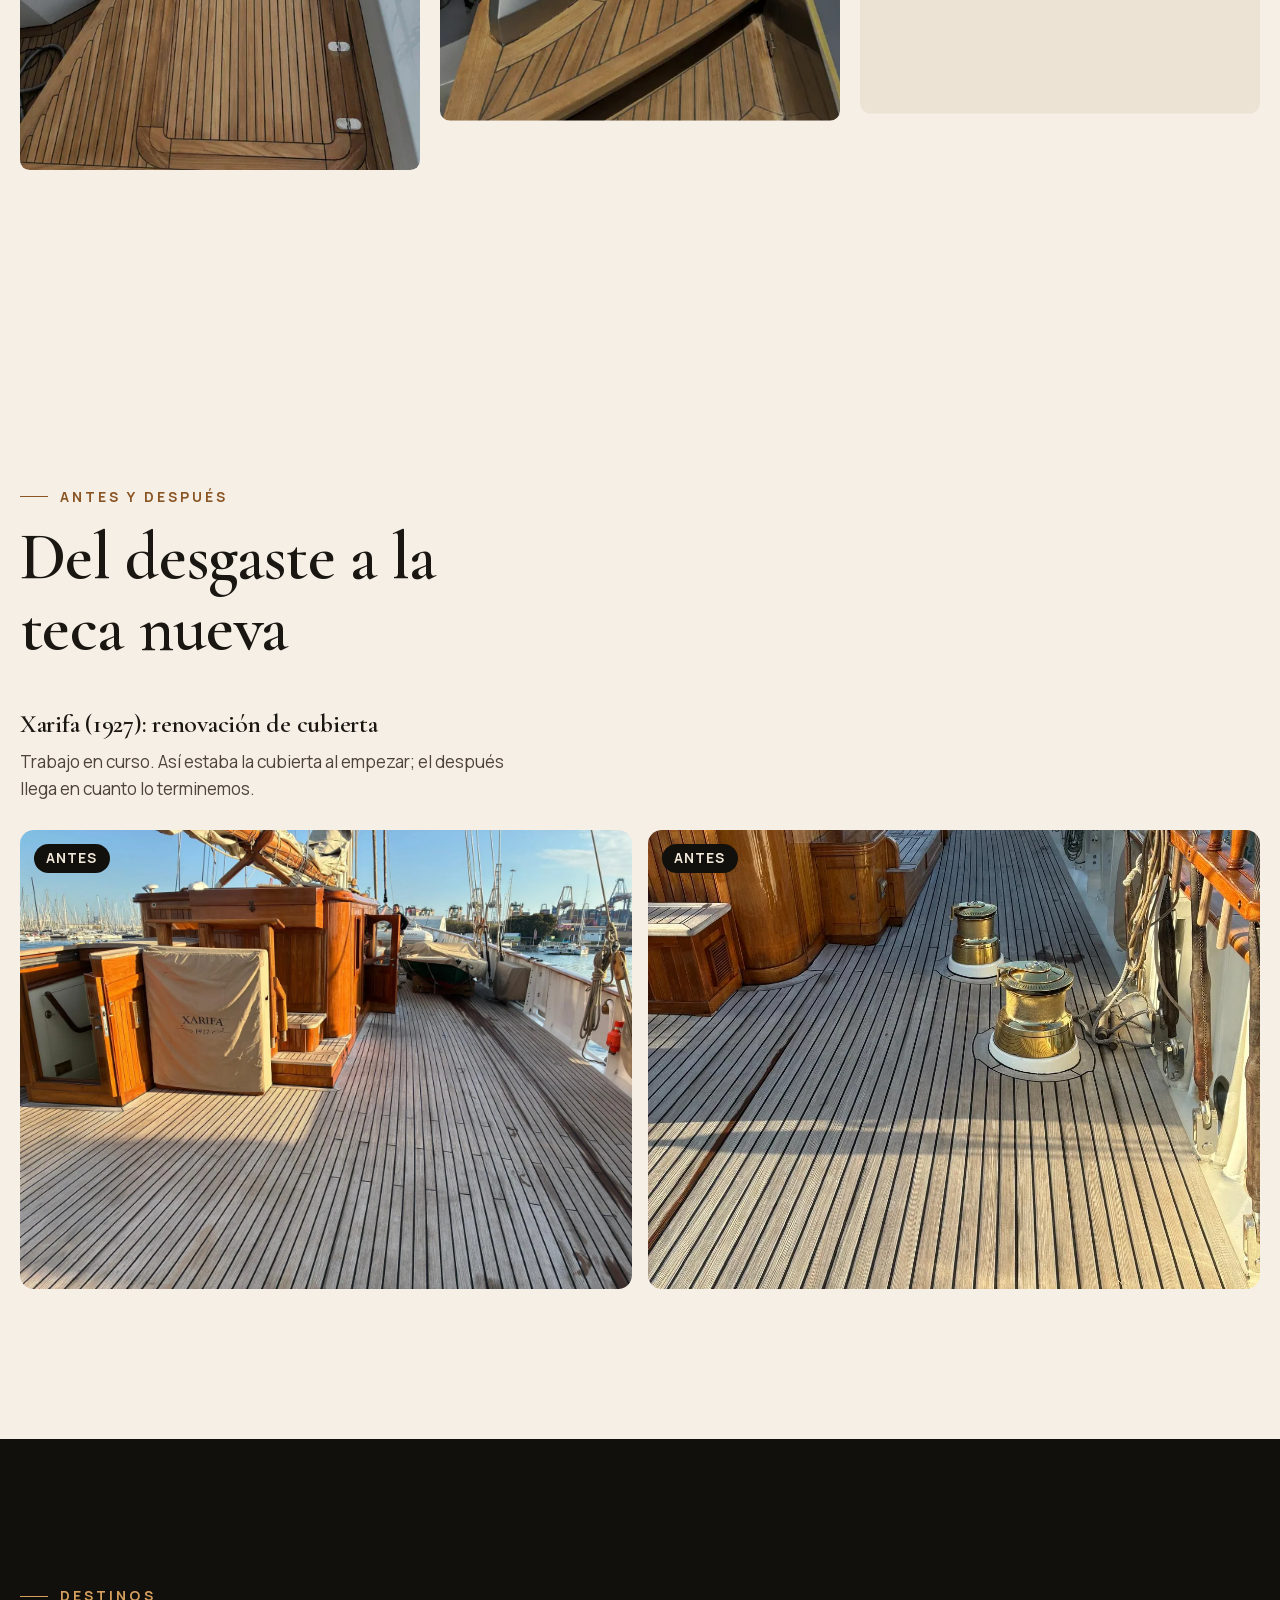
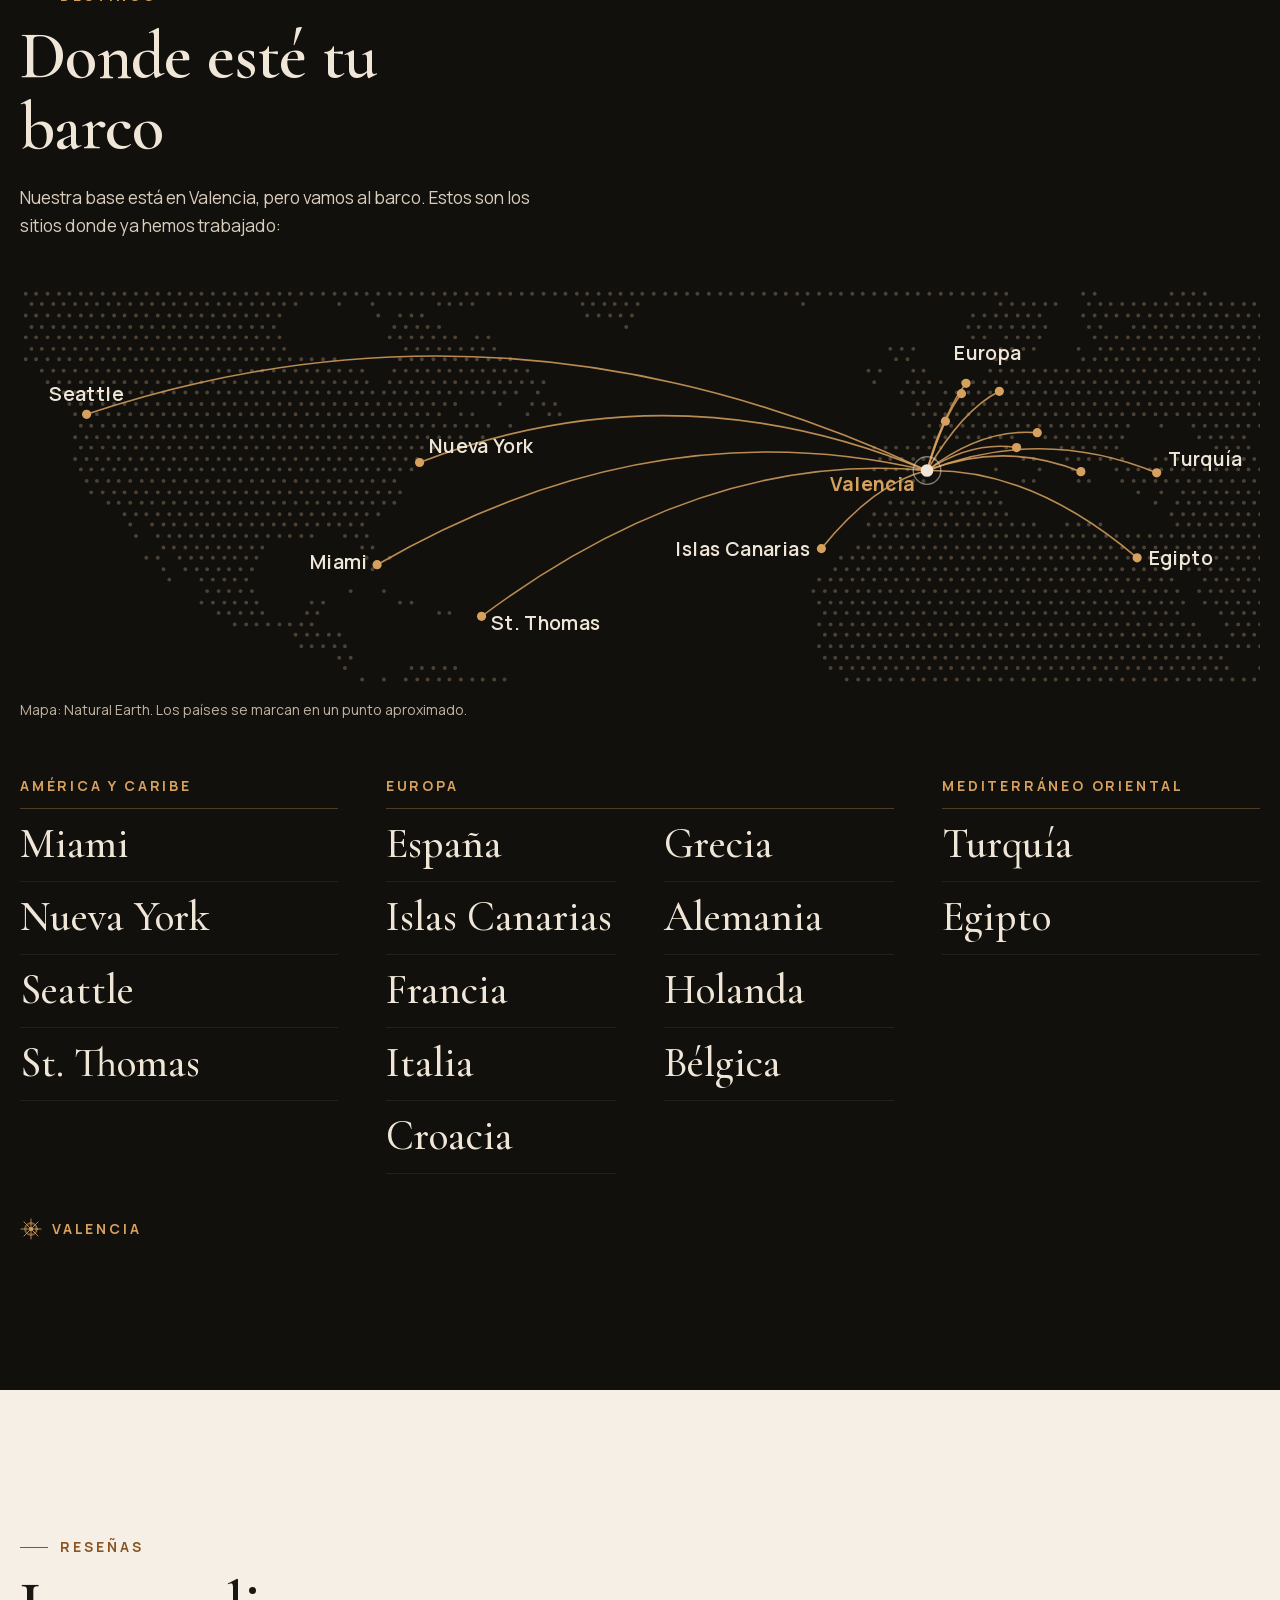
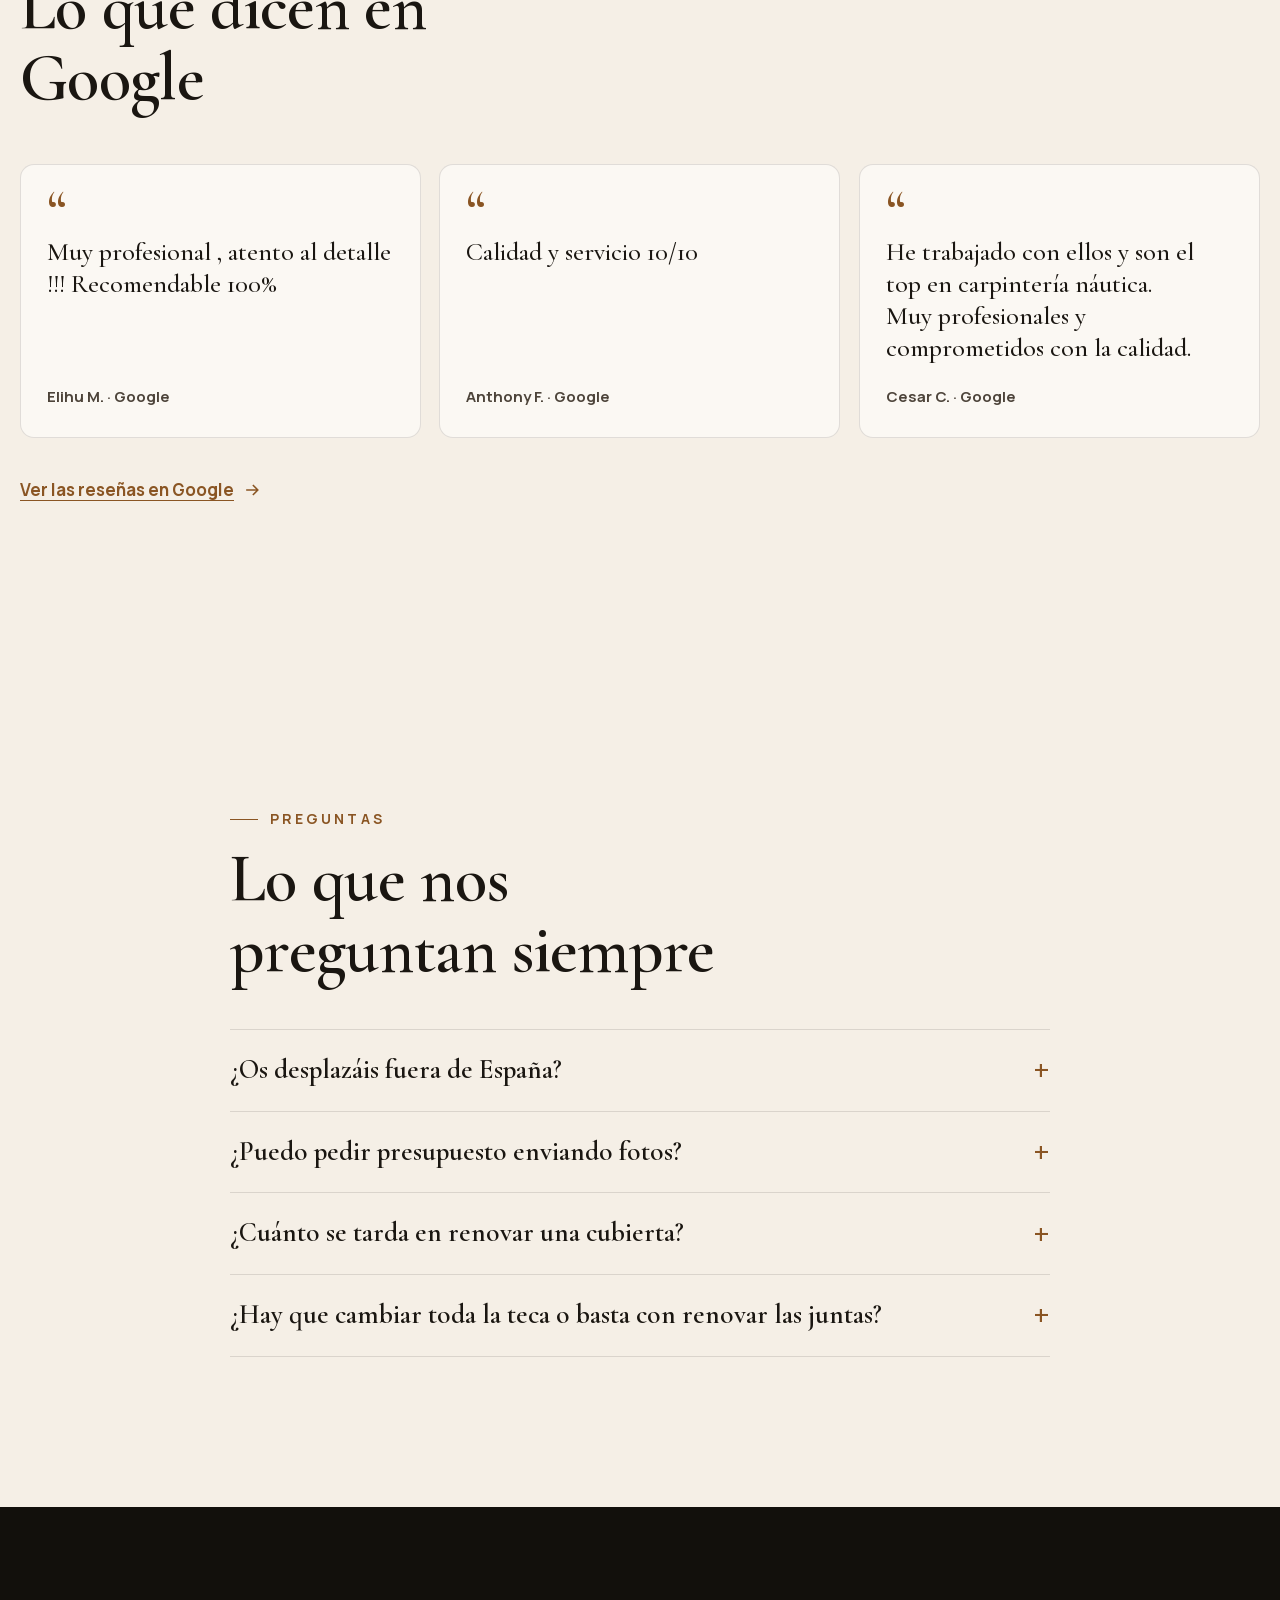
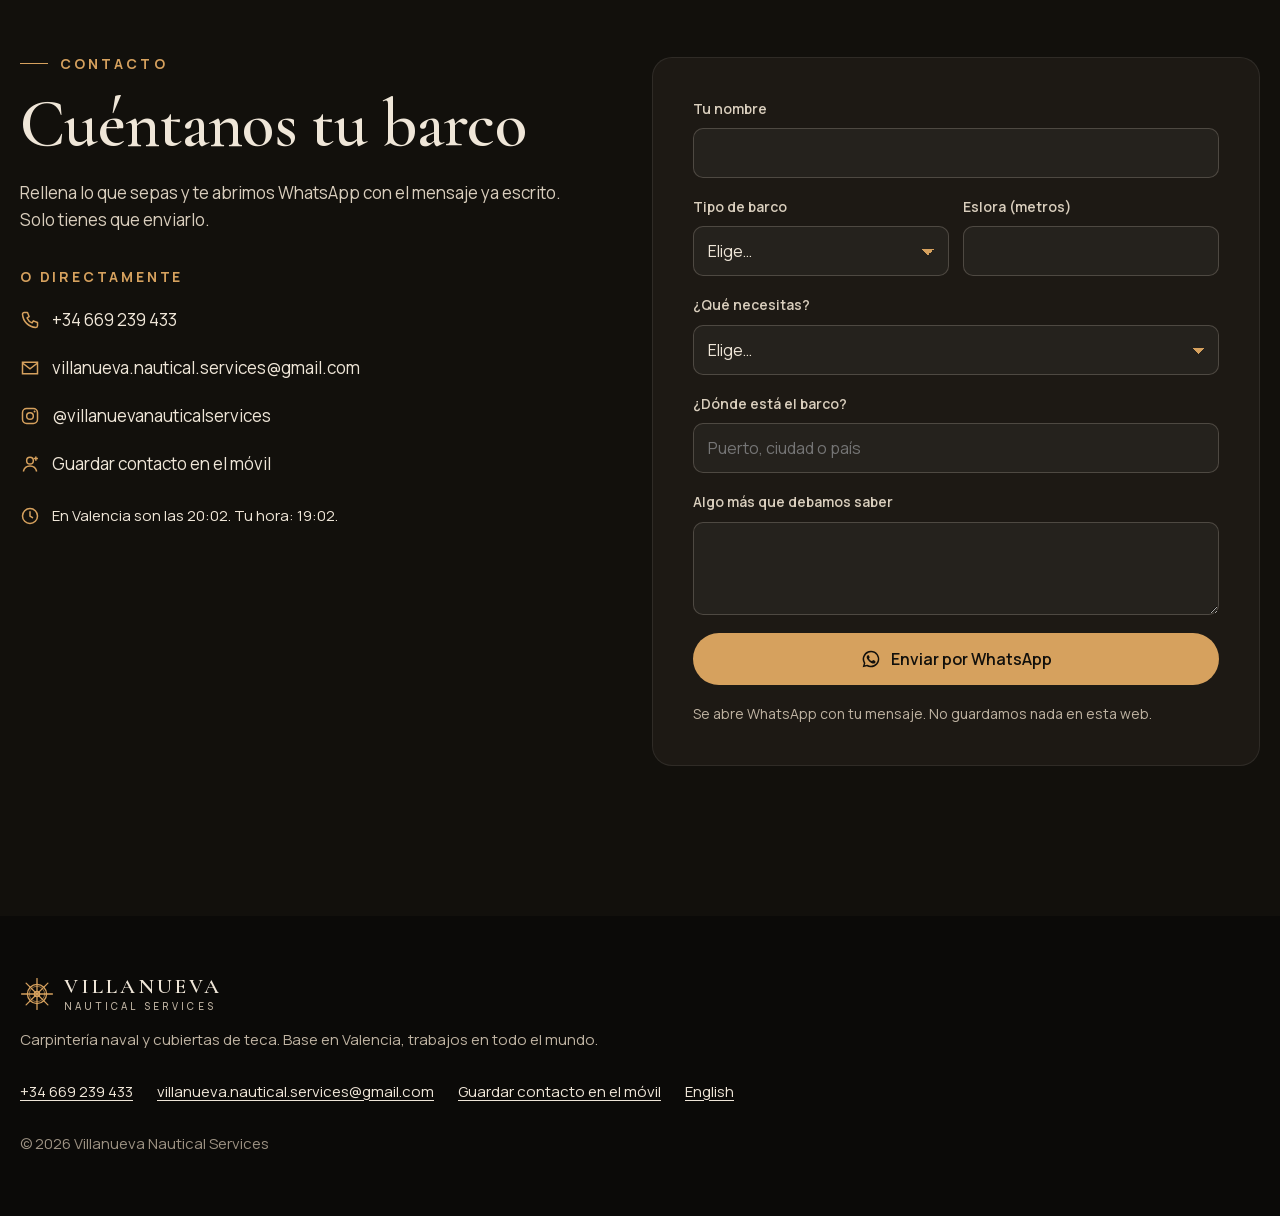
<file: es/index.html>
<!doctype html>
<html lang="es">
<head>
<meta charset="utf-8">
<meta name="viewport" content="width=device-width, initial-scale=1">
<title>Villanueva Nautical Services · Cubiertas de teca y carpintería naval</title>
<meta name="description" content="Renovación de cubiertas de teca, renovación de juntas y carpintería naval a medida. Con base en Valencia, trabajamos donde esté tu barco.">
<meta name="theme-color" content="#12100c">
<link rel="canonical" href="https://nuriars2404-ops.github.io/villanueva-nautical/es/">
<link rel="alternate" hreflang="es" href="https://nuriars2404-ops.github.io/villanueva-nautical/es/">
<link rel="alternate" hreflang="en" href="https://nuriars2404-ops.github.io/villanueva-nautical/en/">
<link rel="alternate" hreflang="x-default" href="https://nuriars2404-ops.github.io/villanueva-nautical/">
<meta property="og:type" content="website">
<meta property="og:site_name" content="Villanueva Nautical Services">
<meta property="og:title" content="Villanueva Nautical Services · Cubiertas de teca y carpintería naval">
<meta property="og:description" content="Renovación de cubiertas de teca, renovación de juntas y carpintería naval a medida. Con base en Valencia, trabajamos donde esté tu barco.">
<meta property="og:url" content="https://nuriars2404-ops.github.io/villanueva-nautical/es/">
<meta property="og:locale" content="es_ES">
<meta property="og:image" content="https://nuriars2404-ops.github.io/villanueva-nautical/img/compartir.jpg">
<meta property="og:image:width" content="1200">
<meta property="og:image:height" content="630">
<meta property="og:image:alt" content="Cunas de madera hechas a medida para un velero de regatas en varadero, al atardecer">
<meta name="twitter:card" content="summary_large_image">
<link rel="icon" href="../assets/favicon.svg" type="image/svg+xml">
<link rel="preload" href="../assets/fonts/Cormorant.woff2" as="font" type="font/woff2" crossorigin>
<link rel="stylesheet" href="../assets/fonts.css?v=5">
<link rel="stylesheet" href="../assets/movimiento.css?v=5">
<link rel="stylesheet" href="../assets/site.css?v=5">
<script>document.documentElement.classList.add('js')</script>
<script type="application/ld+json">{"@context":"https://schema.org","@type":"LocalBusiness","name":"Villanueva Nautical Services","description":"Renovación de cubiertas de teca, renovación de juntas y carpintería naval a medida. Con base en Valencia, trabajamos donde esté tu barco.","url":"https://nuriars2404-ops.github.io/villanueva-nautical/es/","image":"https://nuriars2404-ops.github.io/villanueva-nautical/img/compartir.jpg","logo":"https://nuriars2404-ops.github.io/villanueva-nautical/img/logo.png","telephone":"+34669239433","email":"villanueva.nautical.services@gmail.com","foundingDate":"2009","address":{"@type":"PostalAddress","addressLocality":"Valencia","addressCountry":"ES"},"areaServed":["Miami","New York","Seattle","St. Thomas","Spain","Canary Islands","France","Italy","Croatia","Greece","Germany","Netherlands","Belgium","Turkey","Egypt"],"sameAs":["https://www.instagram.com/villanuevanauticalservices/"]}</script>
</head>
<body>
<a class="saltar" href="#servicios">Servicios</a>
<header class="barra">
  <a href="#inicio" class="barra-marca" aria-label="Villanueva Nautical Services"><span class="marca"><svg class="timon" viewBox="0 0 64 64" aria-hidden="true"><g fill="none" stroke="currentColor" stroke-width="2.4" stroke-linecap="round"><circle cx="32" cy="32" r="18"/><circle cx="32" cy="32" r="14.5" stroke-width="1.2"/><line x1="32" y1="32" x2="61.0" y2="32.0"/><line x1="32" y1="32" x2="32.0" y2="61.0"/><line x1="32" y1="32" x2="3.0" y2="32.0"/><line x1="32" y1="32" x2="32.0" y2="3.0"/><line x1="32" y1="32" x2="52.5" y2="52.5"/><line x1="32" y1="32" x2="11.5" y2="52.5"/><line x1="32" y1="32" x2="52.5" y2="11.5"/><line x1="32" y1="32" x2="11.5" y2="11.5"/><circle cx="32" cy="32" r="5"/></g></svg><span class="marca-txt"><span class="m1">Villanueva</span><span class="m2">Nautical Services</span></span></span></a>
  <nav class="barra-nav" aria-label="Menu"><a href="#servicios">Servicios</a><a href="#trabajos">Trabajos</a><a href="#destinos">Destinos</a><a href="#contacto">Contacto</a></nav>
  <div class="barra-acc">
    <a class="idioma" href="../en/" hreflang="en" lang="en" aria-label="English">EN</a>
    <a class="btn btn-principal btn-barra" href="https://wa.me/34669239433?text=Hola%2C%20os%20escribo%20desde%20la%20web%20de%20Villanueva%20Nautical%20Services.%20Quer%C3%ADa%20informaci%C3%B3n%20sobre%20" target="_blank" rel="noopener"><svg class="ico" viewBox="0 0 24 24" aria-hidden="true"><path fill="currentColor" d="M12 2a10 10 0 0 0-8.6 15.1L2 22l5-1.3A10 10 0 1 0 12 2Zm0 18.2a8.2 8.2 0 0 1-4.2-1.2l-.3-.2-3 .8.8-2.9-.2-.3A8.2 8.2 0 1 1 12 20.2Zm4.5-6.1c-.2-.1-1.5-.7-1.7-.8-.2-.1-.4-.1-.6.1l-.8 1c-.1.2-.3.2-.5.1a6.7 6.7 0 0 1-3.3-2.9c-.3-.4.2-.4.7-1.4.1-.2 0-.3 0-.5l-.8-1.8c-.2-.5-.4-.4-.6-.4h-.5a1 1 0 0 0-.7.3 3 3 0 0 0-.9 2.2 5.2 5.2 0 0 0 1.1 2.7 11.8 11.8 0 0 0 4.5 4c1.7.7 2.3.8 3.2.6.5-.1 1.5-.6 1.7-1.2.2-.6.2-1.1.2-1.2-.1-.1-.3-.2-.5-.3Z"/></svg><span>WhatsApp</span></a>
  </div>
</header>

<main>
<section class="hero" id="inicio">
  <div class="hero-foto"><picture><source type="image/webp" srcset="../img/proa-teca-560.webp 560w, ../img/proa-teca-787.webp 787w" sizes="(min-width: 900px) 44vw, 100vw"><img src="../img/proa-teca-787.jpg" srcset="../img/proa-teca-560.jpg 560w, ../img/proa-teca-787.jpg 787w" sizes="(min-width: 900px) 44vw, 100vw" width="787" height="919" alt="Pasillo lateral de un yate con cubierta de teca nueva y el puerto al fondo" loading="eager" fetchpriority="high"></picture></div>
  <svg class="juntas" viewBox="0 0 600 800" preserveAspectRatio="xMidYMax slice" aria-hidden="true"><g><path style="--k:7" d="M-365 820 C -120 520, 146 260, 258 -40"/><path style="--k:6" d="M-270 820 C -60 520, 168 260, 264 -40"/><path style="--k:5" d="M-175 820 C 0 520, 190 260, 270 -40"/><path style="--k:4" d="M-80 820 C 60 520, 212 260, 276 -40"/><path style="--k:3" d="M15 820 C 120 520, 234 260, 282 -40"/><path style="--k:2" d="M110 820 C 180 520, 256 260, 288 -40"/><path style="--k:1" d="M205 820 C 240 520, 278 260, 294 -40"/><path style="--k:0" d="M300 820 C 300 520, 300 260, 300 -40"/><path style="--k:1" d="M395 820 C 360 520, 322 260, 306 -40"/><path style="--k:2" d="M490 820 C 420 520, 344 260, 312 -40"/><path style="--k:3" d="M585 820 C 480 520, 366 260, 318 -40"/><path style="--k:4" d="M680 820 C 540 520, 388 260, 324 -40"/><path style="--k:5" d="M775 820 C 600 520, 410 260, 330 -40"/><path style="--k:6" d="M870 820 C 660 520, 432 260, 336 -40"/><path style="--k:7" d="M965 820 C 720 520, 454 260, 342 -40"/></g></svg>
  <div class="hero-txt">
    <p class="eyebrow">Carpintería naval · Valencia · Desde 2009</p>
    <h1 class="titulo-hero">Teca hecha para durar lo que dura el barco</h1>
    <p class="hero-p">Renovamos cubiertas de teca, rehacemos las juntas y hacemos carpintería a medida para yates y veleros. Con base en Valencia, trabajamos donde esté tu barco: de Miami a Croacia.</p>
    <div class="botones">
      <a class="btn btn-principal" href="https://wa.me/34669239433?text=Hola%2C%20os%20escribo%20desde%20la%20web%20de%20Villanueva%20Nautical%20Services.%20Quer%C3%ADa%20informaci%C3%B3n%20sobre%20" target="_blank" rel="noopener"><svg class="ico" viewBox="0 0 24 24" aria-hidden="true"><path fill="currentColor" d="M12 2a10 10 0 0 0-8.6 15.1L2 22l5-1.3A10 10 0 1 0 12 2Zm0 18.2a8.2 8.2 0 0 1-4.2-1.2l-.3-.2-3 .8.8-2.9-.2-.3A8.2 8.2 0 1 1 12 20.2Zm4.5-6.1c-.2-.1-1.5-.7-1.7-.8-.2-.1-.4-.1-.6.1l-.8 1c-.1.2-.3.2-.5.1a6.7 6.7 0 0 1-3.3-2.9c-.3-.4.2-.4.7-1.4.1-.2 0-.3 0-.5l-.8-1.8c-.2-.5-.4-.4-.6-.4h-.5a1 1 0 0 0-.7.3 3 3 0 0 0-.9 2.2 5.2 5.2 0 0 0 1.1 2.7 11.8 11.8 0 0 0 4.5 4c1.7.7 2.3.8 3.2.6.5-.1 1.5-.6 1.7-1.2.2-.6.2-1.1.2-1.2-.1-.1-.3-.2-.5-.3Z"/></svg><span>Escríbenos por WhatsApp</span></a>
      <a class="btn btn-sec" href="tel:+34669239433"><svg class="ico" viewBox="0 0 24 24" aria-hidden="true"><path fill="none" stroke="currentColor" stroke-width="1.8" stroke-linejoin="round" d="M5 3h4l2 5-2.5 1.5a11 11 0 0 0 6 6L16 13l5 2v4a2 2 0 0 1-2 2A17 17 0 0 1 3 5a2 2 0 0 1 2-2Z"/></svg><span>Llamar +34 669 239 433</span></a>
    </div>
  </div>
</section>

<div class="cinta" aria-hidden="true"><div class="pista"><span>Teca</span><i></i><span class=hueco>Restauración</span><i></i><span>Carpintería</span><i></i><span class=hueco>Mantenimiento</span><i></i><span>Calafateado</span><i></i><span class=hueco>Cubiertas</span><i></i><span>Teca</span><i></i><span class=hueco>Restauración</span><i></i><span>Carpintería</span><i></i><span class=hueco>Mantenimiento</span><i></i><span>Calafateado</span><i></i><span class=hueco>Cubiertas</span><i></i></div></div>

<section id="servicios" class="seccion">
  <div class="envoltura">
    <p class="kicker">Servicios</p>
    <h2>Cuatro oficios, una sola cubierta</h2>
    <p class="intro">Trabajamos la madera de teca de principio a fin: desde quitar la cubierta gastada hasta el último remate del interior.</p>
    <div class="servicios">
      <article class="card servicio" style="--k:0">
        <picture><source type="image/webp" srcset="../img/cubierta-curva-560.webp 560w, ../img/cubierta-curva-776.webp 776w" sizes="(min-width: 900px) 24vw, (min-width: 600px) 45vw, 100vw"><img src="../img/cubierta-curva-776.jpg" srcset="../img/cubierta-curva-560.jpg 560w, ../img/cubierta-curva-776.jpg 776w" sizes="(min-width: 900px) 24vw, (min-width: 600px) 45vw, 100vw" width="776" height="736" alt="Cubierta de teca curvada con juntas negras junto a la superestructura de un yate" loading="lazy" decoding="async"></picture>
        <div class="servicio-txt"><span class="num">01</span><h3>Renovación de cubierta en teca</h3><p>Retiramos la cubierta gastada y montamos teca nueva a medida, tabla a tabla, con sus curvas, juntas y remates.</p>
        <a class="servicio-cta" href="https://wa.me/34669239433?text=Hola%2C%20os%20escribo%20desde%20la%20web%20de%20Villanueva%20Nautical%20Services.%20Quer%C3%ADa%20informaci%C3%B3n%20sobre%20renovaci%C3%B3n%20de%20cubierta%20en%20teca" target="_blank" rel="noopener">Pedir presupuesto <svg class="ico" viewBox="0 0 24 24" aria-hidden="true"><path fill="none" stroke="currentColor" stroke-width="1.8" d="M5 12h14M13 6l6 6-6 6"/></svg></a></div>
      </article>
      <article class="card servicio" style="--k:1">
        <picture><source type="image/webp" srcset="../img/cubierta-angulo-560.webp 560w, ../img/cubierta-angulo-787.webp 787w" sizes="(min-width: 900px) 24vw, (min-width: 600px) 45vw, 100vw"><img src="../img/cubierta-angulo-787.jpg" srcset="../img/cubierta-angulo-560.jpg 560w, ../img/cubierta-angulo-787.jpg 787w" sizes="(min-width: 900px) 24vw, (min-width: 600px) 45vw, 100vw" width="787" height="411" alt="Encuentro en ángulo de dos paños de cubierta de teca" loading="lazy" decoding="async"></picture>
        <div class="servicio-txt"><span class="num">02</span><h3>Renovación de juntas</h3><p>Sacamos las juntas viejas, limpiamos y volvemos a calafatear para que la cubierta quede estanca y con la línea negra impecable.</p>
        <a class="servicio-cta" href="https://wa.me/34669239433?text=Hola%2C%20os%20escribo%20desde%20la%20web%20de%20Villanueva%20Nautical%20Services.%20Quer%C3%ADa%20informaci%C3%B3n%20sobre%20renovaci%C3%B3n%20de%20juntas" target="_blank" rel="noopener">Pedir presupuesto <svg class="ico" viewBox="0 0 24 24" aria-hidden="true"><path fill="none" stroke="currentColor" stroke-width="1.8" d="M5 12h14M13 6l6 6-6 6"/></svg></a></div>
      </article>
      <article class="card servicio" style="--k:2">
        <picture><source type="image/webp" srcset="../img/cofre-interior-560.webp 560w, ../img/cofre-interior-737.webp 737w" sizes="(min-width: 900px) 24vw, (min-width: 600px) 45vw, 100vw"><img src="../img/cofre-interior-737.jpg" srcset="../img/cofre-interior-560.jpg 560w, ../img/cofre-interior-737.jpg 737w" sizes="(min-width: 900px) 24vw, (min-width: 600px) 45vw, 100vw" width="737" height="998" alt="Cofre interior de teca con tapa abierta y puerta de rejilla" loading="lazy" decoding="async"></picture>
        <div class="servicio-txt"><span class="num">03</span><h3>Carpintería interior y exterior</h3><p>Camarotes, cocinas, cofres, tapas y remates a medida, dentro y fuera del barco, en madera que aguanta el mar.</p>
        <a class="servicio-cta" href="https://wa.me/34669239433?text=Hola%2C%20os%20escribo%20desde%20la%20web%20de%20Villanueva%20Nautical%20Services.%20Quer%C3%ADa%20informaci%C3%B3n%20sobre%20carpinter%C3%ADa%20interior%20y%20exterior" target="_blank" rel="noopener">Pedir presupuesto <svg class="ico" viewBox="0 0 24 24" aria-hidden="true"><path fill="none" stroke="currentColor" stroke-width="1.8" d="M5 12h14M13 6l6 6-6 6"/></svg></a></div>
      </article>
      <article class="card servicio" style="--k:3">
        <picture><source type="image/webp" srcset="../img/tapa-cubierta-560.webp 560w, ../img/tapa-cubierta-889.webp 889w" sizes="(min-width: 900px) 24vw, (min-width: 600px) 45vw, 100vw"><img src="../img/tapa-cubierta-889.jpg" srcset="../img/tapa-cubierta-560.jpg 560w, ../img/tapa-cubierta-889.jpg 889w" sizes="(min-width: 900px) 24vw, (min-width: 600px) 45vw, 100vw" width="889" height="596" alt="Tapa de registro en cubierta de teca con marco curvo y bisagras de acero" loading="lazy" decoding="async"></picture>
        <div class="servicio-txt"><span class="num">04</span><h3>Mantenimiento de cubierta</h3><p>Lijado, limpieza y repaso de juntas con un plan pensado para que la cubierta acompañe al barco hasta sus 100 años.</p>
        <a class="servicio-cta" href="https://wa.me/34669239433?text=Hola%2C%20os%20escribo%20desde%20la%20web%20de%20Villanueva%20Nautical%20Services.%20Quer%C3%ADa%20informaci%C3%B3n%20sobre%20mantenimiento%20de%20cubierta" target="_blank" rel="noopener">Pedir presupuesto <svg class="ico" viewBox="0 0 24 24" aria-hidden="true"><path fill="none" stroke="currentColor" stroke-width="1.8" d="M5 12h14M13 6l6 6-6 6"/></svg></a></div>
      </article>
    </div>
  </div>
</section>

<section id="herramientas" class="seccion herramientas" data-wa="34669239433" data-msgs='{&quot;diag_msg&quot;: &quot;Hola, he hecho el test de la web sobre mi cubierta:&quot;, &quot;diag_orient&quot;: &quot;Orientación&quot;, &quot;calc_msg&quot;: &quot;Hola, tengo unos {m2} m² de cubierta con tablas de {w} mm (unos {ml} m de junta según la calculadora de la web). Quería presupuesto para renovar las juntas.&quot;}'>
  <div class="envoltura">
    <p class="kicker">Herramientas</p>
    <h2>Antes de escribirnos</h2>
    <p class="intro">Dos ayudas rápidas para que llegues con la idea clara. Lo que te salga, nos lo mandas por WhatsApp con un toque.</p>
    <div class="herr-grid">
      <form class="panel diag" data-res='{&quot;mant&quot;: [&quot;Mantenimiento&quot;, &quot;La cubierta parece estar en buen estado. Una limpieza y un repaso de juntas a tiempo alargan mucho la vida de la teca.&quot;], &quot;juntas&quot;: [&quot;Renovación de juntas&quot;, &quot;Lo primero es revisar las juntas. Si la madera conserva grosor, rehacerlas y lijar suele devolverle la vida a la cubierta.&quot;], &quot;reno&quot;: [&quot;Revisar el grosor de la teca&quot;, &quot;Lo que describes puede indicar que queda poca madera. Hay que medir el grosor para saber si compensa renovar la cubierta o basta con las juntas.&quot;]}' novalidate>
        <h3>¿Qué necesita tu cubierta?</h3>
        <p class="panel-p">Cuatro preguntas. Te damos una primera orientación.</p>
        <fieldset class="preg"><legend>¿Cómo están las juntas negras?</legend><label class="opc"><input type="radio" name="d-juntas" value="0" data-txt="Bien pegadas y lisas"><span>Bien pegadas y lisas</span></label><label class="opc"><input type="radio" name="d-juntas" value="1" data-txt="Algunas agrietadas o despegadas"><span>Algunas agrietadas o despegadas</span></label><label class="opc"><input type="radio" name="d-juntas" value="2" data-txt="Muchas sueltas o levantadas"><span>Muchas sueltas o levantadas</span></label></fieldset><fieldset class="preg"><legend>¿Cómo se ve la madera?</legend><label class="opc"><input type="radio" name="d-madera" value="0" data-txt="Dorada o gris uniforme"><span>Dorada o gris uniforme</span></label><label class="opc"><input type="radio" name="d-madera" value="1" data-txt="Gris con manchas o verdín"><span>Gris con manchas o verdín</span></label><label class="opc"><input type="radio" name="d-madera" value="2" data-txt="Fibra muy marcada, tablas abiertas"><span>Fibra muy marcada, tablas abiertas</span></label></fieldset><fieldset class="preg"><legend>¿Se ven los tapones o los tornillos?</legend><label class="opc"><input type="radio" name="d-tapones" value="0" data-txt="No se ven"><span>No se ven</span></label><label class="opc"><input type="radio" name="d-tapones" value="2" data-txt="Sí, algunos se ven o han saltado"><span>Sí, algunos se ven o han saltado</span></label></fieldset><fieldset class="preg"><legend>¿Entra agua por la cubierta?</legend><label class="opc"><input type="radio" name="d-agua" value="0" data-txt="No"><span>No</span></label><label class="opc"><input type="radio" name="d-agua" value="2" data-txt="Alguna gota abajo al llover o baldear"><span>Alguna gota abajo al llover o baldear</span></label></fieldset>
        <div class="diag-res" aria-live="polite">
          <p class="diag-pend">Contesta las cuatro preguntas para ver la orientación.</p>
          <div class="diag-ok" hidden><p class="diag-tit"></p><p class="diag-txt"></p><p class="nota-clara">Es una orientación, no un diagnóstico: lo confirmamos al ver el barco.</p>
          <a class="btn btn-principal btn-ancho diag-btn" href="https://wa.me/34669239433" target="_blank" rel="noopener"><svg class="ico" viewBox="0 0 24 24" aria-hidden="true"><path fill="currentColor" d="M12 2a10 10 0 0 0-8.6 15.1L2 22l5-1.3A10 10 0 1 0 12 2Zm0 18.2a8.2 8.2 0 0 1-4.2-1.2l-.3-.2-3 .8.8-2.9-.2-.3A8.2 8.2 0 1 1 12 20.2Zm4.5-6.1c-.2-.1-1.5-.7-1.7-.8-.2-.1-.4-.1-.6.1l-.8 1c-.1.2-.3.2-.5.1a6.7 6.7 0 0 1-3.3-2.9c-.3-.4.2-.4.7-1.4.1-.2 0-.3 0-.5l-.8-1.8c-.2-.5-.4-.4-.6-.4h-.5a1 1 0 0 0-.7.3 3 3 0 0 0-.9 2.2 5.2 5.2 0 0 0 1.1 2.7 11.8 11.8 0 0 0 4.5 4c1.7.7 2.3.8 3.2.6.5-.1 1.5-.6 1.7-1.2.2-.6.2-1.1.2-1.2-.1-.1-.3-.2-.5-.3Z"/></svg><span>Enviar mis respuestas</span></a></div>
        </div>
      </form>
      <form class="panel calc" novalidate>
        <h3>Calculadora de juntas</h3>
        <p class="panel-p">¿Cuántos metros de junta tiene tu cubierta? Una cuenta rápida para hacerte una idea.</p>
        <div class="fila">
          <div class="campo"><label for="c-m2">Superficie de teca (m²)</label><input id="c-m2" type="number" inputmode="decimal" min="1" max="2000" step="0.5" placeholder="20"></div>
          <div class="campo"><label for="c-ancho">Ancho de cada tabla</label><select id="c-ancho"><option value="45">45 mm</option><option value="50" selected>50 mm</option><option value="55">55 mm</option></select></div>
        </div>
        <p class="calc-junta">Junta de 5 mm</p>
        <div class="calc-res" aria-live="polite">
          <p class="calc-vacio">Escribe los metros cuadrados para ver el resultado.</p>
          <p class="calc-ok" hidden>Unos <strong class="calc-n"></strong> metros lineales de junta</p>
        </div>
        <p class="nota-clara">Cuenta orientativa: no incluye remates, encastres ni curvas.</p>
        <a class="btn btn-sec btn-ancho calc-btn" href="https://wa.me/34669239433" target="_blank" rel="noopener" aria-disabled="true"><svg class="ico" viewBox="0 0 24 24" aria-hidden="true"><path fill="currentColor" d="M12 2a10 10 0 0 0-8.6 15.1L2 22l5-1.3A10 10 0 1 0 12 2Zm0 18.2a8.2 8.2 0 0 1-4.2-1.2l-.3-.2-3 .8.8-2.9-.2-.3A8.2 8.2 0 1 1 12 20.2Zm4.5-6.1c-.2-.1-1.5-.7-1.7-.8-.2-.1-.4-.1-.6.1l-.8 1c-.1.2-.3.2-.5.1a6.7 6.7 0 0 1-3.3-2.9c-.3-.4.2-.4.7-1.4.1-.2 0-.3 0-.5l-.8-1.8c-.2-.5-.4-.4-.6-.4h-.5a1 1 0 0 0-.7.3 3 3 0 0 0-.9 2.2 5.2 5.2 0 0 0 1.1 2.7 11.8 11.8 0 0 0 4.5 4c1.7.7 2.3.8 3.2.6.5-.1 1.5-.6 1.7-1.2.2-.6.2-1.1.2-1.2-.1-.1-.3-.2-.5-.3Z"/></svg><span>Pedir presupuesto con este dato</span></a>
      </form>
    </div>
  </div>
</section>

<section id="oficio" class="seccion oscuro">
  <div class="envoltura oficio">
    <figure class="destapa" data-prog><picture><source type="image/webp" srcset="../img/cunas-varada-560.webp 560w, ../img/cunas-varada-1519.webp 1519w" sizes="(min-width: 900px) 55vw, 100vw"><img src="../img/cunas-varada-1519.jpg" srcset="../img/cunas-varada-560.jpg 560w, ../img/cunas-varada-1519.jpg 1519w" sizes="(min-width: 900px) 55vw, 100vw" width="1519" height="1024" alt="Cunas de madera hechas a medida para un velero de regatas en varadero, al atardecer" loading="lazy" decoding="async"></picture></figure>
    <div class="oficio-txt">
      <p class="kicker">Oficio</p>
      <h2>Más de quince años con las manos en la teca</h2>
      <p>Somos carpinteros navales. Medimos, cortamos y ajustamos cada pieza en el propio barco, con la paciencia que pide una madera que tiene que vivir al sol y al salitre durante décadas.</p>
      <div class="stats">
        <div class="stat"><span class="n">+15</span><span class="t">años de experiencia</span></div>
        <div class="stat"><span class="n">15</span><span class="t">destinos donde hemos trabajado</span></div>
      </div>
    </div>
  </div>
</section>

<section id="proceso" class="seccion">
  <div class="envoltura proceso">
    <div class="proceso-cab">
      <p class="kicker">Proceso</p>
      <h2>Cómo trabajamos</h2>
    </div>
    <ol class="pasos"><span class="linea" data-prog aria-hidden="true"></span><li class="step"><span class="paso-n">01</span><div><h3>Inspección</h3><p>Vemos el barco o nos mandas fotos. Medimos, revisamos el grosor de la teca y el estado de las juntas.</p></div></li><li class="step"><span class="paso-n">02</span><div><h3>Preparación</h3><p>Retiramos lo que hay que cambiar y dejamos la base limpia, seca y lista para trabajar.</p></div></li><li class="step"><span class="paso-n">03</span><div><h3>Montaje y calafateado</h3><p>Ajustamos cada tabla en su sitio y sellamos las juntas con masilla de calafateo.</p></div></li><li class="step"><span class="paso-n">04</span><div><h3>Lijado y acabado</h3><p>Lijamos, repasamos remates y entregamos la cubierta lista para navegar.</p></div></li></ol>
  </div>
</section>

<section id="trabajos" class="seccion">
  <div class="envoltura">
    <p class="kicker">Trabajos</p>
    <h2>Hecho a mano, tabla a tabla</h2>
    <p class="intro">Algunos de nuestros trabajos. Toca una foto para verla en grande.</p>
    <div class="galeria"><div class="col" style="--f:-.06"><button class="g-item" type="button" data-full="../img/proa-teca-787.jpg" data-alt="Pasillo lateral de un yate con cubierta de teca nueva y el puerto al fondo" aria-label="Ver foto en grande: Pasillo lateral de un yate con cubierta de teca nueva y el puerto al fondo"><picture><source type="image/webp" srcset="../img/proa-teca-560.webp 560w, ../img/proa-teca-787.webp 787w" sizes="(min-width: 900px) 30vw, 50vw"><img src="../img/proa-teca-787.jpg" srcset="../img/proa-teca-560.jpg 560w, ../img/proa-teca-787.jpg 787w" sizes="(min-width: 900px) 30vw, 50vw" width="787" height="919" alt="Pasillo lateral de un yate con cubierta de teca nueva y el puerto al fondo" loading="lazy" decoding="async"></picture></button><button class="g-item" type="button" data-full="../img/tapa-cubierta-889.jpg" data-alt="Tapa de registro en cubierta de teca con marco curvo y bisagras de acero" aria-label="Ver foto en grande: Tapa de registro en cubierta de teca con marco curvo y bisagras de acero"><picture><source type="image/webp" srcset="../img/tapa-cubierta-560.webp 560w, ../img/tapa-cubierta-889.webp 889w" sizes="(min-width: 900px) 30vw, 50vw"><img src="../img/tapa-cubierta-889.jpg" srcset="../img/tapa-cubierta-560.jpg 560w, ../img/tapa-cubierta-889.jpg 889w" sizes="(min-width: 900px) 30vw, 50vw" width="889" height="596" alt="Tapa de registro en cubierta de teca con marco curvo y bisagras de acero" loading="lazy" decoding="async"></picture></button></div><div class="col" style="--f:.05"><button class="g-item" type="button" data-full="../img/cofre-interior-737.jpg" data-alt="Cofre interior de teca con tapa abierta y puerta de rejilla" aria-label="Ver foto en grande: Cofre interior de teca con tapa abierta y puerta de rejilla"><picture><source type="image/webp" srcset="../img/cofre-interior-560.webp 560w, ../img/cofre-interior-737.webp 737w" sizes="(min-width: 900px) 30vw, 50vw"><img src="../img/cofre-interior-737.jpg" srcset="../img/cofre-interior-560.jpg 560w, ../img/cofre-interior-737.jpg 737w" sizes="(min-width: 900px) 30vw, 50vw" width="737" height="998" alt="Cofre interior de teca con tapa abierta y puerta de rejilla" loading="lazy" decoding="async"></picture></button><button class="g-item" type="button" data-full="../img/cubierta-angulo-787.jpg" data-alt="Encuentro en ángulo de dos paños de cubierta de teca" aria-label="Ver foto en grande: Encuentro en ángulo de dos paños de cubierta de teca"><picture><source type="image/webp" srcset="../img/cubierta-angulo-560.webp 560w, ../img/cubierta-angulo-787.webp 787w" sizes="(min-width: 900px) 30vw, 50vw"><img src="../img/cubierta-angulo-787.jpg" srcset="../img/cubierta-angulo-560.jpg 560w, ../img/cubierta-angulo-787.jpg 787w" sizes="(min-width: 900px) 30vw, 50vw" width="787" height="411" alt="Encuentro en ángulo de dos paños de cubierta de teca" loading="lazy" decoding="async"></picture></button></div><div class="col" style="--f:-.11"><button class="g-item" type="button" data-full="../img/cubierta-curva-776.jpg" data-alt="Cubierta de teca curvada con juntas negras junto a la superestructura de un yate" aria-label="Ver foto en grande: Cubierta de teca curvada con juntas negras junto a la superestructura de un yate"><picture><source type="image/webp" srcset="../img/cubierta-curva-560.webp 560w, ../img/cubierta-curva-776.webp 776w" sizes="(min-width: 900px) 30vw, 50vw"><img src="../img/cubierta-curva-776.jpg" srcset="../img/cubierta-curva-560.jpg 560w, ../img/cubierta-curva-776.jpg 776w" sizes="(min-width: 900px) 30vw, 50vw" width="776" height="736" alt="Cubierta de teca curvada con juntas negras junto a la superestructura de un yate" loading="lazy" decoding="async"></picture></button><button class="g-item" type="button" data-full="../img/cunas-varada-1519.jpg" data-alt="Cunas de madera para un velero de regatas en varadero" aria-label="Ver foto en grande: Cunas de madera para un velero de regatas en varadero"><picture><source type="image/webp" srcset="../img/cunas-varada-560.webp 560w, ../img/cunas-varada-1519.webp 1519w" sizes="(min-width: 900px) 30vw, 50vw"><img src="../img/cunas-varada-1519.jpg" srcset="../img/cunas-varada-560.jpg 560w, ../img/cunas-varada-1519.jpg 1519w" sizes="(min-width: 900px) 30vw, 50vw" width="1519" height="1024" alt="Cunas de madera para un velero de regatas en varadero" loading="lazy" decoding="async"></picture></button></div></div>
  </div>
</section>

<section id="antes-despues" class="seccion">
  <div class="envoltura">
    <p class="kicker">Antes y después</p>
    <h2>Del desgaste a la teca nueva</h2>
    <div class="ad-trabajo">
  <div class="ad-texto"><h3>Xarifa (1927): renovación de cubierta</h3><p>Trabajo en curso. Así estaba la cubierta al empezar; el después llega en cuanto lo terminemos.</p></div>
  <div class="ad-comparadores"><figure class="ad-proceso" data-entra><picture><source type="image/webp" srcset="../img/barco-clasico-antes-1-560.webp 560w, ../img/barco-clasico-antes-1-1600.webp 1600w" sizes="(min-width: 900px) 45vw, 100vw"><img src="../img/barco-clasico-antes-1-1600.jpg" srcset="../img/barco-clasico-antes-1-560.jpg 560w, ../img/barco-clasico-antes-1-1600.jpg 1600w" sizes="(min-width: 900px) 45vw, 100vw" width="1600" height="1200" alt="Antes: Xarifa (1927): renovación de cubierta" loading="lazy" decoding="async"></picture><figcaption>Antes</figcaption></figure><figure class="ad-proceso" data-entra><picture><source type="image/webp" srcset="../img/barco-clasico-antes-2-560.webp 560w, ../img/barco-clasico-antes-2-1200.webp 1200w" sizes="(min-width: 900px) 45vw, 100vw"><img src="../img/barco-clasico-antes-2-1200.jpg" srcset="../img/barco-clasico-antes-2-560.jpg 560w, ../img/barco-clasico-antes-2-1200.jpg 1200w" sizes="(min-width: 900px) 45vw, 100vw" width="1200" height="1600" alt="Antes: Xarifa (1927): renovación de cubierta" loading="lazy" decoding="async"></picture><figcaption>Antes</figcaption></figure>
  </div>
  
</div>
  </div>
</section>
<section id="destinos" class="seccion oscuro">
  <div class="envoltura">
    <p class="kicker">Destinos</p>
    <h2><span class="shiny">Donde esté tu barco</span></h2>
    <p class="intro">Nuestra base está en Valencia, pero vamos al barco. Estos son los sitios donde ya hemos trabajado:</p>
    <figure class="mapa">
      <div class="mapa-scroll" data-prog><svg class="mapa-svg" viewBox="0 0 1080 348" role="img" aria-label="Mapa con los destinos donde hemos trabajado, desde Valencia"><path class="tierra" d="M5 5h0M14 5h0M24 5h0M34 5h0M43 5h0M53 5h0M62 5h0M72 5h0M82 5h0M91 5h0M101 5h0M110 5h0M120 5h0M130 5h0M139 5h0M149 5h0M158 5h0M168 5h0M178 5h0M187 5h0M197 5h0M206 5h0M216 5h0M226 5h0M235 5h0M245 5h0M254 5h0M264 5h0M274 5h0M283 5h0M293 5h0M302 5h0M312 5h0M322 5h0M331 5h0M341 5h0M350 5h0M360 5h0M370 5h0M379 5h0M389 5h0M398 5h0M408 5h0M418 5h0M427 5h0M437 5h0M446 5h0M456 5h0M466 5h0M475 5h0M485 5h0M494 5h0M504 5h0M514 5h0M523 5h0M533 5h0M542 5h0M552 5h0M562 5h0M571 5h0M581 5h0M590 5h0M600 5h0M610 5h0M619 5h0M629 5h0M638 5h0M648 5h0M658 5h0M667 5h0M677 5h0M686 5h0M696 5h0M706 5h0M715 5h0M725 5h0M734 5h0M744 5h0M754 5h0M763 5h0M773 5h0M782 5h0M792 5h0M802 5h0M811 5h0M821 5h0M830 5h0M840 5h0M850 5h0M859 5h0M926 5h0M936 5h0M1003 5h0M1013 5h0M1022 5h0M1032 5h0M10 14h0M19 14h0M29 14h0M38 14h0M48 14h0M58 14h0M67 14h0M77 14h0M86 14h0M96 14h0M106 14h0M115 14h0M125 14h0M134 14h0M144 14h0M154 14h0M163 14h0M173 14h0M182 14h0M192 14h0M202 14h0M211 14h0M221 14h0M230 14h0M240 14h0M278 14h0M307 14h0M365 14h0M374 14h0M384 14h0M394 14h0M490 14h0M499 14h0M509 14h0M518 14h0M528 14h0M538 14h0M682 14h0M854 14h0M864 14h0M874 14h0M883 14h0M893 14h0M902 14h0M931 14h0M941 14h0M950 14h0M960 14h0M970 14h0M979 14h0M989 14h0M998 14h0M1008 14h0M1018 14h0M1027 14h0M1037 14h0M1046 14h0M1056 14h0M1066 14h0M1075 14h0M5 24h0M14 24h0M24 24h0M34 24h0M43 24h0M53 24h0M62 24h0M72 24h0M82 24h0M91 24h0M101 24h0M110 24h0M120 24h0M130 24h0M139 24h0M149 24h0M158 24h0M168 24h0M178 24h0M187 24h0M197 24h0M206 24h0M216 24h0M226 24h0M312 24h0M331 24h0M341 24h0M350 24h0M494 24h0M504 24h0M514 24h0M523 24h0M533 24h0M830 24h0M840 24h0M850 24h0M859 24h0M869 24h0M878 24h0M888 24h0M926 24h0M936 24h0M946 24h0M955 24h0M965 24h0M974 24h0M984 24h0M994 24h0M1003 24h0M1013 24h0M1022 24h0M1032 24h0M1042 24h0M1051 24h0M1061 24h0M1070 24h0M1080 24h0M10 34h0M19 34h0M29 34h0M38 34h0M48 34h0M58 34h0M67 34h0M77 34h0M86 34h0M96 34h0M106 34h0M115 34h0M125 34h0M134 34h0M144 34h0M154 34h0M163 34h0M173 34h0M182 34h0M192 34h0M202 34h0M211 34h0M221 34h0M326 34h0M336 34h0M346 34h0M355 34h0M365 34h0M528 34h0M826 34h0M835 34h0M845 34h0M854 34h0M864 34h0M874 34h0M883 34h0M893 34h0M931 34h0M941 34h0M970 34h0M979 34h0M989 34h0M998 34h0M1008 34h0M1018 34h0M1027 34h0M1037 34h0M1046 34h0M1056 34h0M1066 34h0M1075 34h0M5 43h0M14 43h0M24 43h0M34 43h0M43 43h0M53 43h0M62 43h0M72 43h0M82 43h0M91 43h0M101 43h0M110 43h0M120 43h0M130 43h0M139 43h0M149 43h0M158 43h0M168 43h0M178 43h0M187 43h0M197 43h0M206 43h0M216 43h0M226 43h0M322 43h0M331 43h0M341 43h0M350 43h0M360 43h0M370 43h0M379 43h0M398 43h0M408 43h0M830 43h0M840 43h0M859 43h0M869 43h0M878 43h0M888 43h0M936 43h0M946 43h0M955 43h0M965 43h0M974 43h0M984 43h0M994 43h0M1003 43h0M1013 43h0M1022 43h0M1032 43h0M1042 43h0M1051 43h0M1061 43h0M1070 43h0M1080 43h0M10 53h0M19 53h0M29 53h0M38 53h0M48 53h0M58 53h0M67 53h0M77 53h0M86 53h0M96 53h0M106 53h0M115 53h0M125 53h0M134 53h0M144 53h0M154 53h0M163 53h0M173 53h0M182 53h0M192 53h0M202 53h0M211 53h0M221 53h0M230 53h0M336 53h0M346 53h0M355 53h0M365 53h0M374 53h0M384 53h0M394 53h0M403 53h0M413 53h0M758 53h0M768 53h0M778 53h0M854 53h0M864 53h0M874 53h0M883 53h0M922 53h0M941 53h0M950 53h0M960 53h0M970 53h0M979 53h0M989 53h0M998 53h0M1008 53h0M1018 53h0M1027 53h0M1037 53h0M1046 53h0M1056 53h0M1066 53h0M1075 53h0M5 62h0M14 62h0M24 62h0M34 62h0M43 62h0M53 62h0M62 62h0M72 62h0M82 62h0M91 62h0M101 62h0M110 62h0M120 62h0M130 62h0M139 62h0M149 62h0M158 62h0M168 62h0M178 62h0M187 62h0M197 62h0M206 62h0M216 62h0M226 62h0M235 62h0M245 62h0M254 62h0M264 62h0M274 62h0M331 62h0M341 62h0M350 62h0M360 62h0M370 62h0M379 62h0M389 62h0M398 62h0M408 62h0M418 62h0M427 62h0M763 62h0M773 62h0M850 62h0M859 62h0M926 62h0M936 62h0M946 62h0M955 62h0M965 62h0M974 62h0M984 62h0M994 62h0M1003 62h0M1013 62h0M1022 62h0M1032 62h0M1042 62h0M1051 62h0M1061 62h0M1070 62h0M1080 62h0M19 72h0M29 72h0M38 72h0M48 72h0M58 72h0M67 72h0M77 72h0M86 72h0M96 72h0M106 72h0M115 72h0M125 72h0M134 72h0M144 72h0M154 72h0M163 72h0M173 72h0M182 72h0M192 72h0M202 72h0M211 72h0M221 72h0M230 72h0M240 72h0M250 72h0M259 72h0M269 72h0M278 72h0M288 72h0M298 72h0M326 72h0M336 72h0M346 72h0M355 72h0M365 72h0M374 72h0M384 72h0M394 72h0M403 72h0M413 72h0M422 72h0M432 72h0M442 72h0M739 72h0M749 72h0M778 72h0M787 72h0M845 72h0M854 72h0M864 72h0M874 72h0M883 72h0M893 72h0M902 72h0M912 72h0M922 72h0M931 72h0M941 72h0M950 72h0M960 72h0M970 72h0M979 72h0M989 72h0M998 72h0M1008 72h0M1018 72h0M1027 72h0M1037 72h0M1046 72h0M1056 72h0M1066 72h0M1075 72h0M24 82h0M34 82h0M43 82h0M53 82h0M62 82h0M72 82h0M82 82h0M91 82h0M101 82h0M110 82h0M120 82h0M130 82h0M139 82h0M149 82h0M158 82h0M168 82h0M178 82h0M187 82h0M197 82h0M206 82h0M216 82h0M226 82h0M235 82h0M245 82h0M254 82h0M264 82h0M274 82h0M283 82h0M293 82h0M302 82h0M322 82h0M331 82h0M341 82h0M350 82h0M360 82h0M370 82h0M379 82h0M389 82h0M398 82h0M408 82h0M418 82h0M427 82h0M437 82h0M446 82h0M456 82h0M744 82h0M773 82h0M782 82h0M792 82h0M802 82h0M821 82h0M830 82h0M840 82h0M850 82h0M859 82h0M869 82h0M878 82h0M888 82h0M898 82h0M907 82h0M917 82h0M926 82h0M936 82h0M946 82h0M955 82h0M965 82h0M974 82h0M984 82h0M994 82h0M1003 82h0M1013 82h0M1022 82h0M1032 82h0M1042 82h0M1051 82h0M1061 82h0M1070 82h0M1080 82h0M29 91h0M38 91h0M48 91h0M58 91h0M67 91h0M77 91h0M86 91h0M96 91h0M106 91h0M115 91h0M125 91h0M134 91h0M144 91h0M154 91h0M163 91h0M173 91h0M182 91h0M192 91h0M202 91h0M211 91h0M221 91h0M230 91h0M240 91h0M250 91h0M259 91h0M269 91h0M278 91h0M288 91h0M298 91h0M307 91h0M317 91h0M326 91h0M336 91h0M346 91h0M355 91h0M365 91h0M374 91h0M384 91h0M394 91h0M403 91h0M413 91h0M422 91h0M432 91h0M451 91h0M768 91h0M778 91h0M787 91h0M806 91h0M816 91h0M826 91h0M835 91h0M845 91h0M854 91h0M864 91h0M874 91h0M883 91h0M893 91h0M902 91h0M912 91h0M922 91h0M931 91h0M941 91h0M950 91h0M960 91h0M970 91h0M979 91h0M989 91h0M998 91h0M1008 91h0M1018 91h0M1027 91h0M1037 91h0M1046 91h0M1056 91h0M1066 91h0M1075 91h0M43 101h0M53 101h0M62 101h0M72 101h0M82 101h0M91 101h0M101 101h0M110 101h0M120 101h0M130 101h0M139 101h0M149 101h0M158 101h0M168 101h0M178 101h0M187 101h0M197 101h0M206 101h0M216 101h0M226 101h0M235 101h0M245 101h0M254 101h0M264 101h0M274 101h0M283 101h0M293 101h0M302 101h0M312 101h0M322 101h0M331 101h0M341 101h0M350 101h0M360 101h0M370 101h0M379 101h0M418 101h0M446 101h0M456 101h0M466 101h0M782 101h0M792 101h0M802 101h0M811 101h0M821 101h0M830 101h0M840 101h0M850 101h0M859 101h0M869 101h0M878 101h0M888 101h0M898 101h0M907 101h0M917 101h0M926 101h0M936 101h0M946 101h0M955 101h0M965 101h0M974 101h0M984 101h0M994 101h0M1003 101h0M1013 101h0M1022 101h0M1032 101h0M1042 101h0M1051 101h0M1061 101h0M1070 101h0M1080 101h0M48 110h0M67 110h0M77 110h0M86 110h0M96 110h0M106 110h0M115 110h0M125 110h0M134 110h0M144 110h0M154 110h0M163 110h0M173 110h0M182 110h0M192 110h0M202 110h0M211 110h0M221 110h0M230 110h0M240 110h0M250 110h0M259 110h0M269 110h0M278 110h0M288 110h0M298 110h0M307 110h0M317 110h0M326 110h0M336 110h0M346 110h0M355 110h0M365 110h0M384 110h0M394 110h0M442 110h0M461 110h0M470 110h0M778 110h0M787 110h0M797 110h0M806 110h0M816 110h0M826 110h0M835 110h0M845 110h0M854 110h0M864 110h0M874 110h0M883 110h0M893 110h0M902 110h0M912 110h0M922 110h0M931 110h0M941 110h0M950 110h0M960 110h0M970 110h0M979 110h0M989 110h0M998 110h0M1008 110h0M1018 110h0M1027 110h0M1037 110h0M1046 110h0M1056 110h0M1066 110h0M1075 110h0M53 120h0M62 120h0M72 120h0M82 120h0M91 120h0M101 120h0M110 120h0M120 120h0M130 120h0M139 120h0M149 120h0M158 120h0M168 120h0M178 120h0M187 120h0M197 120h0M206 120h0M216 120h0M226 120h0M235 120h0M245 120h0M254 120h0M264 120h0M274 120h0M283 120h0M293 120h0M302 120h0M312 120h0M322 120h0M331 120h0M341 120h0M350 120h0M360 120h0M370 120h0M379 120h0M389 120h0M398 120h0M408 120h0M427 120h0M792 120h0M802 120h0M811 120h0M821 120h0M830 120h0M840 120h0M850 120h0M859 120h0M869 120h0M878 120h0M888 120h0M898 120h0M907 120h0M917 120h0M926 120h0M936 120h0M946 120h0M955 120h0M965 120h0M994 120h0M1022 120h0M1032 120h0M1042 120h0M1051 120h0M1061 120h0M1070 120h0M1080 120h0M48 130h0M58 130h0M67 130h0M77 130h0M86 130h0M96 130h0M106 130h0M115 130h0M125 130h0M134 130h0M144 130h0M154 130h0M163 130h0M173 130h0M182 130h0M192 130h0M202 130h0M211 130h0M221 130h0M230 130h0M240 130h0M250 130h0M259 130h0M269 130h0M278 130h0M288 130h0M298 130h0M307 130h0M317 130h0M326 130h0M336 130h0M346 130h0M355 130h0M365 130h0M374 130h0M384 130h0M403 130h0M787 130h0M797 130h0M806 130h0M816 130h0M826 130h0M835 130h0M845 130h0M854 130h0M864 130h0M893 130h0M902 130h0M912 130h0M922 130h0M931 130h0M941 130h0M950 130h0M960 130h0M1027 130h0M1037 130h0M1046 130h0M1056 130h0M1066 130h0M53 139h0M62 139h0M72 139h0M82 139h0M91 139h0M101 139h0M110 139h0M120 139h0M130 139h0M139 139h0M149 139h0M158 139h0M168 139h0M178 139h0M187 139h0M197 139h0M206 139h0M216 139h0M226 139h0M235 139h0M245 139h0M254 139h0M264 139h0M274 139h0M283 139h0M293 139h0M302 139h0M312 139h0M322 139h0M331 139h0M341 139h0M350 139h0M360 139h0M744 139h0M754 139h0M763 139h0M773 139h0M782 139h0M792 139h0M802 139h0M859 139h0M869 139h0M907 139h0M917 139h0M926 139h0M936 139h0M946 139h0M955 139h0M1042 139h0M1051 139h0M1061 139h0M1070 139h0M48 149h0M58 149h0M67 149h0M77 149h0M86 149h0M96 149h0M106 149h0M115 149h0M125 149h0M134 149h0M144 149h0M154 149h0M163 149h0M173 149h0M182 149h0M192 149h0M202 149h0M211 149h0M221 149h0M230 149h0M240 149h0M250 149h0M259 149h0M269 149h0M278 149h0M288 149h0M298 149h0M307 149h0M317 149h0M326 149h0M336 149h0M346 149h0M749 149h0M758 149h0M768 149h0M778 149h0M787 149h0M797 149h0M874 149h0M883 149h0M912 149h0M922 149h0M931 149h0M941 149h0M950 149h0M960 149h0M989 149h0M998 149h0M1008 149h0M1037 149h0M1046 149h0M1056 149h0M1066 149h0M1075 149h0M53 158h0M62 158h0M72 158h0M82 158h0M91 158h0M101 158h0M110 158h0M120 158h0M130 158h0M139 158h0M149 158h0M158 158h0M168 158h0M178 158h0M187 158h0M197 158h0M206 158h0M216 158h0M226 158h0M235 158h0M245 158h0M254 158h0M264 158h0M274 158h0M283 158h0M293 158h0M302 158h0M312 158h0M322 158h0M331 158h0M341 158h0M744 158h0M754 158h0M763 158h0M773 158h0M782 158h0M850 158h0M888 158h0M917 158h0M926 158h0M955 158h0M965 158h0M974 158h0M984 158h0M994 158h0M1003 158h0M1013 158h0M1022 158h0M1032 158h0M1042 158h0M1051 158h0M1061 158h0M1070 158h0M1080 158h0M58 168h0M67 168h0M77 168h0M86 168h0M96 168h0M106 168h0M115 168h0M125 168h0M134 168h0M144 168h0M154 168h0M163 168h0M173 168h0M182 168h0M192 168h0M202 168h0M211 168h0M221 168h0M230 168h0M240 168h0M250 168h0M259 168h0M269 168h0M278 168h0M288 168h0M298 168h0M307 168h0M317 168h0M326 168h0M749 168h0M758 168h0M768 168h0M778 168h0M787 168h0M874 168h0M883 168h0M922 168h0M931 168h0M960 168h0M970 168h0M979 168h0M989 168h0M998 168h0M1008 168h0M1018 168h0M1027 168h0M1037 168h0M1046 168h0M1056 168h0M1066 168h0M1075 168h0M62 178h0M72 178h0M82 178h0M91 178h0M101 178h0M110 178h0M120 178h0M130 178h0M139 178h0M149 178h0M158 178h0M168 178h0M178 178h0M187 178h0M197 178h0M206 178h0M216 178h0M226 178h0M235 178h0M245 178h0M254 178h0M264 178h0M274 178h0M283 178h0M293 178h0M302 178h0M312 178h0M322 178h0M331 178h0M802 178h0M811 178h0M821 178h0M830 178h0M840 178h0M850 178h0M974 178h0M994 178h0M1013 178h0M1022 178h0M1032 178h0M1042 178h0M1051 178h0M1061 178h0M1070 178h0M1080 178h0M77 187h0M86 187h0M96 187h0M106 187h0M115 187h0M125 187h0M134 187h0M144 187h0M154 187h0M163 187h0M173 187h0M182 187h0M192 187h0M202 187h0M211 187h0M221 187h0M230 187h0M240 187h0M250 187h0M259 187h0M269 187h0M278 187h0M288 187h0M298 187h0M307 187h0M317 187h0M326 187h0M758 187h0M768 187h0M778 187h0M787 187h0M797 187h0M806 187h0M816 187h0M826 187h0M835 187h0M845 187h0M854 187h0M989 187h0M1008 187h0M1018 187h0M1027 187h0M1037 187h0M1046 187h0M1056 187h0M1066 187h0M1075 187h0M91 197h0M101 197h0M110 197h0M120 197h0M130 197h0M139 197h0M149 197h0M158 197h0M168 197h0M178 197h0M187 197h0M197 197h0M206 197h0M216 197h0M226 197h0M235 197h0M245 197h0M254 197h0M264 197h0M274 197h0M283 197h0M293 197h0M302 197h0M312 197h0M744 197h0M754 197h0M763 197h0M773 197h0M782 197h0M792 197h0M802 197h0M811 197h0M821 197h0M830 197h0M840 197h0M850 197h0M859 197h0M1003 197h0M1013 197h0M1022 197h0M1032 197h0M1042 197h0M1051 197h0M1061 197h0M1070 197h0M1080 197h0M96 206h0M115 206h0M125 206h0M134 206h0M144 206h0M154 206h0M163 206h0M173 206h0M182 206h0M192 206h0M202 206h0M211 206h0M221 206h0M230 206h0M240 206h0M250 206h0M259 206h0M269 206h0M278 206h0M288 206h0M298 206h0M739 206h0M749 206h0M758 206h0M768 206h0M778 206h0M787 206h0M797 206h0M806 206h0M816 206h0M826 206h0M835 206h0M845 206h0M854 206h0M864 206h0M874 206h0M883 206h0M912 206h0M922 206h0M931 206h0M941 206h0M1008 206h0M1018 206h0M1027 206h0M1037 206h0M1046 206h0M1056 206h0M1066 206h0M1075 206h0M101 216h0M120 216h0M130 216h0M139 216h0M149 216h0M158 216h0M168 216h0M178 216h0M187 216h0M197 216h0M206 216h0M216 216h0M226 216h0M235 216h0M245 216h0M254 216h0M283 216h0M293 216h0M302 216h0M744 216h0M754 216h0M763 216h0M773 216h0M782 216h0M792 216h0M802 216h0M811 216h0M821 216h0M830 216h0M840 216h0M850 216h0M859 216h0M869 216h0M878 216h0M888 216h0M898 216h0M907 216h0M917 216h0M926 216h0M936 216h0M946 216h0M955 216h0M965 216h0M974 216h0M984 216h0M994 216h0M1003 216h0M1013 216h0M1022 216h0M1032 216h0M1042 216h0M1051 216h0M1061 216h0M1070 216h0M1080 216h0M125 226h0M134 226h0M144 226h0M154 226h0M163 226h0M173 226h0M182 226h0M192 226h0M202 226h0M211 226h0M298 226h0M307 226h0M730 226h0M739 226h0M749 226h0M758 226h0M768 226h0M778 226h0M787 226h0M797 226h0M806 226h0M816 226h0M826 226h0M835 226h0M845 226h0M854 226h0M864 226h0M874 226h0M883 226h0M893 226h0M902 226h0M912 226h0M922 226h0M931 226h0M941 226h0M950 226h0M960 226h0M970 226h0M979 226h0M989 226h0M998 226h0M1008 226h0M1018 226h0M1027 226h0M1037 226h0M1046 226h0M1056 226h0M1066 226h0M1075 226h0M110 235h0M120 235h0M139 235h0M149 235h0M158 235h0M168 235h0M178 235h0M187 235h0M197 235h0M206 235h0M302 235h0M322 235h0M715 235h0M725 235h0M734 235h0M744 235h0M754 235h0M763 235h0M773 235h0M782 235h0M792 235h0M802 235h0M811 235h0M821 235h0M830 235h0M840 235h0M850 235h0M859 235h0M869 235h0M878 235h0M888 235h0M898 235h0M907 235h0M917 235h0M926 235h0M936 235h0M946 235h0M955 235h0M965 235h0M974 235h0M984 235h0M994 235h0M1013 235h0M1022 235h0M1032 235h0M1042 235h0M1051 235h0M1061 235h0M1070 235h0M1080 235h0M125 245h0M144 245h0M154 245h0M163 245h0M173 245h0M182 245h0M192 245h0M202 245h0M307 245h0M710 245h0M720 245h0M730 245h0M739 245h0M749 245h0M758 245h0M768 245h0M778 245h0M787 245h0M797 245h0M806 245h0M816 245h0M826 245h0M835 245h0M845 245h0M854 245h0M864 245h0M874 245h0M883 245h0M893 245h0M902 245h0M912 245h0M922 245h0M931 245h0M941 245h0M950 245h0M960 245h0M970 245h0M979 245h0M989 245h0M998 245h0M1018 245h0M1027 245h0M1037 245h0M1046 245h0M1056 245h0M1066 245h0M1075 245h0M130 254h0M158 254h0M168 254h0M178 254h0M187 254h0M197 254h0M696 254h0M706 254h0M715 254h0M725 254h0M734 254h0M744 254h0M754 254h0M763 254h0M773 254h0M782 254h0M792 254h0M802 254h0M811 254h0M821 254h0M830 254h0M840 254h0M850 254h0M859 254h0M869 254h0M878 254h0M888 254h0M898 254h0M907 254h0M917 254h0M926 254h0M936 254h0M946 254h0M955 254h0M965 254h0M974 254h0M984 254h0M994 254h0M1003 254h0M1032 254h0M1042 254h0M1051 254h0M1061 254h0M1070 254h0M1080 254h0M163 264h0M173 264h0M182 264h0M192 264h0M202 264h0M288 264h0M317 264h0M691 264h0M701 264h0M710 264h0M720 264h0M730 264h0M739 264h0M749 264h0M758 264h0M768 264h0M778 264h0M787 264h0M797 264h0M806 264h0M816 264h0M826 264h0M835 264h0M845 264h0M854 264h0M864 264h0M874 264h0M883 264h0M893 264h0M902 264h0M912 264h0M922 264h0M931 264h0M941 264h0M950 264h0M960 264h0M970 264h0M979 264h0M989 264h0M998 264h0M1008 264h0M1027 264h0M1037 264h0M1046 264h0M1056 264h0M1066 264h0M1075 264h0M158 274h0M168 274h0M178 274h0M187 274h0M197 274h0M206 274h0M254 274h0M264 274h0M331 274h0M341 274h0M696 274h0M706 274h0M715 274h0M725 274h0M734 274h0M744 274h0M754 274h0M763 274h0M773 274h0M782 274h0M792 274h0M802 274h0M811 274h0M821 274h0M830 274h0M840 274h0M850 274h0M859 274h0M869 274h0M878 274h0M888 274h0M898 274h0M907 274h0M917 274h0M926 274h0M936 274h0M946 274h0M955 274h0M965 274h0M974 274h0M984 274h0M994 274h0M1003 274h0M1013 274h0M1032 274h0M1042 274h0M1051 274h0M1061 274h0M1070 274h0M1080 274h0M173 283h0M182 283h0M192 283h0M202 283h0M211 283h0M250 283h0M259 283h0M365 283h0M374 283h0M701 283h0M710 283h0M720 283h0M730 283h0M739 283h0M749 283h0M758 283h0M768 283h0M778 283h0M787 283h0M797 283h0M806 283h0M816 283h0M826 283h0M835 283h0M845 283h0M854 283h0M864 283h0M874 283h0M883 283h0M893 283h0M902 283h0M912 283h0M922 283h0M931 283h0M941 283h0M950 283h0M960 283h0M970 283h0M979 283h0M989 283h0M998 283h0M1008 283h0M1046 283h0M1056 283h0M1066 283h0M1075 283h0M187 293h0M197 293h0M206 293h0M216 293h0M226 293h0M235 293h0M245 293h0M254 293h0M696 293h0M706 293h0M715 293h0M725 293h0M734 293h0M744 293h0M754 293h0M763 293h0M773 293h0M782 293h0M792 293h0M802 293h0M811 293h0M821 293h0M830 293h0M840 293h0M850 293h0M859 293h0M869 293h0M878 293h0M888 293h0M898 293h0M907 293h0M917 293h0M926 293h0M936 293h0M946 293h0M955 293h0M965 293h0M974 293h0M984 293h0M994 293h0M1003 293h0M1013 293h0M1022 293h0M1051 293h0M1061 293h0M1070 293h0M1080 293h0M240 302h0M250 302h0M259 302h0M269 302h0M278 302h0M701 302h0M710 302h0M720 302h0M730 302h0M739 302h0M749 302h0M758 302h0M768 302h0M778 302h0M787 302h0M797 302h0M806 302h0M816 302h0M826 302h0M835 302h0M845 302h0M854 302h0M864 302h0M874 302h0M883 302h0M893 302h0M902 302h0M912 302h0M922 302h0M931 302h0M941 302h0M950 302h0M960 302h0M970 302h0M979 302h0M989 302h0M998 302h0M1008 302h0M1018 302h0M1027 302h0M1056 302h0M1066 302h0M1075 302h0M245 312h0M254 312h0M264 312h0M274 312h0M283 312h0M696 312h0M706 312h0M715 312h0M725 312h0M734 312h0M744 312h0M754 312h0M763 312h0M773 312h0M782 312h0M792 312h0M802 312h0M811 312h0M821 312h0M830 312h0M840 312h0M850 312h0M859 312h0M869 312h0M878 312h0M888 312h0M898 312h0M907 312h0M917 312h0M926 312h0M936 312h0M946 312h0M955 312h0M965 312h0M974 312h0M984 312h0M994 312h0M1003 312h0M1013 312h0M1022 312h0M1032 312h0M1042 312h0M1051 312h0M1061 312h0M1070 312h0M1080 312h0M278 322h0M288 322h0M701 322h0M710 322h0M720 322h0M730 322h0M739 322h0M749 322h0M758 322h0M768 322h0M778 322h0M787 322h0M797 322h0M806 322h0M816 322h0M826 322h0M835 322h0M845 322h0M854 322h0M864 322h0M874 322h0M883 322h0M893 322h0M902 322h0M912 322h0M922 322h0M931 322h0M941 322h0M950 322h0M960 322h0M970 322h0M979 322h0M989 322h0M998 322h0M1008 322h0M1018 322h0M1027 322h0M1037 322h0M1046 322h0M283 331h0M341 331h0M350 331h0M360 331h0M370 331h0M379 331h0M706 331h0M715 331h0M725 331h0M734 331h0M744 331h0M754 331h0M763 331h0M773 331h0M782 331h0M792 331h0M802 331h0M811 331h0M821 331h0M830 331h0M840 331h0M850 331h0M859 331h0M869 331h0M878 331h0M888 331h0M898 331h0M907 331h0M917 331h0M926 331h0M936 331h0M946 331h0M955 331h0M965 331h0M974 331h0M984 331h0M994 331h0M1003 331h0M1013 331h0M1022 331h0M1032 331h0M1042 331h0M1051 331h0M1080 331h0M298 341h0M317 341h0M336 341h0M346 341h0M355 341h0M365 341h0M374 341h0M384 341h0M394 341h0M403 341h0M413 341h0M422 341h0M720 341h0M730 341h0M739 341h0M749 341h0M758 341h0M768 341h0M778 341h0M787 341h0M797 341h0M806 341h0M816 341h0M826 341h0M835 341h0M845 341h0M854 341h0M864 341h0M874 341h0M883 341h0M893 341h0M902 341h0M912 341h0M922 341h0M931 341h0M941 341h0M950 341h0M960 341h0M970 341h0M979 341h0M989 341h0M998 341h0M1008 341h0M1018 341h0M1027 341h0M1037 341h0M1046 341h0M1056 341h0M1066 341h0M1075 341h0"/><g class="arcos"><path class="arco" style="--i:0" pathLength="1" d="M790 159Q424 -12 58 110"/><path class="arco" style="--i:1" pathLength="1" d="M790 159Q569 67 348 152"/><path class="arco" style="--i:2" pathLength="1" d="M790 159Q550 103 311 241"/><path class="arco" style="--i:3" pathLength="1" d="M790 159Q596 141 402 286"/><path class="arco" style="--i:4" pathLength="1" d="M790 159Q798 129 806 116"/><path class="arco" style="--i:5" pathLength="1" d="M790 159Q829 133 868 139"/><path class="arco" style="--i:6" pathLength="1" d="M790 159Q838 122 886 126"/><path class="arco" style="--i:7" pathLength="1" d="M790 159Q857 133 924 160"/><path class="arco" style="--i:8" pathLength="1" d="M790 159Q821 106 853 90"/><path class="arco" style="--i:9" pathLength="1" d="M790 159Q807 104 824 83"/><path class="arco" style="--i:10" pathLength="1" d="M790 159Q805 111 820 92"/><path class="arco" style="--i:11" pathLength="1" d="M790 159Q890 120 990 161"/><path class="arco" style="--i:12" pathLength="1" d="M790 159Q881 157 973 235"/><path class="arco" style="--i:13" pathLength="1" d="M790 159Q744 170 698 227"/></g><g class="pines"><circle class="pin" style="--i:0" cx="58" cy="110" r="4"/><circle class="pin" style="--i:1" cx="348" cy="152" r="4"/><circle class="pin" style="--i:2" cx="311" cy="241" r="4"/><circle class="pin" style="--i:3" cx="402" cy="286" r="4"/><circle class="pin" style="--i:4" cx="806" cy="116" r="4"/><circle class="pin" style="--i:5" cx="868" cy="139" r="4"/><circle class="pin" style="--i:6" cx="886" cy="126" r="4"/><circle class="pin" style="--i:7" cx="924" cy="160" r="4"/><circle class="pin" style="--i:8" cx="853" cy="90" r="4"/><circle class="pin" style="--i:9" cx="824" cy="83" r="4"/><circle class="pin" style="--i:10" cx="820" cy="92" r="4"/><circle class="pin" style="--i:11" cx="990" cy="161" r="4"/><circle class="pin" style="--i:12" cx="973" cy="235" r="4"/><circle class="pin" style="--i:13" cx="698" cy="227" r="4"/></g><circle class="base-halo" cx="790" cy="159" r="12"/><circle class="base-pin" cx="790" cy="159" r="5.5"/><text class="et et-base" x="780" y="177" text-anchor="end">Valencia</text><g class="etiquetas"><text class="et" style="--i:0" x="58" y="98" text-anchor="middle">Seattle</text><text class="et" style="--i:1" x="356" y="144" text-anchor="start">Nueva York</text><text class="et" style="--i:2" x="303" y="245" text-anchor="end">Miami</text><text class="et" style="--i:3" x="410" y="298" text-anchor="start">St. Thomas</text><text class="et" style="--i:11" x="1000" y="155" text-anchor="start">Turquía</text><text class="et" style="--i:12" x="983" y="241" text-anchor="start">Egipto</text><text class="et" style="--i:13" x="688" y="233" text-anchor="end">Islas Canarias</text><text class="et" style="--i:9" x="843" y="63" text-anchor="middle">Europa</text></g></svg></div>
      <figcaption><span class="mapa-desliza">Desliza el mapa ↔</span><span>Mapa: Natural Earth. Los países se marcan en un punto aproximado.</span></figcaption>
    </figure>
    <div class="regiones"><div class="region"><h3>América y Caribe</h3><ul><li data-entra>Miami</li><li data-entra>Nueva York</li><li data-entra>Seattle</li><li data-entra>St. Thomas</li></ul></div><div class="region"><h3>Europa</h3><ul><li data-entra>España</li><li data-entra>Islas Canarias</li><li data-entra>Francia</li><li data-entra>Italia</li><li data-entra>Croacia</li><li data-entra>Grecia</li><li data-entra>Alemania</li><li data-entra>Holanda</li><li data-entra>Bélgica</li></ul></div><div class="region"><h3>Mediterráneo oriental</h3><ul><li data-entra>Turquía</li><li data-entra>Egipto</li></ul></div></div>
    <p class="base"><svg class="timon-peq" viewBox="0 0 64 64" aria-hidden="true"><g fill="none" stroke="currentColor" stroke-width="2.4" stroke-linecap="round"><circle cx="32" cy="32" r="18"/><circle cx="32" cy="32" r="14.5" stroke-width="1.2"/><line x1="32" y1="32" x2="61.0" y2="32.0"/><line x1="32" y1="32" x2="32.0" y2="61.0"/><line x1="32" y1="32" x2="3.0" y2="32.0"/><line x1="32" y1="32" x2="32.0" y2="3.0"/><line x1="32" y1="32" x2="52.5" y2="52.5"/><line x1="32" y1="32" x2="11.5" y2="52.5"/><line x1="32" y1="32" x2="52.5" y2="11.5"/><line x1="32" y1="32" x2="11.5" y2="11.5"/><circle cx="32" cy="32" r="5"/></g></svg> Valencia</p>
  </div>
</section>

<section id="resenas" class="seccion">
  <div class="envoltura">
    <p class="kicker">Reseñas</p>
    <h2>Lo que dicen en Google</h2>
    <div class="resenas"><figure class="resena card"><blockquote lang="es"><p>Muy profesional , atento al detalle !!! Recomendable 100%</p></blockquote><figcaption>Elihu M. · Google</figcaption></figure><figure class="resena card"><blockquote lang="es"><p>Calidad y servicio 10/10</p></blockquote><figcaption>Anthony F. · Google</figcaption></figure><figure class="resena card"><blockquote lang="es"><p>He trabajado con ellos y son el top en carpintería náutica.<br>Muy profesionales y comprometidos con la calidad.</p></blockquote><figcaption>Cesar C. · Google</figcaption></figure></div>
    <a class="enlace" href="https://www.google.com/maps/search/?api=1&query=Villanueva+Nautical+Services+Valencia" target="_blank" rel="noopener">Ver las reseñas en Google <svg class="ico" viewBox="0 0 24 24" aria-hidden="true"><path fill="none" stroke="currentColor" stroke-width="1.8" d="M5 12h14M13 6l6 6-6 6"/></svg></a>
  </div>
</section>

<section id="preguntas" class="seccion">
  <div class="envoltura estrecha">
    <p class="kicker">Preguntas</p>
    <h2>Lo que nos preguntan siempre</h2>
    <div class="faq"><details><summary>¿Os desplazáis fuera de España?</summary><p>Sí. Hemos trabajado en Miami, Nueva York, Seattle y St. Thomas, y en Francia, Italia, Croacia, Grecia, Alemania, Holanda, Bélgica, Turquía y Egipto. Dinos dónde está el barco y lo organizamos.</p></details><details><summary>¿Puedo pedir presupuesto enviando fotos?</summary><p>Sí. Mándanos por WhatsApp fotos de la cubierta o de la zona que quieres arreglar, la eslora y el puerto, y te damos una primera valoración. El presupuesto definitivo se cierra al ver el barco.</p></details><details><summary>¿Cuánto se tarda en renovar una cubierta?</summary><p>Depende de los metros de teca, de su estado y de si se cambia todo o solo las juntas. Te damos el plazo concreto junto con el presupuesto.</p></details><details><summary>¿Hay que cambiar toda la teca o basta con renovar las juntas?</summary><p>Si la madera conserva grosor suficiente, muchas veces basta con renovar las juntas y lijar. Lo comprobamos en la inspección y te decimos qué compensa.</p></details></div>
  </div>
</section>

<section id="contacto" class="seccion oscuro">
  <div class="envoltura contacto">
    <div class="contacto-cab">
      <p class="kicker">Contacto</p>
      <h2>Cuéntanos tu barco</h2>
      <p>Rellena lo que sepas y te abrimos WhatsApp con el mensaje ya escrito. Solo tienes que enviarlo.</p>
      <p class="directo-t">O directamente</p>
      <ul class="directo">
        <li><a href="tel:+34669239433"><svg class="ico" viewBox="0 0 24 24" aria-hidden="true"><path fill="none" stroke="currentColor" stroke-width="1.8" stroke-linejoin="round" d="M5 3h4l2 5-2.5 1.5a11 11 0 0 0 6 6L16 13l5 2v4a2 2 0 0 1-2 2A17 17 0 0 1 3 5a2 2 0 0 1 2-2Z"/></svg><span>+34 669 239 433</span></a></li>
        <li><a href="mailto:villanueva.nautical.services@gmail.com"><svg class="ico" viewBox="0 0 24 24" aria-hidden="true"><path fill="none" stroke="currentColor" stroke-width="1.8" d="M3 5h18v14H3z M3 6l9 7 9-7"/></svg><span>villanueva.nautical.services@gmail.com</span></a></li>
        <li><a href="https://www.instagram.com/villanuevanauticalservices/" target="_blank" rel="noopener"><svg class="ico" viewBox="0 0 24 24" aria-hidden="true"><rect x="3" y="3" width="18" height="18" rx="5" fill="none" stroke="currentColor" stroke-width="1.8"/><circle cx="12" cy="12" r="4" fill="none" stroke="currentColor" stroke-width="1.8"/><circle cx="17.5" cy="6.5" r="1.2" fill="currentColor"/></svg><span>@villanuevanauticalservices</span></a></li>
        <li><a href="../assets/villanueva-nautical.vcf" download="Villanueva-Nautical-Services.vcf"><svg class="ico" viewBox="0 0 24 24" aria-hidden="true"><circle cx="12" cy="8" r="4" fill="none" stroke="currentColor" stroke-width="1.8"/><path d="M4 21c1-4.5 4.5-6.5 8-6.5s7 2 8 6.5" fill="none" stroke="currentColor" stroke-width="1.8"/><path d="M19 3v5M16.5 5.5h5" stroke="currentColor" stroke-width="1.8"/></svg><span>Guardar contacto en el móvil</span></a></li>
      </ul>
      <p class="hora" hidden data-val="En Valencia son las {h}." data-tuya="Tu hora: {h}."><svg class="ico" viewBox="0 0 24 24" aria-hidden="true"><circle cx="12" cy="12" r="9" fill="none" stroke="currentColor" stroke-width="1.8"/><path d="M12 7v5l3 2" fill="none" stroke="currentColor" stroke-width="1.8" stroke-linecap="round"/></svg><span></span></p>
    </div>
    <form class="form-barco" action="https://wa.me/34669239433" method="get" target="_blank" data-msg='{&quot;m_hola&quot;: &quot;Hola, os escribo desde la web de Villanueva Nautical Services.&quot;, &quot;m_nombre&quot;: &quot;Nombre&quot;, &quot;m_barco&quot;: &quot;Barco&quot;, &quot;m_trabajo&quot;: &quot;Trabajo&quot;, &quot;m_donde&quot;: &quot;Dónde está&quot;, &quot;m_detalles&quot;: &quot;Detalles&quot;, &quot;m_eslora&quot;: &quot;m&quot;}' data-wa="34669239433">
      <div class="campo"><label for="f-nombre">Tu nombre</label><input id="f-nombre" autocomplete="name"></div>
      <div class="fila">
        <div class="campo"><label for="f-barco">Tipo de barco</label><select id="f-barco"><option value="">Elige…</option><option>Velero</option><option>Yate a motor</option><option>Barco clásico</option><option>Otro</option></select></div>
        <div class="campo"><label for="f-eslora">Eslora (metros)</label><input id="f-eslora" type="number" inputmode="decimal" min="3" max="120" step="0.1"></div>
      </div>
      <div class="campo"><label for="f-trabajo">¿Qué necesitas?</label><select id="f-trabajo"><option value="">Elige…</option><option>Renovación de cubierta en teca</option><option>Renovación de juntas</option><option>Carpintería interior o exterior</option><option>Mantenimiento de cubierta</option><option>Otra cosa</option></select></div>
      <div class="campo"><label for="f-donde">¿Dónde está el barco?</label><input id="f-donde" placeholder="Puerto, ciudad o país"></div>
      <div class="campo"><label for="f-detalles">Algo más que debamos saber</label><textarea id="f-detalles" name="text" rows="3"></textarea></div>
      <noscript><p class="nota">Escribe tu mensaje y pulsa enviar: se abrirá WhatsApp.</p></noscript>
      <button class="btn btn-principal btn-ancho" type="submit"><svg class="ico" viewBox="0 0 24 24" aria-hidden="true"><path fill="currentColor" d="M12 2a10 10 0 0 0-8.6 15.1L2 22l5-1.3A10 10 0 1 0 12 2Zm0 18.2a8.2 8.2 0 0 1-4.2-1.2l-.3-.2-3 .8.8-2.9-.2-.3A8.2 8.2 0 1 1 12 20.2Zm4.5-6.1c-.2-.1-1.5-.7-1.7-.8-.2-.1-.4-.1-.6.1l-.8 1c-.1.2-.3.2-.5.1a6.7 6.7 0 0 1-3.3-2.9c-.3-.4.2-.4.7-1.4.1-.2 0-.3 0-.5l-.8-1.8c-.2-.5-.4-.4-.6-.4h-.5a1 1 0 0 0-.7.3 3 3 0 0 0-.9 2.2 5.2 5.2 0 0 0 1.1 2.7 11.8 11.8 0 0 0 4.5 4c1.7.7 2.3.8 3.2.6.5-.1 1.5-.6 1.7-1.2.2-.6.2-1.1.2-1.2-.1-.1-.3-.2-.5-.3Z"/></svg><span>Enviar por WhatsApp</span></button>
      <p class="nota">Se abre WhatsApp con tu mensaje. No guardamos nada en esta web.</p>
    </form>
  </div>
</section>
</main>

<footer class="pie">
  <div class="envoltura pie-in">
    <span class="marca"><svg class="timon" viewBox="0 0 64 64" aria-hidden="true"><g fill="none" stroke="currentColor" stroke-width="2.4" stroke-linecap="round"><circle cx="32" cy="32" r="18"/><circle cx="32" cy="32" r="14.5" stroke-width="1.2"/><line x1="32" y1="32" x2="61.0" y2="32.0"/><line x1="32" y1="32" x2="32.0" y2="61.0"/><line x1="32" y1="32" x2="3.0" y2="32.0"/><line x1="32" y1="32" x2="32.0" y2="3.0"/><line x1="32" y1="32" x2="52.5" y2="52.5"/><line x1="32" y1="32" x2="11.5" y2="52.5"/><line x1="32" y1="32" x2="52.5" y2="11.5"/><line x1="32" y1="32" x2="11.5" y2="11.5"/><circle cx="32" cy="32" r="5"/></g></svg><span class="marca-txt"><span class="m1">Villanueva</span><span class="m2">Nautical Services</span></span></span>
    <p>Carpintería naval y cubiertas de teca. Base en Valencia, trabajos en todo el mundo.</p>
    <p class="pie-links"><a href="tel:+34669239433">+34 669 239 433</a><a href="mailto:villanueva.nautical.services@gmail.com">villanueva.nautical.services@gmail.com</a><a href="../assets/villanueva-nautical.vcf" download="Villanueva-Nautical-Services.vcf">Guardar contacto en el móvil</a><a href="../en/" lang="en">English</a></p>
    <p class="pie-c">© 2026 Villanueva Nautical Services</p>
  </div>
</footer>

<div class="barra-movil">
  <a class="btn btn-principal" href="https://wa.me/34669239433?text=Hola%2C%20os%20escribo%20desde%20la%20web%20de%20Villanueva%20Nautical%20Services.%20Quer%C3%ADa%20informaci%C3%B3n%20sobre%20" target="_blank" rel="noopener"><svg class="ico" viewBox="0 0 24 24" aria-hidden="true"><path fill="currentColor" d="M12 2a10 10 0 0 0-8.6 15.1L2 22l5-1.3A10 10 0 1 0 12 2Zm0 18.2a8.2 8.2 0 0 1-4.2-1.2l-.3-.2-3 .8.8-2.9-.2-.3A8.2 8.2 0 1 1 12 20.2Zm4.5-6.1c-.2-.1-1.5-.7-1.7-.8-.2-.1-.4-.1-.6.1l-.8 1c-.1.2-.3.2-.5.1a6.7 6.7 0 0 1-3.3-2.9c-.3-.4.2-.4.7-1.4.1-.2 0-.3 0-.5l-.8-1.8c-.2-.5-.4-.4-.6-.4h-.5a1 1 0 0 0-.7.3 3 3 0 0 0-.9 2.2 5.2 5.2 0 0 0 1.1 2.7 11.8 11.8 0 0 0 4.5 4c1.7.7 2.3.8 3.2.6.5-.1 1.5-.6 1.7-1.2.2-.6.2-1.1.2-1.2-.1-.1-.3-.2-.5-.3Z"/></svg><span>WhatsApp</span></a>
  <a class="btn btn-sec" href="tel:+34669239433"><svg class="ico" viewBox="0 0 24 24" aria-hidden="true"><path fill="none" stroke="currentColor" stroke-width="1.8" stroke-linejoin="round" d="M5 3h4l2 5-2.5 1.5a11 11 0 0 0 6 6L16 13l5 2v4a2 2 0 0 1-2 2A17 17 0 0 1 3 5a2 2 0 0 1 2-2Z"/></svg><span>Llamar</span></a>
</div>

<dialog class="visor" id="visor"><button type="button" class="visor-cerrar" aria-label="Cerrar">×</button></dialog>

<script src="../assets/movimiento.js?v=5"></script>
<script src="../assets/site.js?v=5"></script>
</body>
</html>
</file>
<file: assets/fonts.css>
@font-face{font-family:'Cormorant Garamond';font-style:normal;font-weight:500 600;font-display:swap;src:url(fonts/Cormorant.woff2) format('woff2');unicode-range:U+0000-00FF, U+0131, U+0152-0153, U+02BB-02BC, U+02C6, U+02DA, U+02DC, U+0304, U+0308, U+0329, U+2000-206F, U+20AC, U+2122, U+2191, U+2193, U+2212, U+2215, U+FEFF, U+FFFD}
@font-face{font-family:'Cormorant Garamond';font-style:italic;font-weight:500;font-display:swap;src:url(fonts/Cormorant-italic.woff2) format('woff2');unicode-range:U+0000-00FF, U+0131, U+0152-0153, U+02BB-02BC, U+02C6, U+02DA, U+02DC, U+0304, U+0308, U+0329, U+2000-206F, U+20AC, U+2122, U+2191, U+2193, U+2212, U+2215, U+FEFF, U+FFFD}
@font-face{font-family:'Manrope';font-style:normal;font-weight:400 700;font-display:swap;src:url(fonts/Manrope.woff2) format('woff2');unicode-range:U+0000-00FF, U+0131, U+0152-0153, U+02BB-02BC, U+02C6, U+02DA, U+02DC, U+0304, U+0308, U+0329, U+2000-206F, U+20AC, U+2122, U+2191, U+2193, U+2212, U+2215, U+FEFF, U+FFFD}
</file>
<file: assets/movimiento.css>
/* movimiento.css · el CSS que acompaña a movimiento.js.
   movimiento.js solo escribe variables (--tp, --sp, --tx, --ty, --gx, --gy, --p) en cada elemento.
   Aquí se decide qué hace cada variable. Cambia los números a tu gusto.
   Si el visitante tiene "reducir movimiento" activado, movimiento.js no arranca y no se aplica nada de esto,
   porque todas las reglas cuelgan de la clase .mov que el script pone en <html>. */

:root {
  --acento: #FFA31A;   /* cambia al color de tu marca */
}

/* 1 · Títulos que se montan palabra a palabra con el scroll (y se desmontan al subir) */
.mov h2 .pal {
  display: inline-block;
  --l: clamp(0, calc(var(--tp, 1) * (1 + var(--n, 1) * .12) - var(--i, 0) * .12), 1);
  opacity: max(var(--l), .06);
  transform: translateY(calc((1 - var(--l)) * .5em));
  filter: blur(calc((1 - var(--l)) * 5px));
}

/* 2 · Tarjetas que entran girando y, con ratón, se inclinan hacia el puntero */
.mov .card, .mov .step, .mov .stat, .mov [data-entra] {
  transform: perspective(900px)
             translateY(calc((1 - var(--sp, 1)) * 40px))
             rotateX(calc((1 - var(--sp, 1)) * 14deg + var(--tx, 0deg)))
             rotateY(var(--ty, 0deg));
  opacity: calc(.2 + var(--sp, 1) * .8);
  transform-style: preserve-3d;
}
.mov .card { position: relative }

/* 3 · Brillo que sigue al ratón dentro de la tarjeta (movimiento.js mete el <span class="brillo">) */
.mov .card .brillo {
  position: absolute; inset: 0; border-radius: inherit; pointer-events: none;
  opacity: 0; transition: opacity .3s ease;
  background: radial-gradient(circle at var(--gx, 50%) var(--gy, 50%), rgba(255, 255, 255, .10), transparent 58%);
}
.mov .card:hover .brillo { opacity: 1 }

/* 4 · Banda de palabras que corre con la velocidad del scroll y se inclina al acelerar
   HTML: <div class="cinta"><div class="pista"><span>PALABRA</span><i></i><span class="hueco">OTRA</span> ... (repite el bloque dos veces)</div></div> */
.cinta { overflow: hidden; padding: 26px 0 }
.cinta .pista { display: flex; width: max-content; white-space: nowrap; will-change: transform }
.cinta .pista + .pista { margin-top: 6px }
.cinta span { font-size: clamp(2.2rem, 7.5vw, 5.6rem); line-height: 1.08; padding: 0 .35em; font-weight: 900 }
.cinta span.hueco { color: transparent; -webkit-text-stroke: 1px rgba(245, 245, 245, .5) }
.cinta i { font-style: normal; opacity: .5 }
.cinta i::before { content: "·" }

/* 5 · Barra o progreso ligado al recorrido: <div data-prog class="barra"></div> */
[data-prog].barra { height: 4px; background: var(--acento); transform-origin: 0 50%; transform: scaleX(var(--p, 0)) }

/* 6 · Barra de lectura fija arriba (opcional): <div class="progreso" aria-hidden="true"></div> + el JS de abajo
   addEventListener('scroll', () => { const h = document.documentElement; document.querySelector('.progreso').style.transform = 'scaleX(' + (scrollY / (h.scrollHeight - innerHeight)) + ')'; }, { passive: true }); */
.progreso { position: fixed; left: 0; top: 0; width: 100%; height: 3px; z-index: 95; pointer-events: none;
  background: var(--acento); transform-origin: 0 50%; transform: scaleX(0) }
</file>
<file: assets/site.css>
/* Villanueva Nautical Services · estilos */
:root {
  --bg: #f5efe6;
  --bg2: #ece3d5;
  --papel: #fbf8f3;
  --tinta: #1a1611;
  --tinta2: #4d443a;
  --teca: #8a5523;        /* texto de acento sobre claro */
  --noche: #12100c;
  --noche2: #1d1914;
  --crema: #efe6d8;
  --crema2: #bfb3a2;
  --oro: #d6a15e;         /* acento sobre oscuro y fondo del boton principal */
  --oro2: #e8bb7f;
  --acento: var(--oro);
  --linea: rgba(26, 22, 17, .12);
  --radio: 14px;
  --serif: 'Cormorant Garamond', 'Times New Roman', serif;
  --sans: 'Manrope', system-ui, -apple-system, 'Segoe UI', sans-serif;
  --barra-h: 68px;
}
*, *::before, *::after { box-sizing: border-box }
html { -webkit-text-size-adjust: 100%; scroll-padding-top: var(--barra-h) }
@media (prefers-reduced-motion: no-preference) { html { scroll-behavior: smooth } }
body { margin: 0; background: var(--bg); color: var(--tinta); font: 400 17px/1.6 var(--sans); overflow-x: clip }
img { display: block; max-width: 100%; height: auto }
picture { display: block }
a { color: inherit }
h1, h2, h3 { font-family: var(--serif); font-weight: 600; line-height: 1.05; margin: 0; letter-spacing: -.01em }
h2 { font-size: clamp(2.3rem, 5.4vw, 4.2rem); max-width: 16ch }
h3 { font-size: 1.6rem }
p { margin: 0 }
:focus-visible { outline: 2px solid var(--oro); outline-offset: 3px; border-radius: 4px }
.ico { width: 20px; height: 20px; flex: none }

.saltar { position: absolute; left: -999px; top: 8px; z-index: 200; background: var(--oro); color: var(--noche); padding: 10px 16px; border-radius: 8px }
.saltar:focus { left: 8px }

/* grano de pelicula muy suave */
body::after { content: ""; position: fixed; inset: 0; pointer-events: none; z-index: 300; opacity: .05; mix-blend-mode: multiply;
  background-image: url("data:image/svg+xml,%3Csvg xmlns='http://www.w3.org/2000/svg' width='160' height='160'%3E%3Cfilter id='n'%3E%3CfeTurbulence type='fractalNoise' baseFrequency='.9' numOctaves='2' stitchTiles='stitch'/%3E%3C/filter%3E%3Crect width='100%25' height='100%25' filter='url(%23n)'/%3E%3C/svg%3E") }

/* ---------- botones ---------- */
.btn { display: inline-flex; align-items: center; justify-content: center; gap: 10px; min-height: 52px; padding: 0 24px;
  border-radius: 999px; font: 600 16px/1 var(--sans); text-decoration: none; border: 1px solid transparent; cursor: pointer;
  transition: background-color .25s ease, color .25s ease, border-color .25s ease, transform .2s ease }
.btn:active { transform: scale(.97) }
.btn-principal { background: var(--oro); color: var(--noche) }
.btn-principal:hover { background: var(--oro2) }
.btn-sec { background: transparent; color: currentColor; border-color: currentColor }
.btn-sec:hover { background: rgba(214, 161, 94, .12) }
.btn-ancho { width: 100% }

/* ---------- barra superior ---------- */
.barra { position: fixed; inset: 0 0 auto; height: var(--barra-h); z-index: 100; display: flex; align-items: center; gap: 24px;
  padding: 0 clamp(16px, 4vw, 48px); color: var(--crema); transition: background-color .35s ease, box-shadow .35s ease;
  background-image: linear-gradient(180deg, rgba(18, 16, 12, .6), rgba(18, 16, 12, 0)) }
.barra.solida { background: rgba(18, 16, 12, .92); box-shadow: 0 1px 0 rgba(255, 255, 255, .06) }
@supports (backdrop-filter: blur(8px)) { .barra.solida { background: rgba(18, 16, 12, .78); backdrop-filter: blur(14px) saturate(1.2) } }
.barra-marca { text-decoration: none; margin-right: auto; display: flex; min-height: 44px; align-items: center }
.marca { display: inline-flex; align-items: center; gap: 10px }
.timon { width: 34px; height: 34px; color: var(--oro) }
.marca-txt { display: flex; flex-direction: column; line-height: 1 }
.m1 { font: 600 1.32rem/1 var(--serif); letter-spacing: .14em; text-transform: uppercase }
.m2 { font: 500 .62rem/1 var(--sans); letter-spacing: .32em; text-transform: uppercase; margin-top: 5px; color: var(--crema2) }
.barra-nav { display: none; gap: 6px }
.barra-nav a { text-decoration: none; font-size: 15px; padding: 12px 12px; color: var(--crema2); transition: color .2s }
.barra-nav a:hover { color: var(--crema) }
.barra-acc { display: flex; align-items: center; gap: 10px }
.idioma { display: inline-grid; place-items: center; min-width: 44px; min-height: 44px; font: 700 14px/1 var(--sans); letter-spacing: .08em;
  text-decoration: none; border: 1px solid rgba(239, 230, 216, .3); border-radius: 999px }
.idioma:hover { border-color: var(--oro); color: var(--oro) }
.btn-barra { display: none; min-height: 44px; padding: 0 18px; font-size: 15px }
.btn-barra.sec { background: transparent; color: var(--crema); border-color: rgba(239, 230, 216, .35) }
@media (min-width: 900px) {
  .barra-nav { display: flex }
  .btn-barra { display: inline-flex }
}

/* ---------- hero ---------- */
.hero { position: relative; min-height: 100svh; background: var(--noche); color: var(--crema); overflow: hidden;
  display: grid; align-items: end; isolation: isolate }
.hero-foto { position: absolute; inset: 0; z-index: -2 }
.hero-foto picture { height: 100% }
.hero-foto img { width: 100%; height: 100%; object-fit: cover; object-position: 50% 60% }
.hero-foto::after { content: ""; position: absolute; inset: 0;
  background: linear-gradient(180deg, rgba(18, 16, 12, .55) 0%, rgba(18, 16, 12, .1) 30%, rgba(18, 16, 12, .72) 62%, rgba(18, 16, 12, .97) 100%) }
.juntas { position: absolute; inset: 0; width: 100%; height: 100%; z-index: -1; pointer-events: none;
  -webkit-mask-image: linear-gradient(180deg, #000 0%, #000 34%, transparent 62%); mask-image: linear-gradient(180deg, #000 0%, #000 34%, transparent 62%) }
.juntas path { fill: none; stroke: var(--oro); stroke-width: 1.1; opacity: .38; vector-effect: non-scaling-stroke }
.hero-txt { padding: calc(var(--barra-h) + 24px) 16px 40px; max-width: 760px }
.eyebrow { font: 600 14px/1.4 var(--sans); letter-spacing: .2em; text-transform: uppercase; color: var(--oro); margin-bottom: 18px }
.titulo-hero { font-size: clamp(2.8rem, 11vw, 6.2rem); line-height: .98; max-width: 13ch }
.hero-p { margin-top: 20px; font-size: 1.06rem; color: #ddd2c2; max-width: 46ch }
.botones { display: flex; flex-wrap: wrap; gap: 12px; margin-top: 30px }
.botones .btn { flex: 1 1 auto }

@media (min-width: 900px) {
  .hero { grid-template-columns: 1fr 44vw; align-items: center }
  .hero-foto { inset: 0 0 0 auto; width: 44vw; transform: translateY(var(--hy, 0px)) }
  .hero-foto::after { background: linear-gradient(180deg, rgba(18, 16, 12, .75) 0%, rgba(18, 16, 12, 0) 18%), linear-gradient(90deg, rgba(18, 16, 12, 1) 0%, rgba(18, 16, 12, .1) 22%, rgba(18, 16, 12, 0) 60%) }
  .juntas { width: 62vw; right: auto }
  .juntas path { opacity: .26 }
  .hero-txt { padding: calc(var(--barra-h) + 40px) clamp(24px, 5vw, 80px) 60px; max-width: none }
  .titulo-hero { font-size: clamp(3.6rem, 6.6vw, 6.6rem) }
  .hero-p { font-size: 1.15rem }
  .botones .btn { flex: 0 0 auto }
}

/* arranque del hero (solo con JS y sin "reducir movimiento") */
.mov .juntas path { stroke-dasharray: 1200; stroke-dashoffset: 1200; animation: dibuja 2.4s cubic-bezier(.65, 0, .35, 1) forwards; animation-delay: calc(.15s + var(--k) * 90ms) }
@keyframes dibuja { to { stroke-dashoffset: 0 } }
.mov .hero-foto img { animation: enfoca 1.8s cubic-bezier(.2, .7, .2, 1) both }
@keyframes enfoca { from { transform: scale(1.08); filter: brightness(.4) } to { transform: none; filter: none } }
.mov .titulo-hero .w { display: inline-block; opacity: 0; transform: translateY(.45em); filter: blur(8px);
  animation: palabra .9s cubic-bezier(.2, .7, .2, 1) forwards; animation-delay: calc(.35s + var(--i) * 85ms) }
@keyframes palabra { to { opacity: 1; transform: none; filter: none } }
.mov .eyebrow, .mov .hero-p, .mov .botones { opacity: 0; animation: sube .9s cubic-bezier(.2, .7, .2, 1) forwards }
.mov .eyebrow { animation-delay: .2s } .mov .hero-p { animation-delay: .95s } .mov .botones { animation-delay: 1.15s }
@keyframes sube { from { opacity: 0; transform: translateY(16px) } to { opacity: 1; transform: none } }

/* ---------- cinta ---------- */
.cinta { background: var(--noche); color: var(--crema); padding: 22px 0 26px; border-top: 1px solid rgba(255, 255, 255, .06) }
.cinta span { font-family: var(--serif); font-weight: 500; font-style: italic; text-transform: none; font-size: clamp(2.4rem, 7vw, 5.4rem) }
.cinta span.hueco { -webkit-text-stroke: 1px rgba(214, 161, 94, .7); color: transparent; font-style: normal }
.cinta i { color: var(--oro) }

/* ---------- secciones ---------- */
.seccion { padding: clamp(80px, 12vw, 150px) 0 }
.oscuro { background: var(--noche); color: var(--crema) }
.envoltura { width: min(1240px, 100% - 32px); margin-inline: auto }
.estrecha { width: min(820px, 100% - 32px) }
.kicker { font: 700 14px/1 var(--sans); letter-spacing: .22em; text-transform: uppercase; color: var(--teca); margin-bottom: 18px;
  display: flex; align-items: center; gap: 12px }
.kicker::before { content: ""; width: 28px; height: 1px; background: currentColor }
.oscuro .kicker { color: var(--oro) }
.intro { margin-top: 22px; max-width: 54ch; color: var(--tinta2); font-size: 1.08rem }
.oscuro .intro, .oscuro p { color: #d9cebd }

/* ---------- servicios ---------- */
.servicios { display: grid; gap: 18px; margin-top: 54px }
.servicio { background: var(--papel); border: 1px solid var(--linea); border-radius: var(--radio); overflow: hidden;
  box-shadow: 0 1px 2px rgba(26, 22, 17, .04), 0 18px 40px -24px rgba(26, 22, 17, .25) }
.servicio picture { aspect-ratio: 16 / 10; overflow: hidden }
.servicio img { width: 100%; height: 100%; object-fit: cover; transition: transform .8s cubic-bezier(.2, .7, .2, 1) }
.servicio:hover img { transform: scale(1.04) }
.servicio-txt { padding: 22px 22px 26px }
.num { font: 700 14px/1 var(--sans); letter-spacing: .12em; color: var(--teca) }
.servicio h3 { margin: 10px 0 10px; font-size: 1.7rem }
.servicio p { color: var(--tinta2); font-size: 1rem }
@media (min-width: 600px) { .servicios { grid-template-columns: 1fr 1fr } }
@media (min-width: 1100px) { .servicios { grid-template-columns: repeat(4, 1fr) } }
/* movil: tarjetas que se apilan con el dedo */
@media (max-width: 599px) {
  .servicio { position: sticky; top: calc(var(--barra-h) + 12px + var(--k) * 14px) }
  .mov .servicios .card { transform: perspective(900px) translateY(calc((1 - var(--sp, 1)) * 40px)) rotateX(calc((1 - var(--sp, 1)) * 14deg)) scale(var(--apila, 1));
    filter: brightness(calc(1 - (1 - var(--apila, 1)) * 2)) }
}

/* ---------- oficio ---------- */
.oficio { display: grid; gap: 48px; align-items: center }
.destapa { margin: 0; border-radius: var(--radio); overflow: hidden }
.destapa img { width: 100%; aspect-ratio: 3 / 2; object-fit: cover }
.mov .destapa img { --q: clamp(0, calc(var(--p, 1) * 1.7), 1);
  clip-path: inset(calc((1 - var(--q)) * 16%) calc((1 - var(--q)) * 22%) round 14px); transform: scale(calc(1.12 - var(--q) * .12)) }
.oficio-txt h2 { margin-bottom: 22px }
.stats { display: grid; grid-template-columns: 1fr 1fr; gap: 18px; margin-top: 40px }
.stat { border-top: 1px solid rgba(214, 161, 94, .4); padding-top: 16px }
.stat .n { display: block; font: 500 clamp(3.4rem, 8vw, 5rem)/1 var(--serif); color: var(--oro) }
.stat .t { display: block; margin-top: 8px; font-size: 15px; color: #d9cebd }
@media (min-width: 900px) { .oficio { grid-template-columns: 1.15fr 1fr; gap: 72px } }

/* ---------- proceso ---------- */
.proceso { display: grid; gap: 48px }
.pasos { list-style: none; margin: 0; padding: 0 0 0 34px; position: relative; display: grid; gap: 40px }
.linea { position: absolute; left: 7px; top: 8px; bottom: 8px; width: 2px; background: var(--linea) }
.linea::after { content: ""; position: absolute; inset: 0; background: var(--teca); transform-origin: 50% 0; transform: scaleY(var(--p, 1)) }
.step { position: relative; display: grid; grid-template-columns: auto 1fr; gap: 20px; align-items: baseline }
.step::before { content: ""; position: absolute; left: -33px; top: 10px; width: 14px; height: 14px; border-radius: 50%; background: var(--bg); border: 2px solid var(--teca);
  transition: background-color .4s ease, box-shadow .4s ease }
.js .step.activo::before { background: var(--teca); box-shadow: 0 0 0 6px rgba(138, 85, 35, .15) }
.paso-n { font: 500 2.6rem/1 var(--serif); color: var(--teca) }
.step h3 { font-size: 1.75rem; margin-bottom: 8px }
.step p { color: var(--tinta2) }
.js .step { transition: opacity .5s ease }
@media (min-width: 900px) {
  .proceso { grid-template-columns: 1fr 1.3fr; gap: 80px; align-items: start }
  .proceso-cab { position: sticky; top: calc(var(--barra-h) + 40px) }
}

/* ---------- galeria ---------- */
.galeria { display: grid; grid-template-columns: 1fr 1fr; gap: 12px; margin-top: 54px; align-items: start }
.col { display: grid; gap: 12px; transform: translateY(var(--gy, 0px)) }
.col:nth-child(3) { display: contents }
.g-item { display: block; padding: 0; border: 0; background: var(--bg2); border-radius: 10px; overflow: hidden; cursor: zoom-in; width: 100% }
.g-item img { width: 100%; transition: transform .7s cubic-bezier(.2, .7, .2, 1) }
.g-item:hover img { transform: scale(1.04) }
@media (min-width: 900px) {
  .galeria { grid-template-columns: repeat(3, 1fr); gap: 20px; padding: 40px 0 }
  .col, .col:nth-child(3) { display: grid; gap: 20px }
}
.visor { border: 0; padding: 0; background: transparent; max-width: 94vw; max-height: 92vh; overflow: visible }
.visor::backdrop { background: rgba(10, 9, 7, .9) }
.visor img { max-width: 94vw; max-height: 88vh; width: auto; border-radius: 8px }
.visor-cerrar { position: absolute; top: -8px; right: -8px; width: 48px; height: 48px; border-radius: 50%; border: 0; background: var(--crema);
  color: var(--noche); font-size: 28px; line-height: 1; cursor: pointer }

/* ---------- antes y despues ---------- */
.ad-trabajo { display: grid; gap: 28px; margin-top: 48px }
.ad-texto p { color: var(--tinta2); margin-top: 10px; max-width: 52ch }
.ad-comparadores, .ad-procesos { display: grid; gap: 16px }
.comparar { position: relative; border-radius: var(--radio); overflow: hidden; touch-action: pan-y }
.comparar picture img { width: 100%; aspect-ratio: 4 / 3; object-fit: cover }
.c-despues { position: absolute; inset: 0; clip-path: inset(0 0 0 var(--x)) }
.c-despues img { height: 100% }
.c-tirador { position: absolute; top: 0; bottom: 0; left: var(--x); width: 2px; background: var(--crema); transform: translateX(-1px); pointer-events: none }
.c-tirador::after { content: "‹ ›"; position: absolute; top: 50%; left: 50%; transform: translate(-50%, -50%); width: 48px; height: 48px; border-radius: 50%;
  display: grid; place-items: center; background: var(--crema); color: var(--noche); font: 700 18px/1 var(--sans) }
.comparar input { position: absolute; inset: 0; width: 100%; height: 100%; opacity: 0; cursor: ew-resize; margin: 0 }
.c-et { position: absolute; top: 14px; padding: 6px 12px; border-radius: 999px; background: #12100c; color: var(--crema); font: 700 14px/1.2 var(--sans); letter-spacing: .08em; text-transform: uppercase; pointer-events: none }
.c-et-a { left: 14px } .c-et-d { right: 14px }
.comparar:has(input:focus-visible) { outline: 2px solid var(--oro); outline-offset: 3px }
.ad-proceso { margin: 0; position: relative; border-radius: var(--radio); overflow: hidden }
.ad-proceso img { width: 100%; aspect-ratio: 4 / 3; object-fit: cover }
.ad-proceso figcaption { position: absolute; left: 14px; top: 14px; padding: 6px 12px; border-radius: 999px; background: #12100c; color: var(--crema); font: 700 14px/1.2 var(--sans); letter-spacing: .08em; text-transform: uppercase }
@media (min-width: 900px) { .ad-comparadores { grid-template-columns: repeat(auto-fit, minmax(420px, 1fr)) } .ad-procesos { grid-template-columns: repeat(auto-fit, minmax(260px, 1fr)) } }

/* ---------- destinos ---------- */
.shiny { background: linear-gradient(100deg, var(--crema) 0%, var(--crema) 40%, #fff3dc 48%, var(--oro2) 52%, var(--crema) 60%, var(--crema) 100%);
  background-size: 250% 100%; background-position: 100% 0; -webkit-background-clip: text; background-clip: text; color: transparent }
.mov .shiny { animation: brilla 5s linear infinite }
@keyframes brilla { 0% { background-position: 100% 0 } 60%, 100% { background-position: -50% 0 } }
.regiones { display: grid; gap: 40px; margin-top: 56px }
.region h3 { font: 700 14px/1.2 var(--sans); letter-spacing: .2em; text-transform: uppercase; color: var(--oro); padding-bottom: 14px; border-bottom: 1px solid rgba(214, 161, 94, .3) }
.region ul { list-style: none; margin: 0; padding: 0 }
.region li { font: 500 clamp(1.9rem, 4.4vw, 2.6rem)/1.25 var(--serif); padding: 10px 0; border-bottom: 1px solid rgba(255, 255, 255, .07) }
.base { display: flex; align-items: center; gap: 10px; margin-top: 44px; font: 700 14px/1 var(--sans); letter-spacing: .2em; text-transform: uppercase; color: var(--oro) !important }
.timon-peq { width: 22px; height: 22px }
@media (min-width: 900px) { .regiones { grid-template-columns: 1fr 1.6fr 1fr; gap: 48px } .region:nth-child(2) ul { columns: 2; column-gap: 48px } }

/* ---------- resenas ---------- */
.resenas { display: grid; gap: 18px; margin-top: 50px }
.resena { margin: 0; background: var(--papel); border: 1px solid var(--linea); border-radius: var(--radio); padding: 28px 26px; display: flex; flex-direction: column }
.resena blockquote { margin: 0; flex: 1 }
.resena blockquote p { font: 500 1.6rem/1.25 var(--serif) }
.resena blockquote p::before { content: "“"; display: block; font-size: 3.6rem; line-height: .6; color: var(--teca); margin-bottom: 8px }
.trad { margin-top: 14px; font-size: 15px; color: var(--tinta2) }
.trad span { display: block; font-size: 14px; font-weight: 700; letter-spacing: .04em; margin-bottom: 4px }
.resena figcaption { margin-top: 22px; font-size: 15px; font-weight: 700; color: var(--tinta2) }
.enlace { display: inline-flex; align-items: center; gap: 8px; margin-top: 30px; min-height: 44px; font-weight: 700; color: var(--teca); text-underline-offset: 4px }
@media (min-width: 900px) { .resenas { grid-template-columns: repeat(3, 1fr) } }

/* ---------- preguntas ---------- */
.faq { margin-top: 44px; border-top: 1px solid var(--linea) }
.faq details { border-bottom: 1px solid var(--linea) }
.faq summary { list-style: none; cursor: pointer; display: flex; justify-content: space-between; gap: 20px; align-items: center; padding: 24px 0; min-height: 44px;
  font: 600 clamp(1.35rem, 3vw, 1.7rem)/1.2 var(--serif) }
.faq summary::-webkit-details-marker { display: none }
.faq summary::after { content: "+"; flex: none; font: 400 28px/1 var(--sans); color: var(--teca); transition: transform .3s ease }
.faq details[open] summary::after { transform: rotate(45deg) }
.faq details p { padding: 0 0 26px; color: var(--tinta2); max-width: 62ch }

/* ---------- contacto ---------- */
.contacto { display: grid; gap: 48px }
.contacto-cab h2 { margin-bottom: 20px }
.directo-t { margin-top: 36px; font: 700 14px/1 var(--sans); letter-spacing: .2em; text-transform: uppercase; color: var(--oro) !important }
.directo { list-style: none; padding: 0; margin: 14px 0 0; display: grid; gap: 4px }
.directo a { display: inline-flex; align-items: center; gap: 12px; min-height: 44px; text-decoration: none; color: var(--crema); overflow-wrap: anywhere }
.directo a:hover { color: var(--oro) }
.directo .ico { color: var(--oro) }
.form-barco { background: var(--noche2); border: 1px solid rgba(255, 255, 255, .08); border-radius: 20px; padding: clamp(22px, 4vw, 40px); display: grid; gap: 18px }
.fila { display: grid; grid-template-columns: 1fr 1fr; gap: 14px }
.campo { display: grid; gap: 8px }
.campo label { font-size: 14px; font-weight: 600; color: #d9cebd }
.campo input, .campo select, .campo textarea { width: 100%; min-height: 50px; padding: 12px 14px; border-radius: 10px; border: 1px solid rgba(239, 230, 216, .2);
  background: rgba(255, 255, 255, .04); color: var(--crema); font: 400 16px/1.4 var(--sans) }
.campo select { appearance: none; background-image: linear-gradient(45deg, transparent 50%, var(--oro) 50%), linear-gradient(135deg, var(--oro) 50%, transparent 50%);
  background-position: calc(100% - 20px) 22px, calc(100% - 14px) 22px; background-size: 6px 6px; background-repeat: no-repeat; padding-right: 40px }
.campo select option { background: var(--noche2); color: var(--crema) }
.campo input:focus, .campo select:focus, .campo textarea:focus { outline: none; border-color: var(--oro); box-shadow: 0 0 0 3px rgba(214, 161, 94, .2) }
.nota { font-size: 14px; color: var(--crema2) !important }
@media (min-width: 900px) { .contacto { grid-template-columns: 1fr 1.1fr; gap: 80px; align-items: start } }

/* ---------- pie ---------- */
.pie { background: #0b0a08; color: var(--crema2); padding: 60px 0 120px; font-size: 15px }
.pie-in { display: grid; gap: 16px }
.pie .marca { color: var(--crema) }
.pie-links { display: flex; flex-wrap: wrap; gap: 0 24px }
.pie a { color: var(--crema); text-underline-offset: 3px; display: inline-block; padding: 12px 0 }
.pie-c { color: #9c9182 }
@media (min-width: 900px) { .pie { padding-bottom: 60px } }

/* ---------- barra fija movil ---------- */
.barra-movil { position: fixed; left: 0; right: 0; bottom: 0; z-index: 90; display: grid; grid-template-columns: 1.4fr 1fr; gap: 10px;
  padding: 10px 16px calc(10px + env(safe-area-inset-bottom)); background: #12100c; color: var(--crema);
  border-top: 1px solid rgba(255, 255, 255, .08); transition: transform .35s ease }
.barra-movil .btn { min-height: 50px; padding: 0 14px }
.barra-movil.fuera { transform: translateY(110%) }
@media (min-width: 900px) { .barra-movil { display: none } }

/* chispas al pulsar */
.chispas { position: fixed; inset: 0; width: 100%; height: 100%; pointer-events: none; z-index: 400 }

/* sin JS o sin movimiento: todo en su estado final */
@media (prefers-reduced-motion: reduce) {
  *, *::before, *::after { animation: none !important; transition: none !important }
}

/* ---------- boton por servicio ---------- */
.servicio-cta { display: inline-flex; align-items: center; gap: 8px; min-height: 44px; margin-top: 14px; font-weight: 700; font-size: 15px;
  color: var(--teca); text-decoration: none; border-bottom: 1px solid transparent; transition: gap .25s ease, border-color .25s ease }
.servicio-cta:hover { gap: 12px; border-bottom-color: currentColor }

/* ---------- herramientas: diagnostico y calculadora ---------- */
.herramientas { background: var(--bg2) }
.herr-grid { display: grid; gap: 20px; margin-top: 50px; align-items: start }
.panel { background: var(--papel); border: 1px solid var(--linea); border-radius: 20px; padding: clamp(22px, 4vw, 36px); display: grid; gap: 16px;
  box-shadow: 0 18px 40px -28px rgba(26, 22, 17, .3) }
.panel h3 { font-size: 2rem }
.panel-p { color: var(--tinta2) }
.preg { border: 0; margin: 0; padding: 0; display: grid; gap: 8px }
.preg legend { font-weight: 700; font-size: 16px; margin-bottom: 8px; padding: 0 }
.opc { position: relative; display: flex; align-items: center; gap: 12px; min-height: 48px; padding: 10px 14px; border: 1px solid var(--linea); border-radius: 12px;
  cursor: pointer; transition: border-color .2s ease, background-color .2s ease }
.opc:hover { border-color: rgba(138, 85, 35, .5) }
.opc input { position: absolute; inset: 0; width: 100%; height: 100%; margin: 0; opacity: 0; cursor: pointer }
.opc span { display: flex; align-items: center; gap: 12px }
.opc span::before { content: ""; flex: none; width: 20px; height: 20px; border-radius: 50%; border: 2px solid var(--teca); box-sizing: border-box;
  background: radial-gradient(circle, var(--teca) 0 4px, transparent 4.5px) no-repeat center / 0 0; transition: background-size .2s ease }
.opc input:checked + span::before { background-size: 100% 100% }
.opc:has(input:checked) { border-color: var(--teca); background: rgba(138, 85, 35, .07) }
.opc:has(input:focus-visible) { outline: 2px solid var(--teca); outline-offset: 3px }
.diag-res, .calc-res { border-top: 1px solid var(--linea); padding-top: 18px }
.diag-pend, .calc-vacio { color: var(--tinta2) }
.diag-tit { font: 600 1.9rem/1.1 var(--serif); color: var(--teca) }
.diag-txt { margin-top: 8px }
.diag-ok { display: grid; gap: 12px }
.diag-ok[hidden], .calc-ok[hidden] { display: none }
.nota-clara { font-size: 14px; color: var(--tinta2) }
.herramientas .campo label { color: var(--tinta) }
.herramientas .campo input, .herramientas .campo select { background-color: #fff; color: var(--tinta); border-color: rgba(26, 22, 17, .2) }
.herramientas .campo select option { background: #fff; color: var(--tinta) }
.herramientas .campo select { background-image: linear-gradient(45deg, transparent 50%, var(--teca) 50%), linear-gradient(135deg, var(--teca) 50%, transparent 50%) }
.herramientas .campo input:focus, .herramientas .campo select:focus { border-color: var(--teca); box-shadow: 0 0 0 3px rgba(138, 85, 35, .18) }
.calc-junta { font-size: 14px; color: var(--tinta2); margin-top: -6px }
.calc-ok { font-size: 1.05rem }
.calc-n { display: block; font: 500 clamp(3.2rem, 9vw, 4.6rem)/1 var(--serif); color: var(--teca); margin: 4px 0 }
.herramientas .btn-sec { color: var(--tinta) }
.calc-btn[aria-disabled="true"] { opacity: .45; pointer-events: none }
@media (min-width: 900px) { .herr-grid { grid-template-columns: 1.25fr 1fr } }

/* ---------- mapa de destinos ---------- */
.mapa { margin: 48px 0 0 }
.mapa-scroll { overflow-x: auto; overscroll-behavior-x: contain; scrollbar-width: none; border-radius: 14px }
.mapa-scroll::-webkit-scrollbar { display: none }
.mapa-svg { display: block; width: 100%; min-width: 860px; height: auto }
.tierra { fill: none; stroke: #4b4135; stroke-width: 3.4; stroke-linecap: round }
.arco { fill: none; stroke: var(--oro); stroke-width: 1.4; opacity: .85 }
.pin { fill: var(--oro) }
.base-pin { fill: var(--crema) }
.base-halo { fill: none; stroke: var(--crema); stroke-width: 1.2; opacity: .5; transform-origin: center; transform-box: fill-box }
.et { fill: var(--crema); font: 600 17px var(--sans); letter-spacing: .02em }
.et-base { fill: var(--oro); font-weight: 700 }
.mapa figcaption { display: flex; flex-wrap: wrap; justify-content: space-between; gap: 8px 20px; margin-top: 12px; font-size: 14px; color: var(--crema2) }
.mapa-desliza { color: var(--oro) }
@media (min-width: 900px) { .mapa-svg { min-width: 0 } .mapa-desliza { display: none } }
/* con movimiento: los arcos se dibujan con el scroll y cada destino se enciende al llegar */
.mov .arco { stroke-dasharray: 1; --a: clamp(0, calc(var(--p, 1) * 2.4 - var(--i) * .07), 1); stroke-dashoffset: calc(1 - var(--a)) }
.mov .pin, .mov .et:not(.et-base) { --a: clamp(0, calc((var(--p, 1) * 2.4 - var(--i) * .07 - .85) * 6), 1); opacity: var(--a) }
.mov .pin { transform-box: fill-box; transform-origin: center; transform: scale(calc(.3 + var(--a) * .7)) }
.mov .base-halo { animation: halo 2.6s ease-out infinite }
@keyframes halo { from { transform: scale(.6); opacity: .8 } to { transform: scale(2.2); opacity: 0 } }

/* ---------- hora en Valencia ---------- */
.hora { display: flex; align-items: center; gap: 12px; margin-top: 18px; color: var(--crema) !important; font-size: 15px }
.hora .ico { color: var(--oro) }
.hora[hidden] { display: none }
</file>
